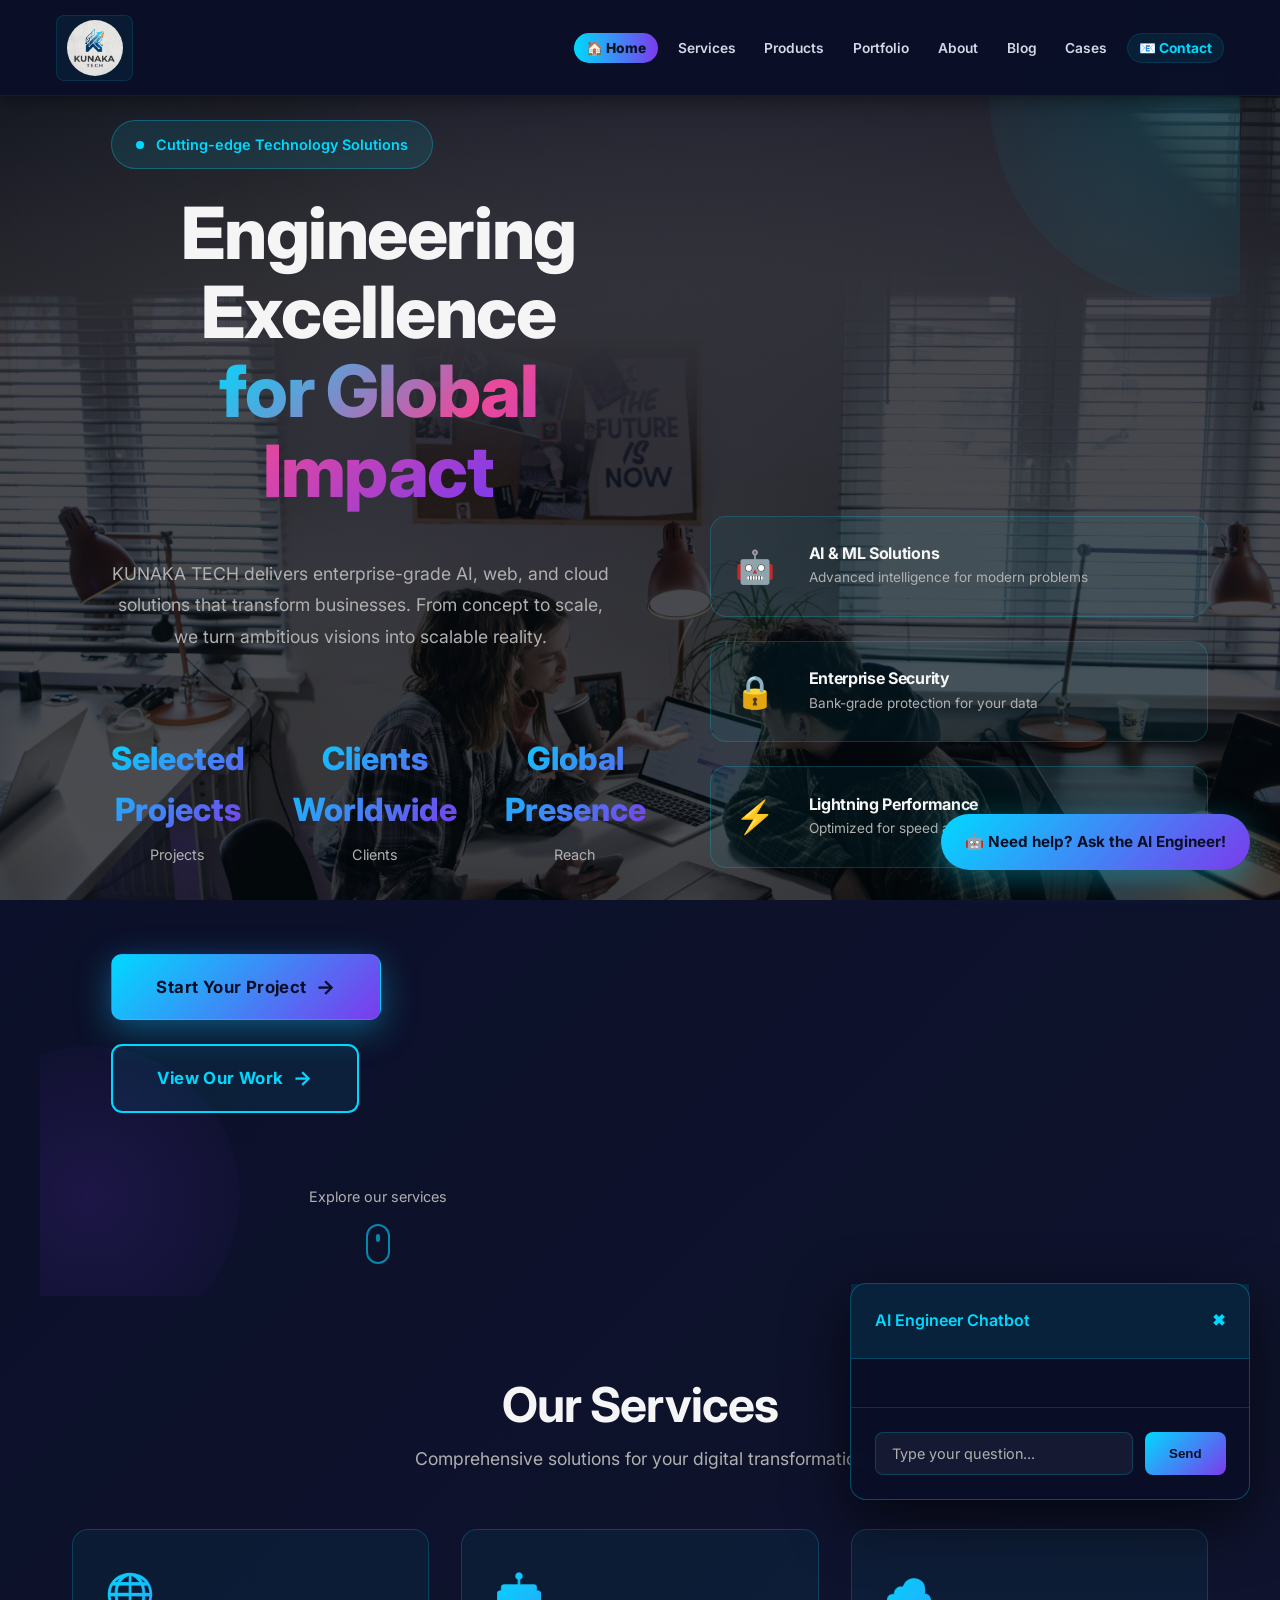
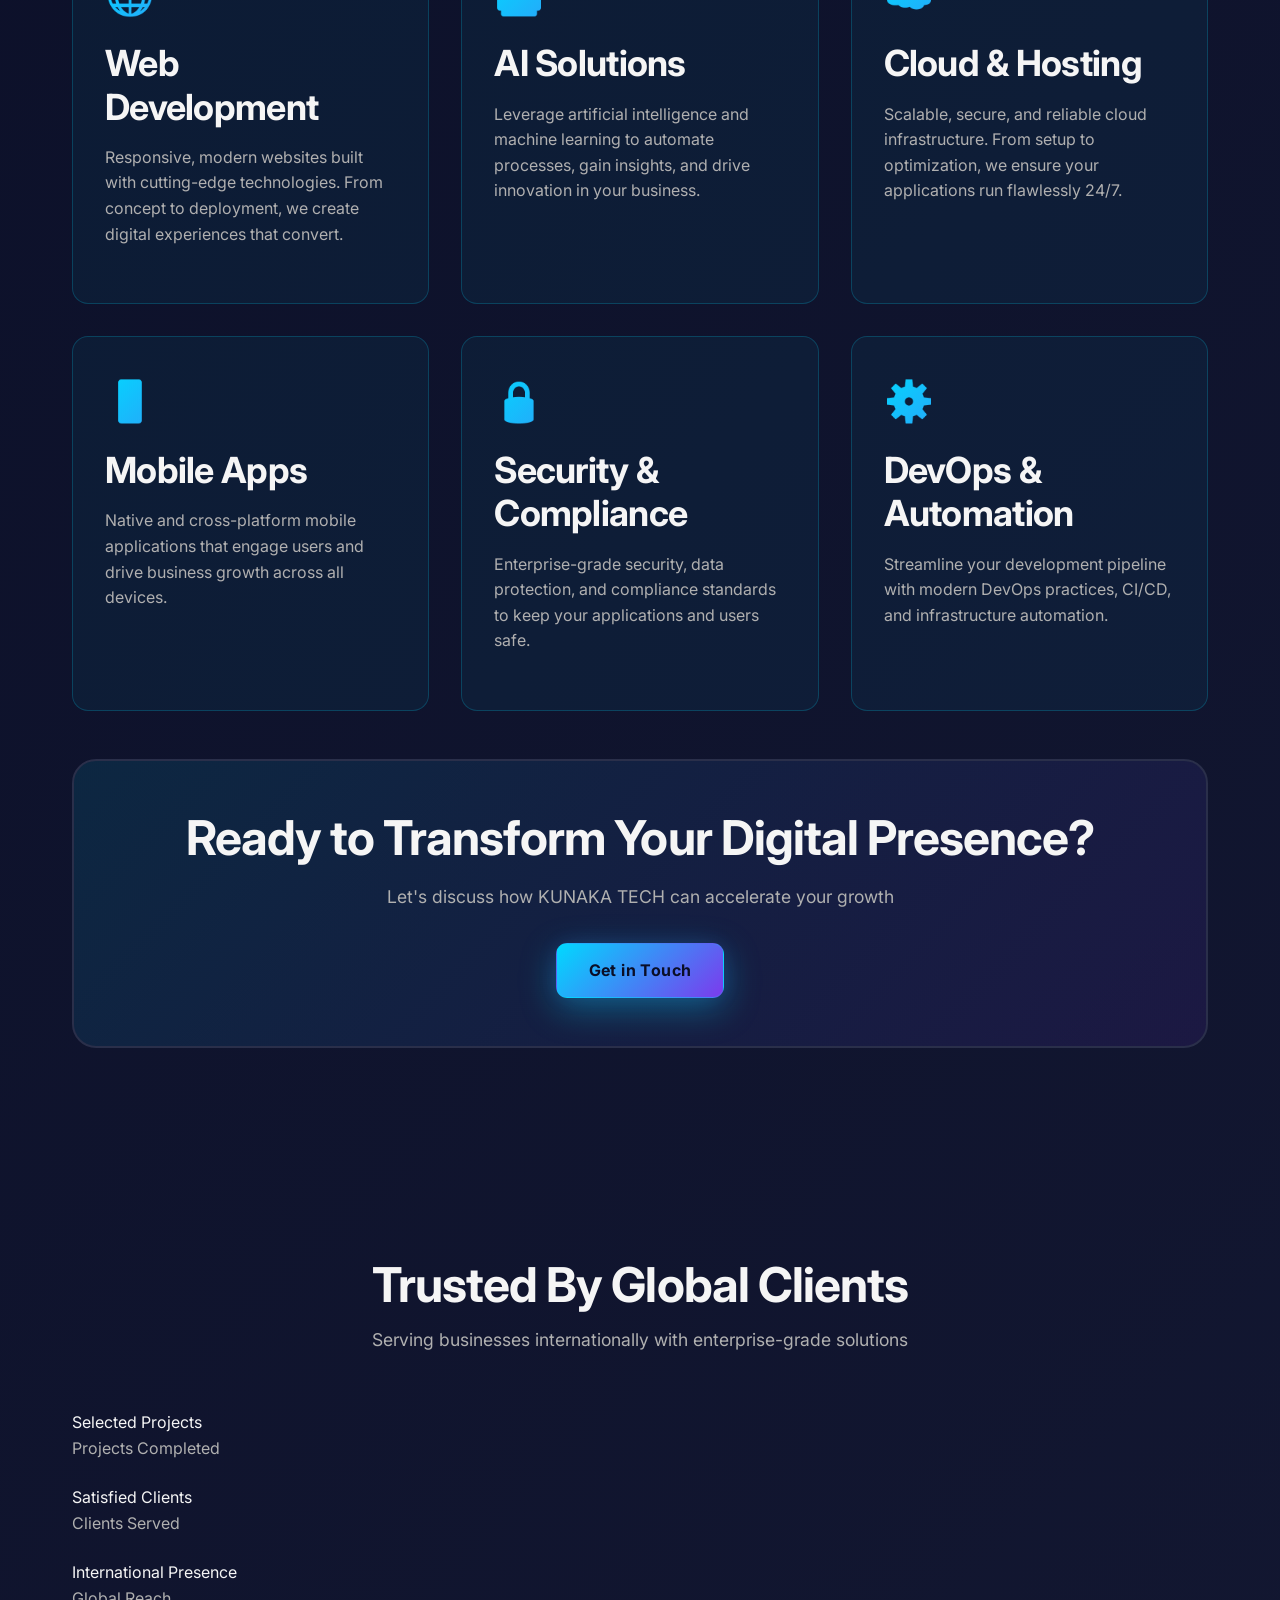
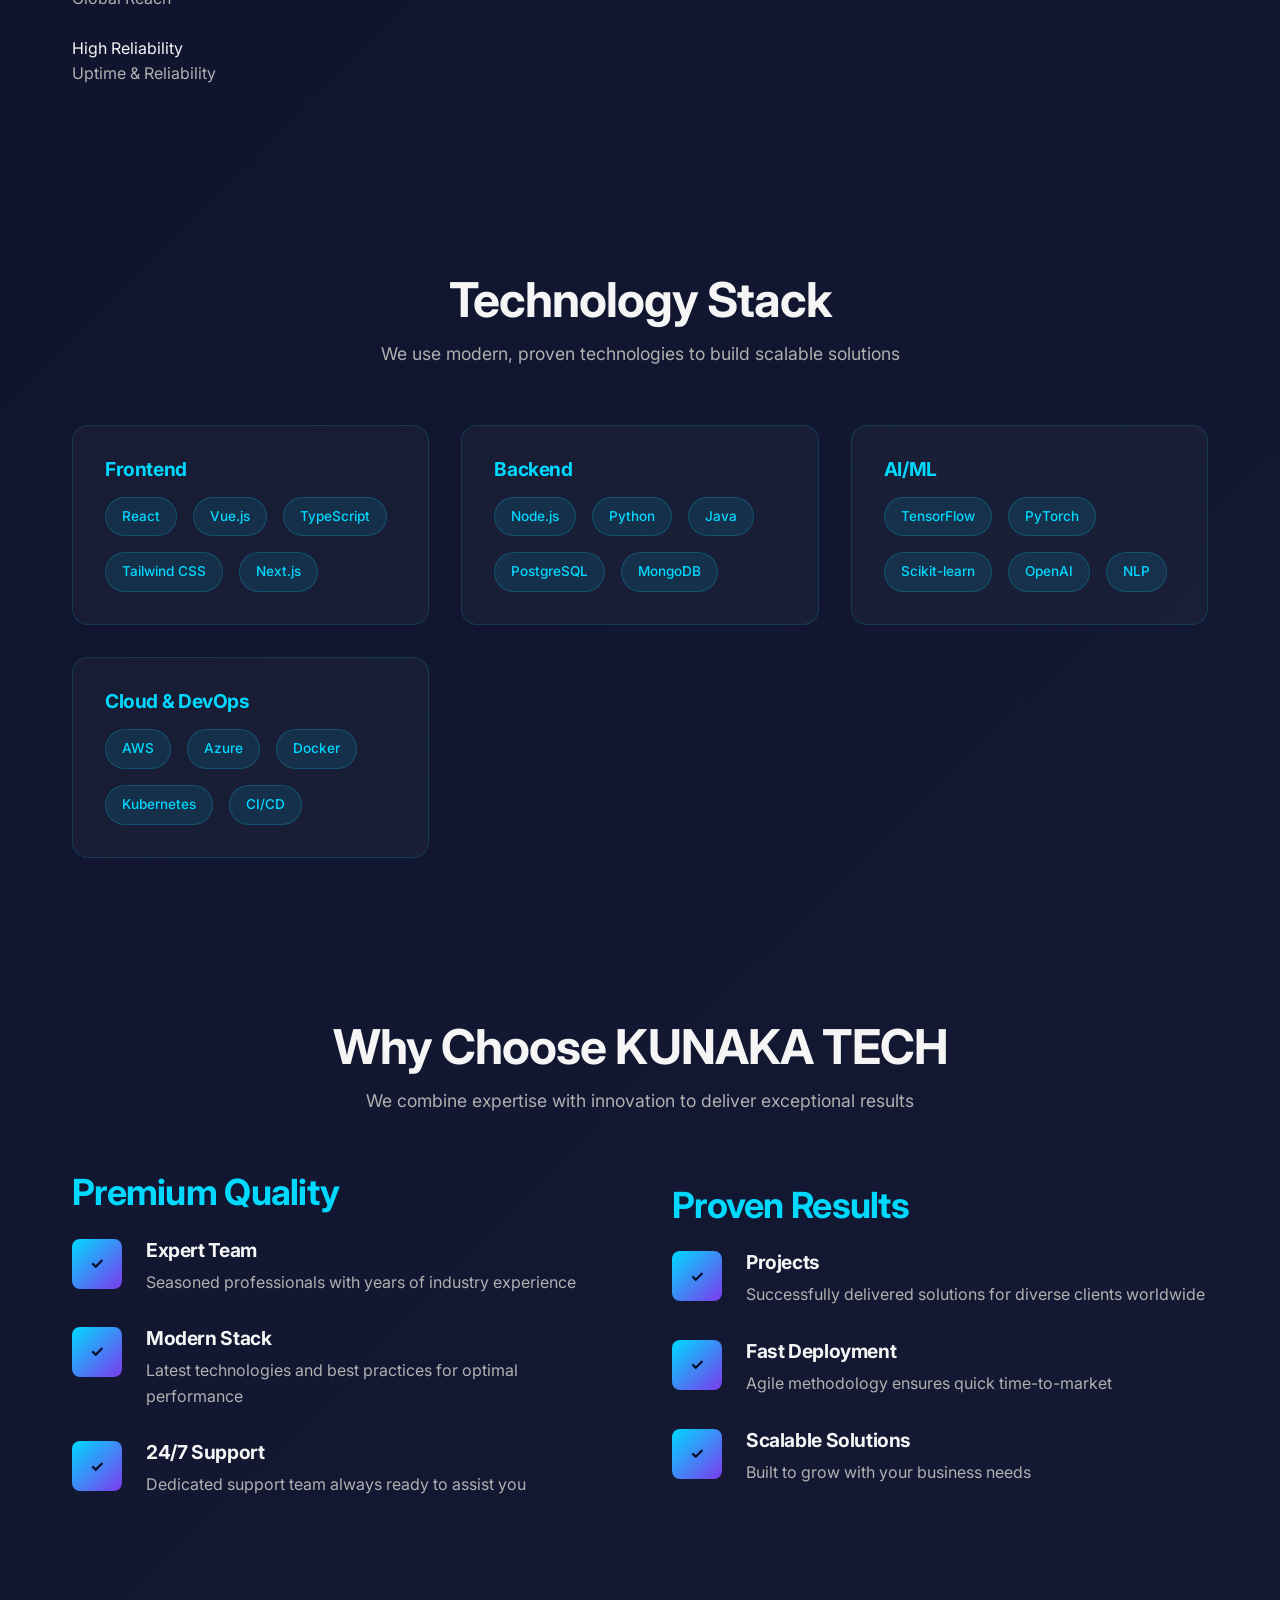
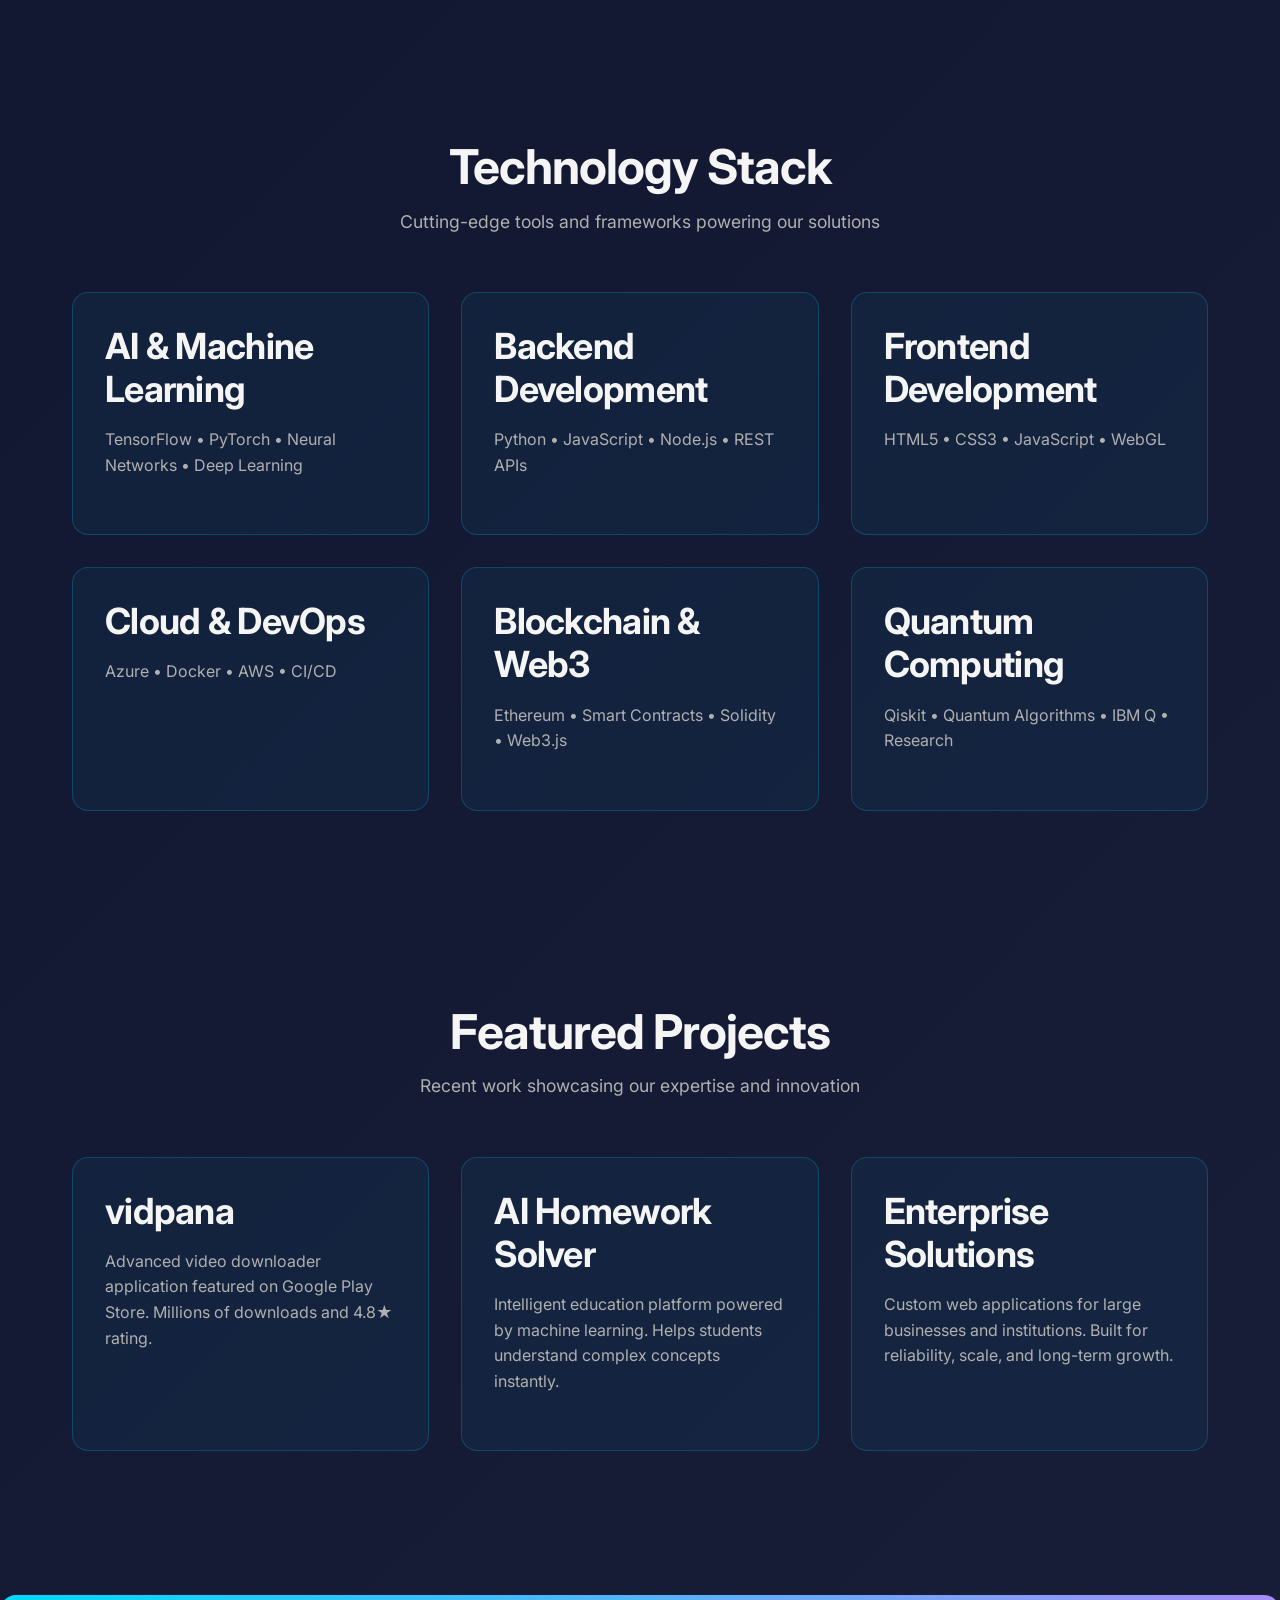
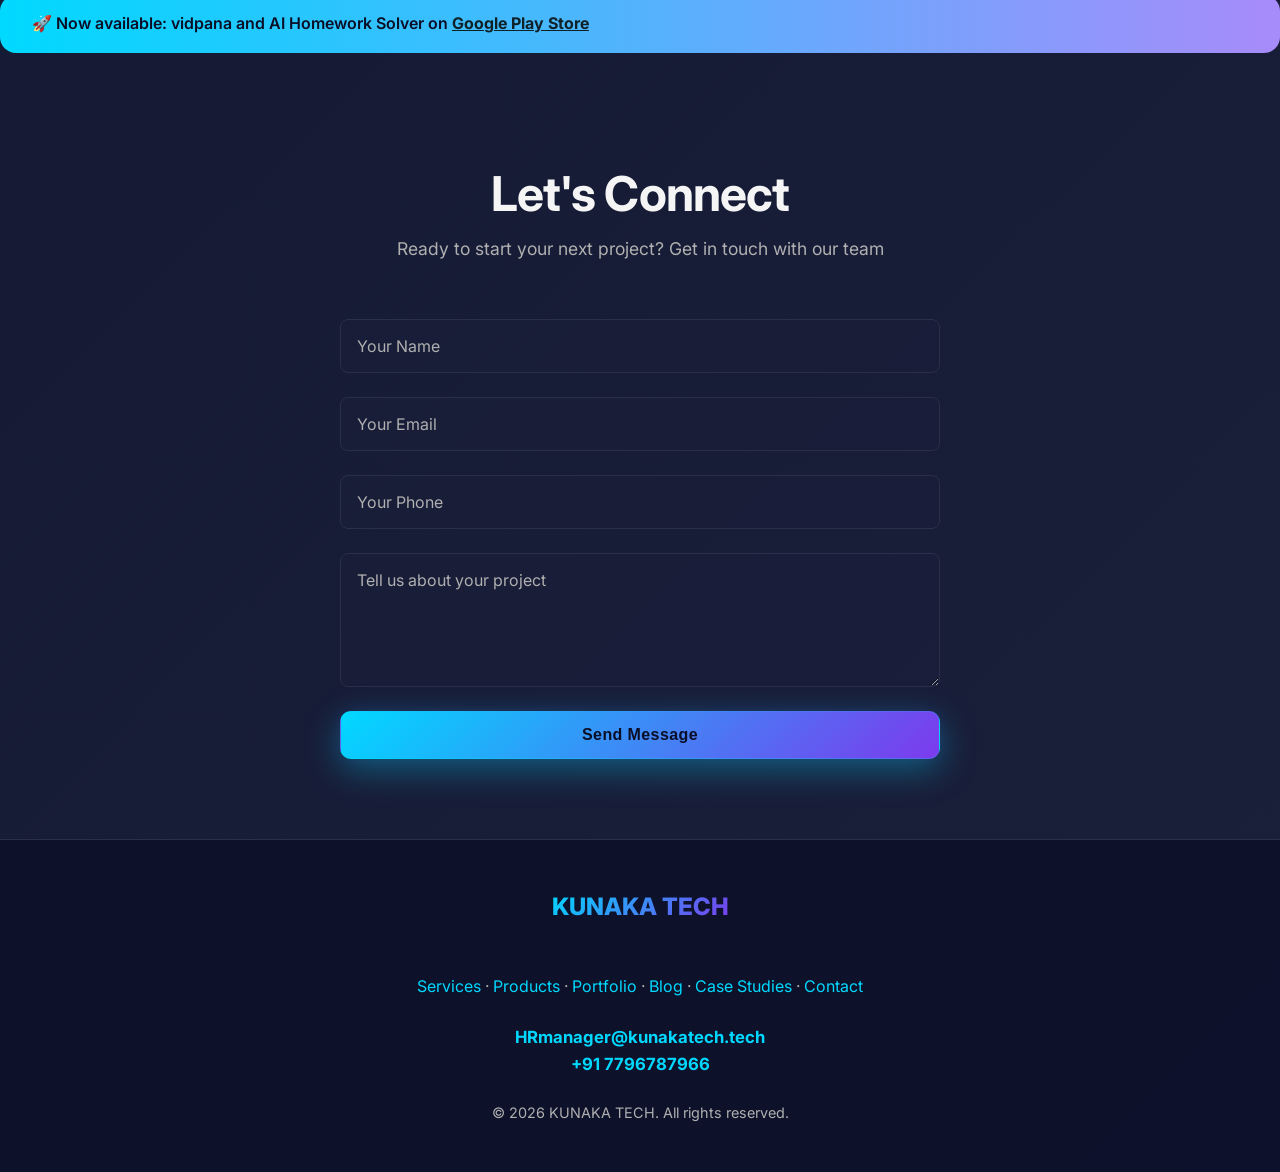
<file: index.html>
<!DOCTYPE html>
<html lang="en">
<head>
  <meta charset="UTF-8">
  <meta name="viewport" content="width=device-width, initial-scale=1.0, maximum-scale=5.0, user-scalable=yes, viewport-fit=cover">
  <meta name="theme-color" content="#0a0e27">
  <meta name="mobile-web-app-capable" content="yes">
  <meta name="apple-mobile-web-app-capable" content="yes">
  <meta name="apple-mobile-web-app-status-bar-style" content="black-translucent">
  <meta name="format-detection" content="telephone=no">
  <title>KUNAKA TECH | Web Development, AI, SEO & Cloud Solutions in Zimbabwe</title>
  <meta name="description" content="KUNAKA TECH builds high-performance websites, AI assistants, SEO-friendly digital products, and cloud solutions for businesses in Zimbabwe and worldwide.">
  <meta name="keywords" content="KUNAKA TECH, web development Zimbabwe, AI solutions, SEO services, cloud solutions, software development, web design, custom websites">
  <meta name="author" content="KUNAKA TECH">
  <meta name="copyright" content="© 2026 KUNAKA TECH. All rights reserved.">
  <meta name="robots" content="index, follow, max-snippet:-1, max-image-preview:large, max-video-preview:-1">
  <link rel="canonical" href="https://kunakatech.tech/" />
  <meta property="og:title" content="KUNAKA TECH | Web Development, AI, SEO & Cloud Solutions">
  <meta property="og:description" content="High-performance websites, AI assistants, SEO-friendly digital products, and cloud solutions for modern businesses.">
  <meta property="og:url" content="https://kunakatech.tech/">
  <meta property="og:type" content="website">
  <meta property="og:site_name" content="KUNAKA TECH">
  <meta property="og:locale" content="en_ZW">
  <meta property="og:image" content="https://kunakatech.tech/kunaka_tech_logo%20(3).png">
  <meta property="og:image:alt" content="KUNAKA TECH logo">
  <meta name="twitter:card" content="summary_large_image">
  <meta name="twitter:title" content="KUNAKA TECH - Web Development & AI Solutions">
  <meta name="twitter:description" content="Professional web development, AI solutions, SEO, and cloud services for growing businesses.">
  <meta name="twitter:image" content="https://kunakatech.tech/kunaka_tech_logo%20(3).png">
  <meta name="language" content="English">
  <meta name="geo.region" content="ZW">
  <meta name="geo.placename" content="Harare, Zimbabwe">
  <link rel="stylesheet" href="tesla-style.css">
  <script src="mobile-menu.js" defer></script>
    <link rel="preconnect" href="https://fonts.googleapis.com">
  <link rel="preconnect" href="https://fonts.gstatic.com" crossorigin>
  <link href="https://fonts.googleapis.com/css2?family=Inter:wght@300;400;500;600;700;800&display=swap" rel="stylesheet">
  <link rel="icon" type="image/png" sizes="32x32" href="favicon.png">
  <link rel="icon" type="image/png" sizes="192x192" href="favicon.png">
  <link rel="shortcut icon" href="favicon.png">
  <link rel="apple-touch-icon" href="apple-touch-icon.png">
  <link rel="manifest" href="site.webmanifest">
  <script type="application/ld+json">
  {
    "@context": "https://schema.org",
    "@type": "Organization",
    "name": "KUNAKA TECH",
    "url": "https://kunakatech.tech/",
    "logo": "https://kunakatech.tech/kunaka_tech_logo%20(3).png",
    "email": "HRmanager@kunakatech.tech",
    "telephone": "+917796787966",
    "sameAs": ["https://x.com/KunakaTech", "https://www.linkedin.com/company/kunaka-tech/", "https://www.facebook.com/profile.php?id=61590330900895"]
  }
  </script>
</head>
<body>
  <nav role="navigation" aria-label="Main navigation">
    <div class="nav-container">
      <div class="nav-brand">
        <a href="index.html" class="logo-link logo-only" title="KUNAKA TECH - Home">
          <img src="kunaka_tech_logo (3).png" alt="KUNAKA TECH logo" class="site-logo" />
          <span class="sr-only">KUNAKA TECH</span>
        </a>
      </div>
      <ul id="primary-menu" class="nav-menu">
        <li><a href="index.html" class="nav-link nav-home active" aria-current="page" title="Home - Start Page">🏠 Home</a></li>
        <li><a href="services.html" class="nav-link" title="Our Services - Web, AI & Cloud Solutions">Services</a></li>
        <li><a href="products.html" class="nav-link" title="Our Products - Featured Apps & Tools">Products</a></li>
        <li><a href="portfolio.html" class="nav-link" title="Portfolio - Recent Projects">Portfolio</a></li>
        <li><a href="about.html" class="nav-link" title="About KUNAKA TECH">About</a></li>
        <li><a href="blog.html" class="nav-link" title="Blog - Articles & Insights">Blog</a></li>
        <li><a href="case-studies.html" class="nav-link" title="Case Studies - Client Success Stories">Cases</a></li>
        <li><a href="contact.html" class="nav-link nav-cta" title="Contact Us - Get Started Today"><span>📧 Contact</span></a></li>
      </ul>
      <button class="menu-toggle" aria-controls="primary-menu" aria-expanded="false" aria-label="Toggle navigation menu">
        <span></span>
        <span></span>
        <span></span>
      </button>
    </div>
  </nav>

  <div id="scroll-progress"></div>
  
  <!-- Mouse Trail Effect -->
  <div class="mouse-trail" id="mouseTrail"></div>
  
  <section class="hero-section" id="home">
    <!-- Background video/photo (hero) -->
    <div class="page-hero">
      <div class="hero-video fullscreen">
        <video autoplay muted loop playsinline preload="auto" poster="assets/services-hero.jpg">
          <source src="assets/home-hero.mp4" type="video/mp4">
        </video>
      </div>
      <canvas id="matrixCanvas" class="background-canvas matrix-layer"></canvas>
      <canvas id="particleCanvas" class="background-canvas particle-layer"></canvas>
      <div class="hero-content">
        <!-- preserve existing hero content by reference -->
      </div>
    </div>
    
    <!-- Animated gradient orbs -->
    <div class="hero-orb hero-orb-1"></div>
    <div class="hero-orb hero-orb-2"></div>
    
    <div class="hero-wrapper">
      <div class="hero-content">
        <div class="hero-badge scroll-reveal">
          <span class="badge-dot"></span>
          <span>Cutting-edge Technology Solutions</span>
        </div>
        
        <h1 class="hero-title scroll-reveal">
          Engineering Excellence<br><span class="gradient-text">for Global Impact</span>
        </h1>
        
        <p class="hero-subtitle scroll-reveal">
          KUNAKA TECH delivers enterprise-grade AI, web, and cloud solutions that transform businesses. From concept to scale, we turn ambitious visions into scalable reality.
        </p>
        
        <div class="hero-stats scroll-reveal">
          <div class="hero-stat">
            <div class="stat-value">Selected Projects</div>
            <div class="stat-label">Projects</div>
          </div>
          <div class="hero-stat">
            <div class="stat-value">Clients Worldwide</div>
            <div class="stat-label">Clients</div>
          </div>
          <div class="hero-stat">
            <div class="stat-value">Global Presence</div>
            <div class="stat-label">Reach</div>
          </div>
        </div>
        
        <div class="hero-buttons scroll-reveal">
          <a href="contact.html" class="btn btn-primary btn-large">
            <span>Start Your Project</span>
            <span class="btn-arrow">→</span>
          </a>
          <a href="portfolio.html" class="btn btn-secondary btn-large">
            <span>View Our Work</span>
            <span class="btn-arrow">→</span>
          </a>
        </div>
        
        <div class="hero-scroll-hint scroll-reveal">
          <span>Explore our services</span>
          <div class="scroll-indicator">
            <div class="scroll-mouse">
              <div class="scroll-wheel"></div>
            </div>
          </div>
        </div>
      </div>
      
      <div class="hero-showcase">
        <div class="showcase-card showcase-1">
          <div class="showcase-icon">🤖</div>
          <div class="showcase-text">
            <h4>AI & ML Solutions</h4>
            <p>Advanced intelligence for modern problems</p>
          </div>
        </div>
        <div class="showcase-card showcase-2">
          <div class="showcase-icon">🔒</div>
          <div class="showcase-text">
            <h4>Enterprise Security</h4>
            <p>Bank-grade protection for your data</p>
          </div>
        </div>
        <div class="showcase-card showcase-3">
          <div class="showcase-icon">⚡</div>
          <div class="showcase-text">
            <h4>Lightning Performance</h4>
            <p>Optimized for speed and reliability</p>
          </div>
        </div>
      </div>
    </div>
  </section>

  <script>
    // Robust playback fallback: ensure looping and retry play if paused/errored
    document.addEventListener('DOMContentLoaded', function(){
      const vid = document.querySelector('.hero-video.fullscreen video');
      if (!vid) return;
      try { vid.loop = true; } catch(e) {}

      vid.addEventListener('ended', function(){
        try { vid.currentTime = 0; vid.play(); } catch(e) {}
      });

      // timeupdate fallback for browsers that don't fire ended reliably
      vid.addEventListener('timeupdate', function(){
        if (vid.duration && (vid.duration - vid.currentTime) < 0.35) {
          try { vid.currentTime = 0; vid.play(); } catch(e) {}
        }
      });

      vid.addEventListener('error', function(){
        try { vid.load(); vid.play().catch(()=>{}); } catch(e) {}
      });

      // Periodic retry in case playback is paused by policy
      setInterval(function(){
        if (vid.paused && !vid.seeking) {
          vid.play().catch(()=>{});
        }
      }, 2000);

      // Initial play attempt
      vid.play().catch(()=>{ vid.muted = true; vid.play().catch(()=>{}); });
    });
  </script>

  <section id="services">
    <div class="section-title">
      <h2>Our Services</h2>
      <p>Comprehensive solutions for your digital transformation</p>
    </div>

    <div class="cards-grid">
      <div class="card scroll-reveal">
        <div class="card-icon">🌐</div>
        <h3>Web Development</h3>
        <p>Responsive, modern websites built with cutting-edge technologies. From concept to deployment, we create digital experiences that convert.</p>
      </div>
      <div class="card scroll-reveal">
        <div class="card-icon">🤖</div>
        <h3>AI Solutions</h3>
        <p>Leverage artificial intelligence and machine learning to automate processes, gain insights, and drive innovation in your business.</p>
      </div>
      <div class="card scroll-reveal">
        <div class="card-icon">☁️</div>
        <h3>Cloud & Hosting</h3>
        <p>Scalable, secure, and reliable cloud infrastructure. From setup to optimization, we ensure your applications run flawlessly 24/7.</p>
      </div>
      <div class="card scroll-reveal">
        <div class="card-icon">📱</div>
        <h3>Mobile Apps</h3>
        <p>Native and cross-platform mobile applications that engage users and drive business growth across all devices.</p>
      </div>
      <div class="card scroll-reveal">
        <div class="card-icon">🔒</div>
        <h3>Security & Compliance</h3>
        <p>Enterprise-grade security, data protection, and compliance standards to keep your applications and users safe.</p>
      </div>
      <div class="card scroll-reveal">
        <div class="card-icon">⚙️</div>
        <h3>DevOps & Automation</h3>
        <p>Streamline your development pipeline with modern DevOps practices, CI/CD, and infrastructure automation.</p>
      </div>
    </div>

    <div class="cta scroll-reveal">
      <h2>Ready to Transform Your Digital Presence?</h2>
      <p>Let's discuss how KUNAKA TECH can accelerate your growth</p>
      <a href="contact.html" class="btn btn-primary">Get in Touch</a>
    </div>
  </section>

  <section id="clients">
    <div class="section-title">
      <h2>Trusted By Global Clients</h2>
      <p>Serving businesses internationally with enterprise-grade solutions</p>
    </div>

    <div class="clients-stats">
      <div class="stat-card scroll-reveal">
        <div class="stat-number">Selected Projects</div>
        <p>Projects Completed</p>
      </div>
      <div class="stat-card scroll-reveal">
        <div class="stat-number">Satisfied Clients</div>
        <p>Clients Served</p>
      </div>
      <div class="stat-card scroll-reveal">
        <div class="stat-number">International Presence</div>
        <p>Global Reach</p>
      </div>
      <div class="stat-card scroll-reveal">
        <div class="stat-number">High Reliability</div>
        <p>Uptime & Reliability</p>
      </div>
    </div>
  </section>

  <section id="technologies">
    <div class="section-title">
      <h2>Technology Stack</h2>
      <p>We use modern, proven technologies to build scalable solutions</p>
    </div>

    <div class="tech-categories">
      <div class="tech-category scroll-reveal">
        <h4>Frontend</h4>
        <div class="tech-tags">
          <span class="tech-tag">React</span>
          <span class="tech-tag">Vue.js</span>
          <span class="tech-tag">TypeScript</span>
          <span class="tech-tag">Tailwind CSS</span>
          <span class="tech-tag">Next.js</span>
        </div>
      </div>

      <div class="tech-category scroll-reveal">
        <h4>Backend</h4>
        <div class="tech-tags">
          <span class="tech-tag">Node.js</span>
          <span class="tech-tag">Python</span>
          <span class="tech-tag">Java</span>
          <span class="tech-tag">PostgreSQL</span>
          <span class="tech-tag">MongoDB</span>
        </div>
      </div>

      <div class="tech-category scroll-reveal">
        <h4>AI/ML</h4>
        <div class="tech-tags">
          <span class="tech-tag">TensorFlow</span>
          <span class="tech-tag">PyTorch</span>
          <span class="tech-tag">Scikit-learn</span>
          <span class="tech-tag">OpenAI</span>
          <span class="tech-tag">NLP</span>
        </div>
      </div>

      <div class="tech-category scroll-reveal">
        <h4>Cloud & DevOps</h4>
        <div class="tech-tags">
          <span class="tech-tag">AWS</span>
          <span class="tech-tag">Azure</span>
          <span class="tech-tag">Docker</span>
          <span class="tech-tag">Kubernetes</span>
          <span class="tech-tag">CI/CD</span>
        </div>
      </div>
    </div>
  </section>

  <section id="features">
    <div class="section-title">
      <h2>Why Choose KUNAKA TECH</h2>
      <p>We combine expertise with innovation to deliver exceptional results</p>
    </div>

    <div class="features scroll-reveal">
      <div class="features-text">
        <h3>Premium Quality</h3>
        <div class="feature-item">
          <div class="feature-icon">✓</div>
          <div class="feature-content">
            <h4>Expert Team</h4>
            <p>Seasoned professionals with years of industry experience</p>
          </div>
        </div>
        <div class="feature-item">
          <div class="feature-icon">✓</div>
          <div class="feature-content">
            <h4>Modern Stack</h4>
            <p>Latest technologies and best practices for optimal performance</p>
          </div>
        </div>
        <div class="feature-item">
          <div class="feature-icon">✓</div>
          <div class="feature-content">
            <h4>24/7 Support</h4>
            <p>Dedicated support team always ready to assist you</p>
          </div>
        </div>
      </div>

      <div class="features-text">
        <h3>Proven Results</h3>
        <div class="feature-item">
          <div class="feature-icon">✓</div>
          <div class="feature-content">
            <h4>Projects</h4>
            <p>Successfully delivered solutions for diverse clients worldwide</p>
          </div>
        </div>
        <div class="feature-item">
          <div class="feature-icon">✓</div>
          <div class="feature-content">
            <h4>Fast Deployment</h4>
            <p>Agile methodology ensures quick time-to-market</p>
          </div>
        </div>
        <div class="feature-item">
          <div class="feature-icon">✓</div>
          <div class="feature-content">
            <h4>Scalable Solutions</h4>
            <p>Built to grow with your business needs</p>
          </div>
        </div>
      </div>
    </div>
  </section>

  <section id="tech-stack">
    <div class="section-title">
      <h2>Technology Stack</h2>
      <p>Cutting-edge tools and frameworks powering our solutions</p>
    </div>

    <div class="cards-grid">
      <div class="card scroll-reveal"><h3>AI & Machine Learning</h3><p>TensorFlow • PyTorch • Neural Networks • Deep Learning</p></div>
      <div class="card scroll-reveal"><h3>Backend Development</h3><p>Python • JavaScript • Node.js • REST APIs</p></div>
      <div class="card scroll-reveal"><h3>Frontend Development</h3><p>HTML5 • CSS3 • JavaScript • WebGL</p></div>
      <div class="card scroll-reveal"><h3>Cloud & DevOps</h3><p>Azure • Docker • AWS • CI/CD</p></div>
      <div class="card scroll-reveal"><h3>Blockchain & Web3</h3><p>Ethereum • Smart Contracts • Solidity • Web3.js</p></div>
      <div class="card scroll-reveal"><h3>Quantum Computing</h3><p>Qiskit • Quantum Algorithms • IBM Q • Research</p></div>
    </div>
  </section>

  <section id="projects">
    <div class="section-title">
      <h2>Featured Projects</h2>
      <p>Recent work showcasing our expertise and innovation</p>
    </div>

    <div class="cards-grid">
      <div class="card scroll-reveal">
        <h3>vidpana</h3>
        <p>Advanced video downloader application featured on Google Play Store. Millions of downloads and 4.8★ rating.</p>
      </div>
      <div class="card scroll-reveal">
        <h3>AI Homework Solver</h3>
        <p>Intelligent education platform powered by machine learning. Helps students understand complex concepts instantly.</p>
      </div>
      <div class="card scroll-reveal">
        <h3>Enterprise Solutions</h3>
        <p>Custom web applications for large businesses and institutions. Built for reliability, scale, and long-term growth.</p>
      </div>
    </div>
  </section>

  <div class="curiosity-callout" style="margin:2rem 0;padding:1rem 2rem;background:linear-gradient(90deg,#00d9ff,#a78bfa);color:#0a0e27;border-radius:1rem;font-weight:600;">
    <span>🚀 Now available: vidpana and AI Homework Solver on <a href="https://play.google.com" target="_blank" rel="noreferrer" style="color:#0f2027;text-decoration:underline;font-weight:700;">Google Play Store</a></span>
  </div>

  <section id="contact">
    <div class="section-title">
      <h2>Let's Connect</h2>
      <p>Ready to start your next project? Get in touch with our team</p>
    </div>

    <form class="contact-form scroll-reveal" action="https://formspree.io/f/xvzyvedp" method="POST">
      <input type="text" name="name" placeholder="Your Name" required>
      <input type="email" name="email" placeholder="Your Email" required>
      <input type="tel" name="phone" placeholder="Your Phone" required>
      <textarea name="message" placeholder="Tell us about your project" rows="5" required></textarea>
      <div id="formStatus" class="form-status sr-only" role="status" aria-live="polite"></div>
      <button type="submit" class="btn btn-primary" style="width: 100%;">Send Message</button>
    </form>
  </section>

  <footer role="contentinfo" class="site-footer">
    <div class="footer-inner">
      <a href="index.html" class="footer-logo">KUNAKA TECH</a>
      <div aria-label="Footer navigation" class="footer-nav">
        <a href="services.html">Services</a> · <a href="products.html">Products</a> · <a href="portfolio.html">Portfolio</a> · <a href="blog.html">Blog</a> · <a href="case-studies.html">Case Studies</a> · <a href="contact.html">Contact</a>
      </div>
      <address class="footer-contact">
        <a href="mailto:HRmanager@kunakatech.tech">HRmanager@kunakatech.tech</a><br>
        <a href="tel:+917796787966">+91 7796787966</a>
      </address>
      <p>&copy; 2026 KUNAKA TECH. All rights reserved.</p>
    </div>
    <script type="application/ld+json">
    {
      "@context": "https://schema.org",
      "@type": "Organization",
      "name": "KUNAKA TECH",
      "url": "https://kunakatech.tech/",
      "email": "HRmanager@kunakatech.tech",
      "telephone": "+917796787966",
      "sameAs": ["https://x.com/KunakaTech", "https://www.linkedin.com/company/kunaka-tech/", "https://www.facebook.com/profile.php?id=61590330900895"]
    }
    </script>
  </footer>

  <!-- AI Chat Bubble -->
  <div class="ai-chat-bubble">
    <span>🤖 Need help? Ask the AI Engineer!</span>
  </div>
  <div id="chatModal" class="chat-modal">
    <div class="chat-header">AI Engineer Chatbot <span id="chatCloseBtn" style="cursor:pointer;">✖</span></div>
    <div id="chatMessages" class="chat-messages"></div>
    <div class="chat-input-row">
      <input type="text" id="chatInput" placeholder="Type your question..." autocomplete="off" />
      <button id="chatSendBtn">Send</button>
    </div>
  </div>

  <!-- Scripts for Animations and Interactions -->
  <!-- neural-networks.js removed -->
  <script src="chat-config.js"></script>
  <script src="tesla-interactions.js"></script>
  <script src="canvas-init.js"></script>

  <!-- Navigation Functionality -->
  <script>
    // Update active nav link based on scroll position
    const updateActiveNav = () => {
      const sections = document.querySelectorAll('section[id]');
      const scrollPosition = window.scrollY + 100;

      const navLinks = document.querySelectorAll('.nav-link');
      sections.forEach(section => {
        const sectionTop = section.offsetTop;
        const sectionHeight = section.clientHeight;

        if (scrollPosition >= sectionTop && scrollPosition < sectionTop + sectionHeight) {
          navLinks.forEach(link => link.classList.remove('active'));
          const activeLink = document.querySelector(`a[href="#${section.id}"]`);
          if (activeLink) activeLink.classList.add('active');
        }
      });
    };

    window.addEventListener('scroll', updateActiveNav);

    // Navbar scroll effect
    const nav = document.querySelector('nav');

    window.addEventListener('scroll', () => {
      if (window.scrollY > 50) {
        nav.classList.add('scrolled');
      } else {
        nav.classList.remove('scrolled');
      }
    });

    // Smooth scroll for anchor links
    document.querySelectorAll('a[href^="#"]').forEach(anchor => {
      anchor.addEventListener('click', function(e) {
        e.preventDefault();
        const target = document.querySelector(this.getAttribute('href'));
        if (target) {
          target.scrollIntoView({ behavior: 'smooth', block: 'start' });
        }
      });
    });
  </script>

  

  <!-- SEO and Professional Design Scripts -->
</body>
</html>
</file>
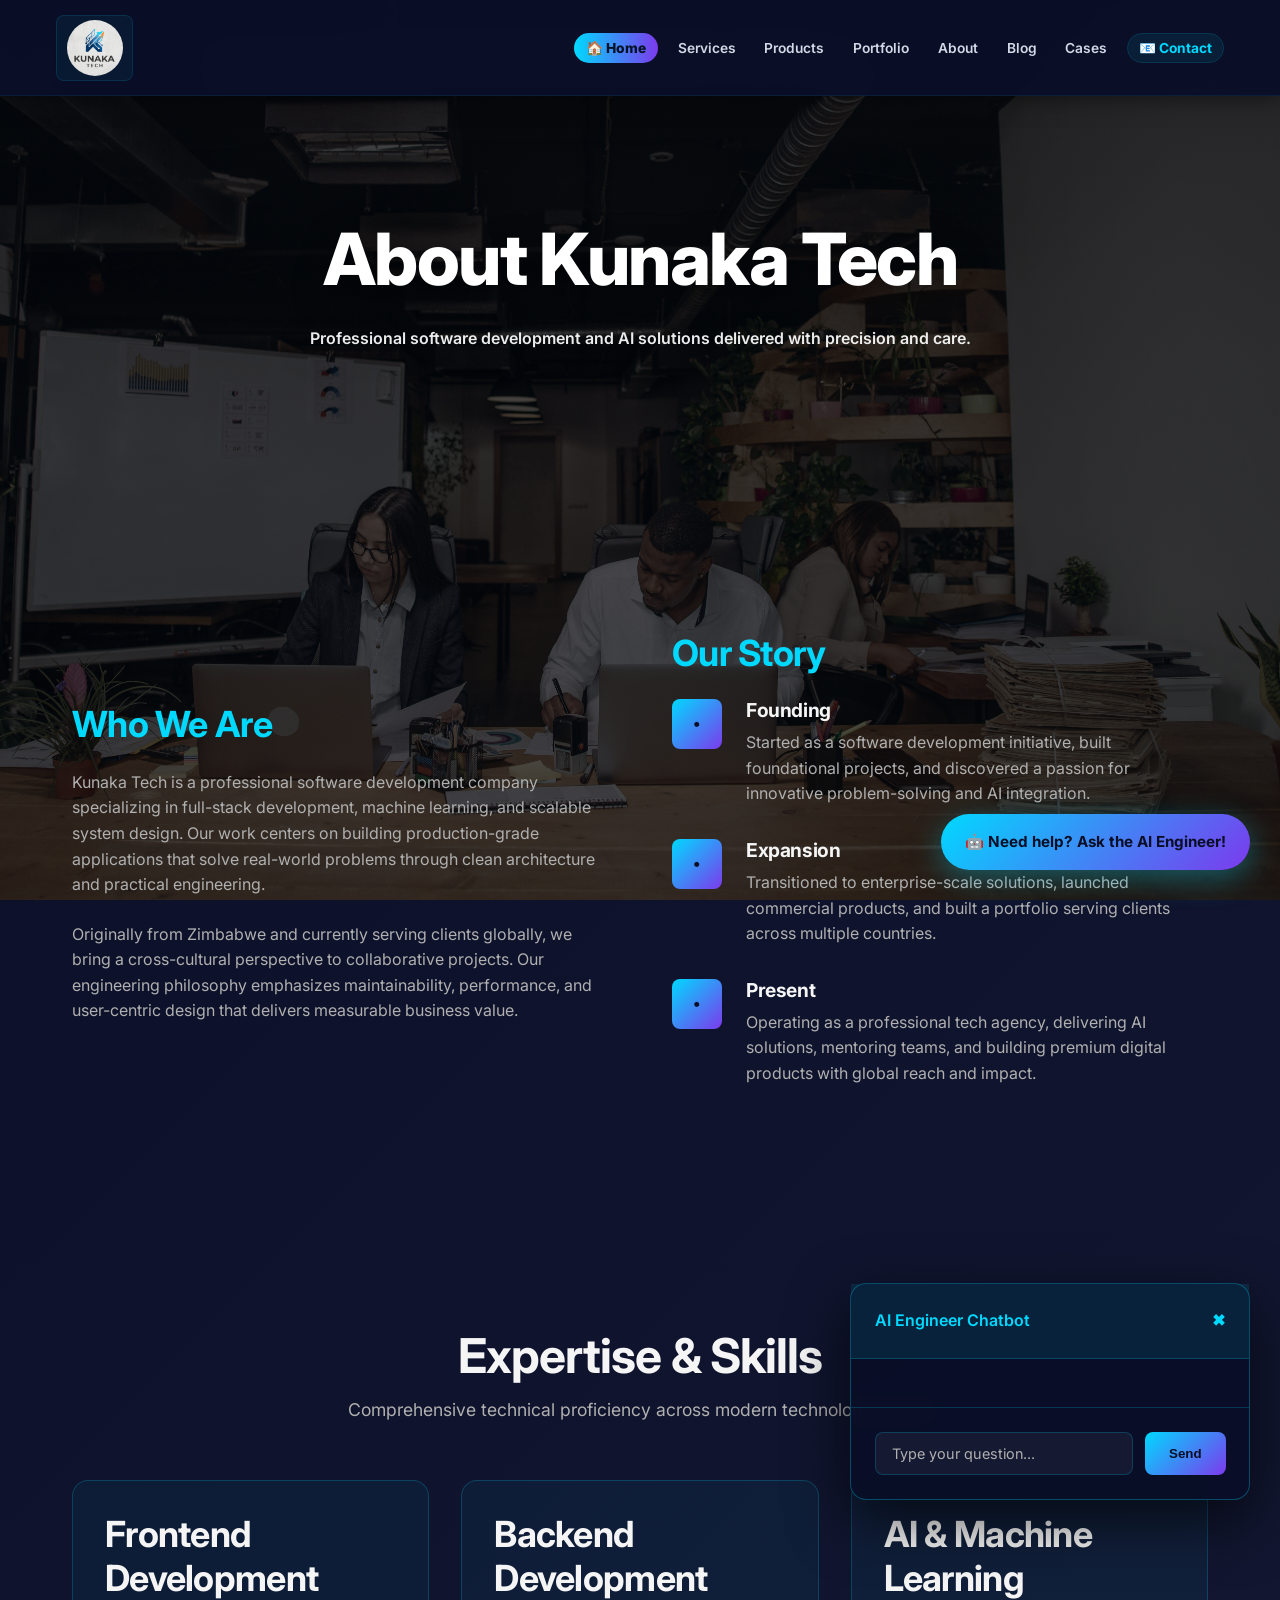
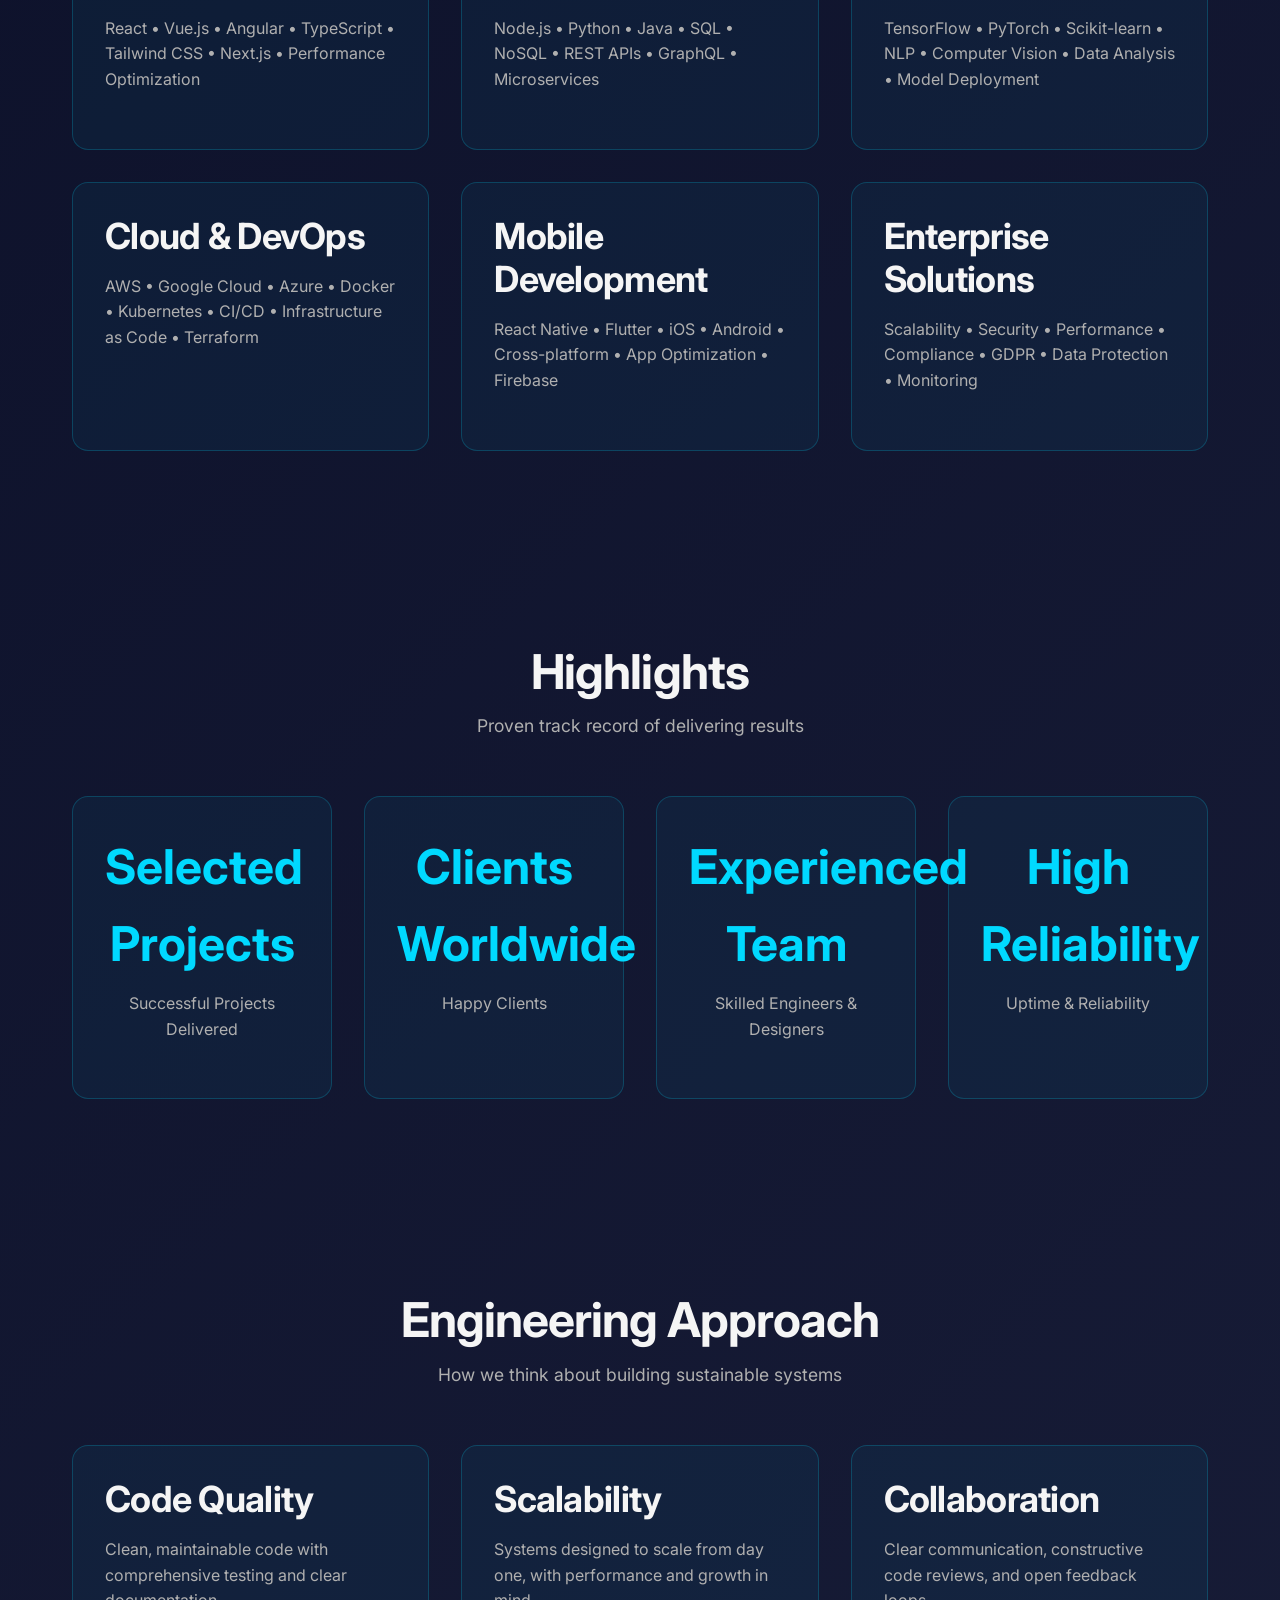
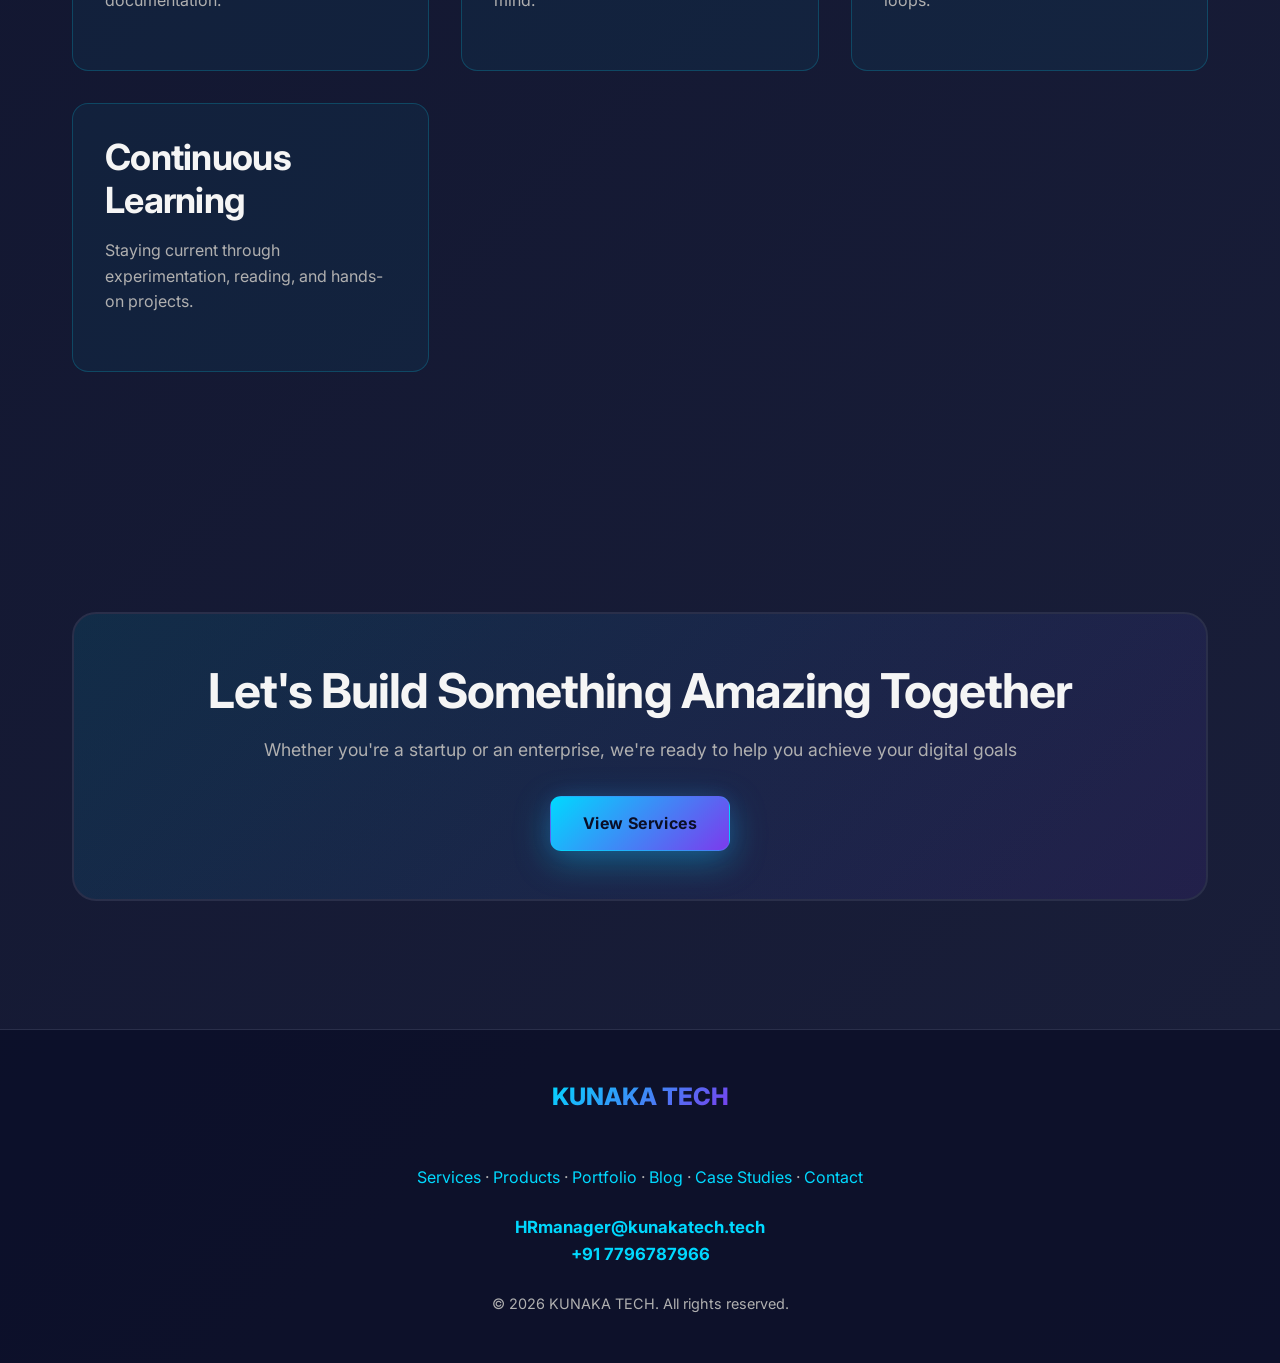
<file: about.html>
<!DOCTYPE html>
<html lang="en">
<head>
  <meta charset="UTF-8">
  <meta name="viewport" content="width=device-width, initial-scale=1.0, maximum-scale=5.0, user-scalable=yes, viewport-fit=cover">
  <meta name="theme-color" content="#0a0e27">
  <meta name="mobile-web-app-capable" content="yes">
  <meta name="apple-mobile-web-app-capable" content="yes">
  <meta name="apple-mobile-web-app-status-bar-style" content="black-translucent">
  <meta name="format-detection" content="telephone=no">
  <title>About - Kunaka Tech | Professional Software Development & AI Solutions</title>
  <meta name="description" content="Kunaka Tech - Professional software development specializing in full-stack development, machine learning, and scalable software architecture. Serving clients globally.">
  <link rel="canonical" href="https://kunakatech.tech/about.html" />
  <meta property="og:title" content="About - Kunaka Tech | Professional Software Development">
  <meta property="og:description" content="Kunaka Tech - Full-Stack Development specializing in software architecture and machine learning solutions.">
  <meta property="og:url" content="https://kunakatech.tech/about.html">
  <meta property="og:type" content="website">
  <meta property="og:image" content="https://kunakatech.tech/kunaka_tech_logo%20(3).png">
  <meta name="twitter:card" content="summary_large_image">
  <meta name="twitter:title" content="About - Kunaka Tech | Professional Software Development">
  <meta name="twitter:description" content="Full-Stack Engineer specializing in scalable solutions and AI/ML applications.">
  <meta name="twitter:image" content="https://kunakatech.tech/kunaka_tech_logo%20(3).png">
  <link rel="stylesheet" href="tesla-style.css">
  <script src="mobile-menu.js" defer></script>
    <link rel="preconnect" href="https://fonts.googleapis.com">
  <link rel="preconnect" href="https://fonts.gstatic.com" crossorigin>
  <link href="https://fonts.googleapis.com/css2?family=Inter:wght@300;400;500;600;700;800&display=swap" rel="stylesheet">
  <link rel="icon" type="image/png" href="favicon.png">
  <link rel="apple-touch-icon" href="apple-touch-icon.png">
  <link rel="manifest" href="site.webmanifest">
  <script type="application/ld+json">
  {
    "@context": "https://schema.org",
    "@type": "Organization",
    "name": "KUNAKA TECH",
    "email": "HRmanager@kunakatech.tech",
    "url": "https://kunakatech.tech/",
    "sameAs": ["https://x.com/KunakaTech", "https://www.linkedin.com/company/kunaka-tech/", "https://www.facebook.com/profile.php?id=61590330900895"]
  }
  </script>
</head>
<body>
  <div id="scroll-progress"></div>
  
  <nav role="navigation" aria-label="Main navigation">
    <div class="nav-container">
      <div class="nav-brand">
        <a href="index.html" class="logo-link logo-only" title="KUNAKA TECH - Home">
          <img src="kunaka_tech_logo (3).png" alt="KUNAKA TECH logo" class="site-logo" />
          <span class="sr-only">KUNAKA TECH</span>
        </a>
      </div>
      <ul id="primary-menu" class="nav-menu">
        <li><a href="index.html" class="nav-link nav-home" title="Home - Start Page">🏠 Home</a></li>
        <li><a href="services.html" class="nav-link" title="Our Services - Web, AI & Cloud Solutions">Services</a></li>
        <li><a href="products.html" class="nav-link" title="Our Products - Featured Apps & Tools">Products</a></li>
        <li><a href="portfolio.html" class="nav-link" title="Portfolio - Recent Projects">Portfolio</a></li>
        <li><a href="about.html" class="nav-link active" aria-current="page" title="About KUNAKA TECH">About</a></li>
        <li><a href="blog.html" class="nav-link" title="Blog - Articles & Insights">Blog</a></li>
        <li><a href="case-studies.html" class="nav-link" title="Case Studies - Client Success Stories">Cases</a></li>
        <li><a href="contact.html" class="nav-link nav-cta" title="Contact Us - Get Started Today"><span>📧 Contact</span></a></li>
      </ul>
      <button class="menu-toggle" aria-controls="primary-menu" aria-expanded="false" aria-label="Toggle navigation menu">
        <span></span>
        <span></span>
        <span></span>
      </button>
    </div>
  </nav>

  <section class="page-hero hero" id="about-hero">
    <div class="hero-video fullscreen">
      <video autoplay muted loop playsinline preload="auto" poster="assets/about-hero.jpg">
        <source src="assets/service.mp4" type="video/mp4">
        Your browser does not support the video tag.
      </video>
    </div>
    <div class="hero-content">
      <h1>About Kunaka Tech</h1>
      <p>Professional software development and AI solutions delivered with precision and care.</p>
    </div>
  </section>

  <section>
    <div class="features scroll-reveal">
      <div class="features-text">
        <h3>Who We Are</h3>
        <p>Kunaka Tech is a professional software development company specializing in full-stack development, machine learning, and scalable system design. Our work centers on building production-grade applications that solve real-world problems through clean architecture and practical engineering.</p>
        <p>Originally from Zimbabwe and currently serving clients globally, we bring a cross-cultural perspective to collaborative projects. Our engineering philosophy emphasizes maintainability, performance, and user-centric design that delivers measurable business value.</p>
      </div>
      <div class="features-text">
        <h3>Our Story</h3>
        <div class="feature-item">
          <div class="feature-icon">•</div>
          <div class="feature-content">
            <h4>Founding</h4>
            <p>Started as a software development initiative, built foundational projects, and discovered a passion for innovative problem-solving and AI integration.</p>
          </div>
        </div>
        <div class="feature-item">
          <div class="feature-icon">•</div>
          <div class="feature-content">
            <h4>Expansion</h4>
            <p>Transitioned to enterprise-scale solutions, launched commercial products, and built a portfolio serving clients across multiple countries.</p>
          </div>
        </div>
        <div class="feature-item">
          <div class="feature-icon">•</div>
          <div class="feature-content">
            <h4>Present</h4>
            <p>Operating as a professional tech agency, delivering AI solutions, mentoring teams, and building premium digital products with global reach and impact.</p>
          </div>
        </div>
      </div>
    </div>
  </section>

  <section>
    <div class="section-title">
      <h2>Expertise & Skills</h2>
      <p>Comprehensive technical proficiency across modern technology stacks</p>
    </div>

    <div class="cards-grid">
      <div class="card scroll-reveal">
        <h3>Frontend Development</h3>
        <p>React • Vue.js • Angular • TypeScript • Tailwind CSS • Next.js • Performance Optimization</p>
      </div>
      <div class="card scroll-reveal">
        <h3>Backend Development</h3>
        <p>Node.js • Python • Java • SQL • NoSQL • REST APIs • GraphQL • Microservices</p>
      </div>
      <div class="card scroll-reveal">
        <h3>AI & Machine Learning</h3>
        <p>TensorFlow • PyTorch • Scikit-learn • NLP • Computer Vision • Data Analysis • Model Deployment</p>
      </div>
      <div class="card scroll-reveal">
        <h3>Cloud & DevOps</h3>
        <p>AWS • Google Cloud • Azure • Docker • Kubernetes • CI/CD • Infrastructure as Code • Terraform</p>
      </div>
      <div class="card scroll-reveal">
        <h3>Mobile Development</h3>
        <p>React Native • Flutter • iOS • Android • Cross-platform • App Optimization • Firebase</p>
      </div>
      <div class="card scroll-reveal">
        <h3>Enterprise Solutions</h3>
        <p>Scalability • Security • Performance • Compliance • GDPR • Data Protection • Monitoring</p>
      </div>
    </div>
  </section>

  <section>
    <div class="section-title">
      <h2>Highlights</h2>
      <p>Proven track record of delivering results</p>
    </div>

    <div class="cards-grid" style="grid-template-columns: repeat(auto-fit, minmax(250px, 1fr));">
      <div class="card scroll-reveal" style="text-align: center;"><div style="font-size: 3rem; font-weight: 700; color: #00d9ff; margin-bottom: 0.5rem;">Selected Projects</div><p>Successful Projects Delivered</p></div>
      <div class="card scroll-reveal" style="text-align: center;"><div style="font-size: 3rem; font-weight: 700; color: #00d9ff; margin-bottom: 0.5rem;">Clients Worldwide</div><p>Happy Clients</p></div>
      <div class="card scroll-reveal" style="text-align: center;"><div style="font-size: 3rem; font-weight: 700; color: #00d9ff; margin-bottom: 0.5rem;">Experienced Team</div><p>Skilled Engineers & Designers</p></div>
      <div class="card scroll-reveal" style="text-align: center;"><div style="font-size: 3rem; font-weight: 700; color: #00d9ff; margin-bottom: 0.5rem;">High Reliability</div><p>Uptime & Reliability</p></div>
    </div>
  </section>

  <section>
    <div class="section-title">
      <h2>Engineering Approach</h2>
      <p>How we think about building sustainable systems</p>
    </div>

    <div class="cards-grid">
      <div class="card scroll-reveal"><h3>Code Quality</h3><p>Clean, maintainable code with comprehensive testing and clear documentation.</p></div>
      <div class="card scroll-reveal"><h3>Scalability</h3><p>Systems designed to scale from day one, with performance and growth in mind.</p></div>
      <div class="card scroll-reveal"><h3>Collaboration</h3><p>Clear communication, constructive code reviews, and open feedback loops.</p></div>
      <div class="card scroll-reveal"><h3>Continuous Learning</h3><p>Staying current through experimentation, reading, and hands-on projects.</p></div>
    </div>
  </section>

  <section id="contact">
    <div class="cta scroll-reveal">
      <h2>Let's Build Something Amazing Together</h2>
      <p>Whether you're a startup or an enterprise, we're ready to help you achieve your digital goals</p>
      <a href="services.html" class="btn btn-primary">View Services</a>
    </div>
  </section>

  <footer role="contentinfo" class="site-footer">
    <div class="footer-inner">
      <a href="index.html" class="footer-logo">KUNAKA TECH</a>
      <div aria-label="Footer navigation" class="footer-nav">
        <a href="services.html">Services</a> · <a href="products.html">Products</a> · <a href="portfolio.html">Portfolio</a> · <a href="blog.html">Blog</a> · <a href="case-studies.html">Case Studies</a> · <a href="contact.html">Contact</a>
      </div>
      <address class="footer-contact">
        <a href="mailto:HRmanager@kunakatech.tech">HRmanager@kunakatech.tech</a><br>
        <a href="tel:+917796787966">+91 7796787966</a>
      </address>
      <p>&copy; 2026 KUNAKA TECH. All rights reserved.</p>
    </div>
    <script type="application/ld+json">
    {
      "@context": "https://schema.org",
      "@type": "Organization",
      "name": "KUNAKA TECH",
      "url": "https://kunakatech.tech/",
      "email": "HRmanager@kunakatech.tech",
      "telephone": "+917796787966"
    }
    </script>
  </footer>

  <!-- Mouse Trail -->
  <div class="mouse-trail" id="mouseTrail"></div>

  <!-- AI Chat Bubble -->
  <div class="ai-chat-bubble" onclick="openChatModal()">
    <span>🤖 Need help? Ask the AI Engineer!</span>
  </div>
  <div id="chatModal" class="chat-modal">
    <div class="chat-header">AI Engineer Chatbot <span onclick="closeChatModal()" style="cursor:pointer;">✖</span></div>
    <div id="chatMessages" class="chat-messages"></div>
    <div class="chat-input-row">
      <input type="text" id="chatInput" placeholder="Type your question..." autocomplete="off" />
      <button onclick="sendChatMessage()">Send</button>
    </div>
  </div>

  <!-- Scripts for Animations and Interactions -->
  <!-- neural-networks.js removed -->
  <script>
    // Ensure hero video loops and retries playback if needed
    document.addEventListener('DOMContentLoaded', function(){
      const vid = document.querySelector('#about-hero .hero-video.fullscreen video');
      if (!vid) return;
      try { vid.loop = true; } catch(e) {}
      vid.addEventListener('ended', function(){ try { vid.currentTime = 0; vid.play(); } catch(e) {} });
      vid.addEventListener('timeupdate', function(){ if (vid.duration && (vid.duration - vid.currentTime) < 0.35) { try { vid.currentTime = 0; vid.play(); } catch(e) {} } });
      vid.addEventListener('error', function(){ try { vid.load(); vid.play().catch(()=>{}); } catch(e) {} });
      setInterval(function(){ if (vid.paused && !vid.seeking) { vid.play().catch(()=>{}); } }, 2000);
      vid.play().catch(()=>{ vid.muted = true; vid.play().catch(()=>{}); });
    });
  </script>
  <script src="chat-config.js"></script>
  <script src="tesla-interactions.js"></script>

  

  <!-- SEO and Professional Design Scripts -->
</html>
</file>
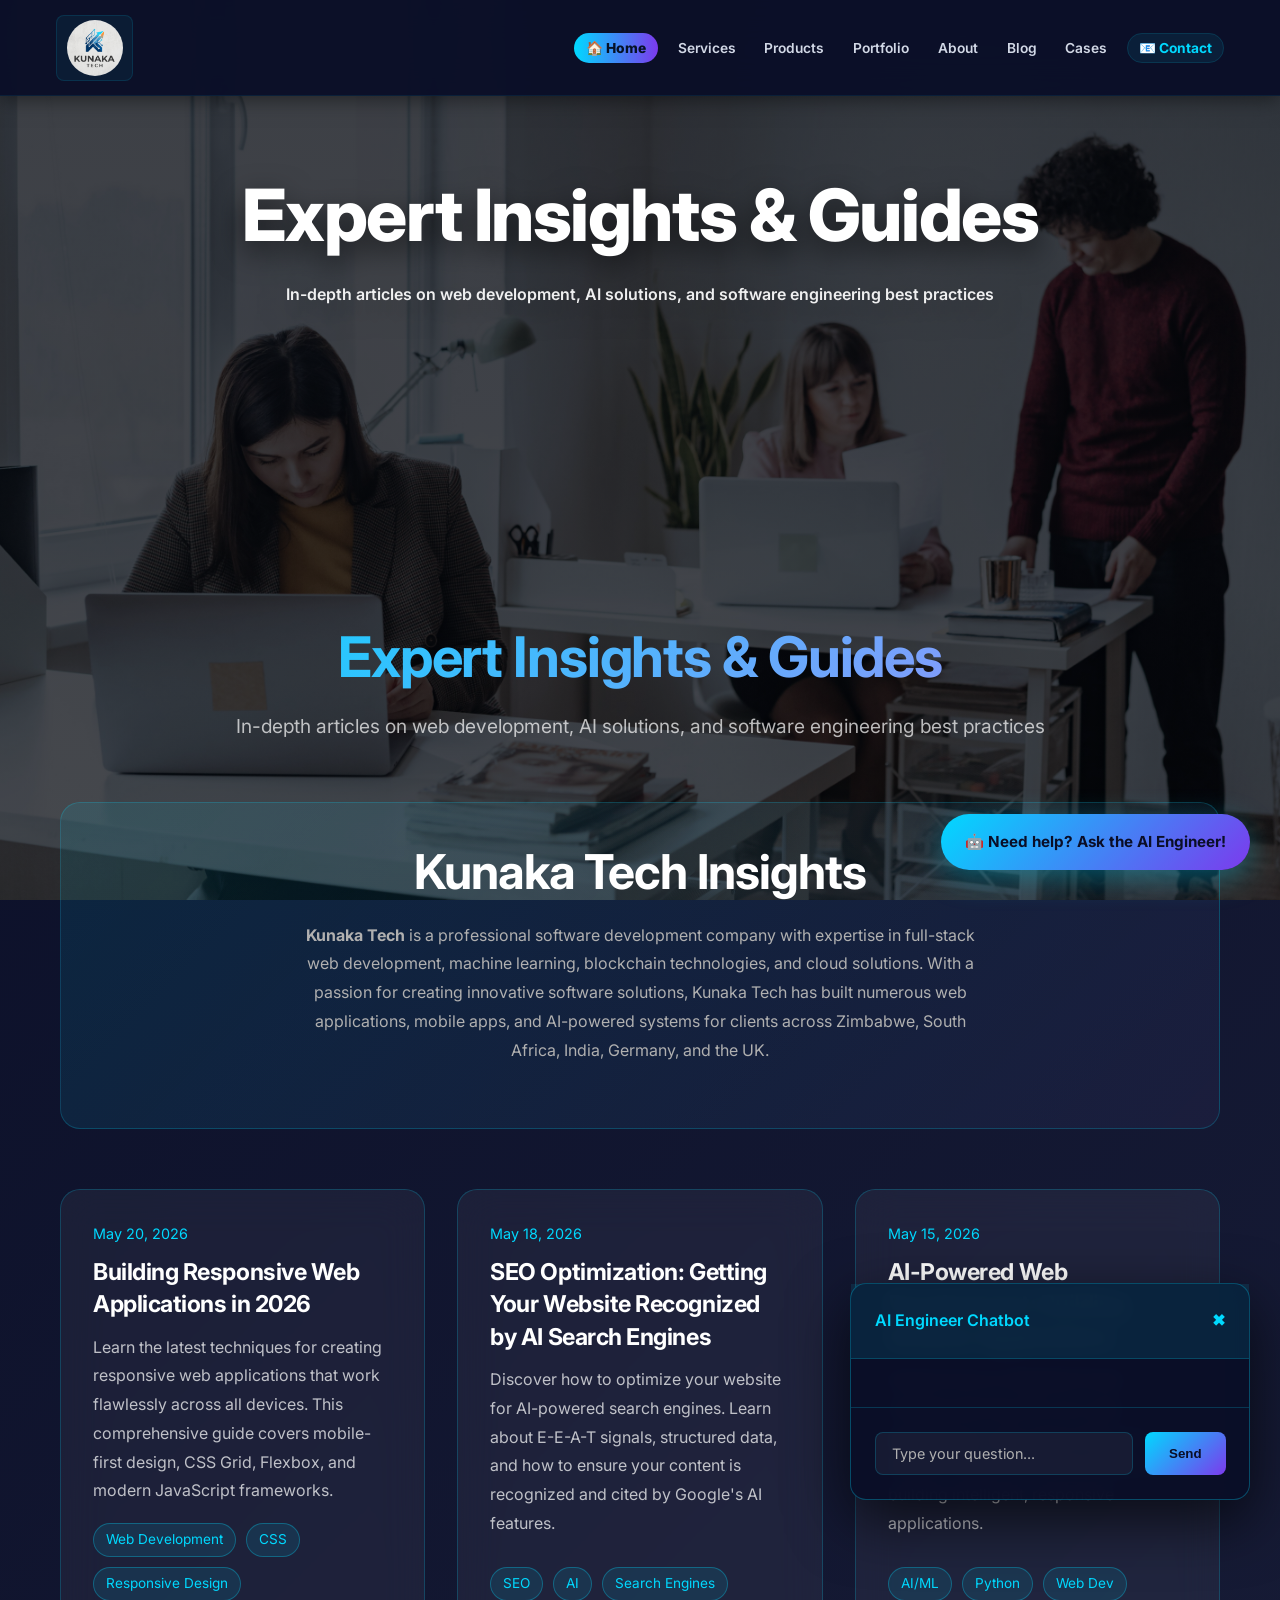
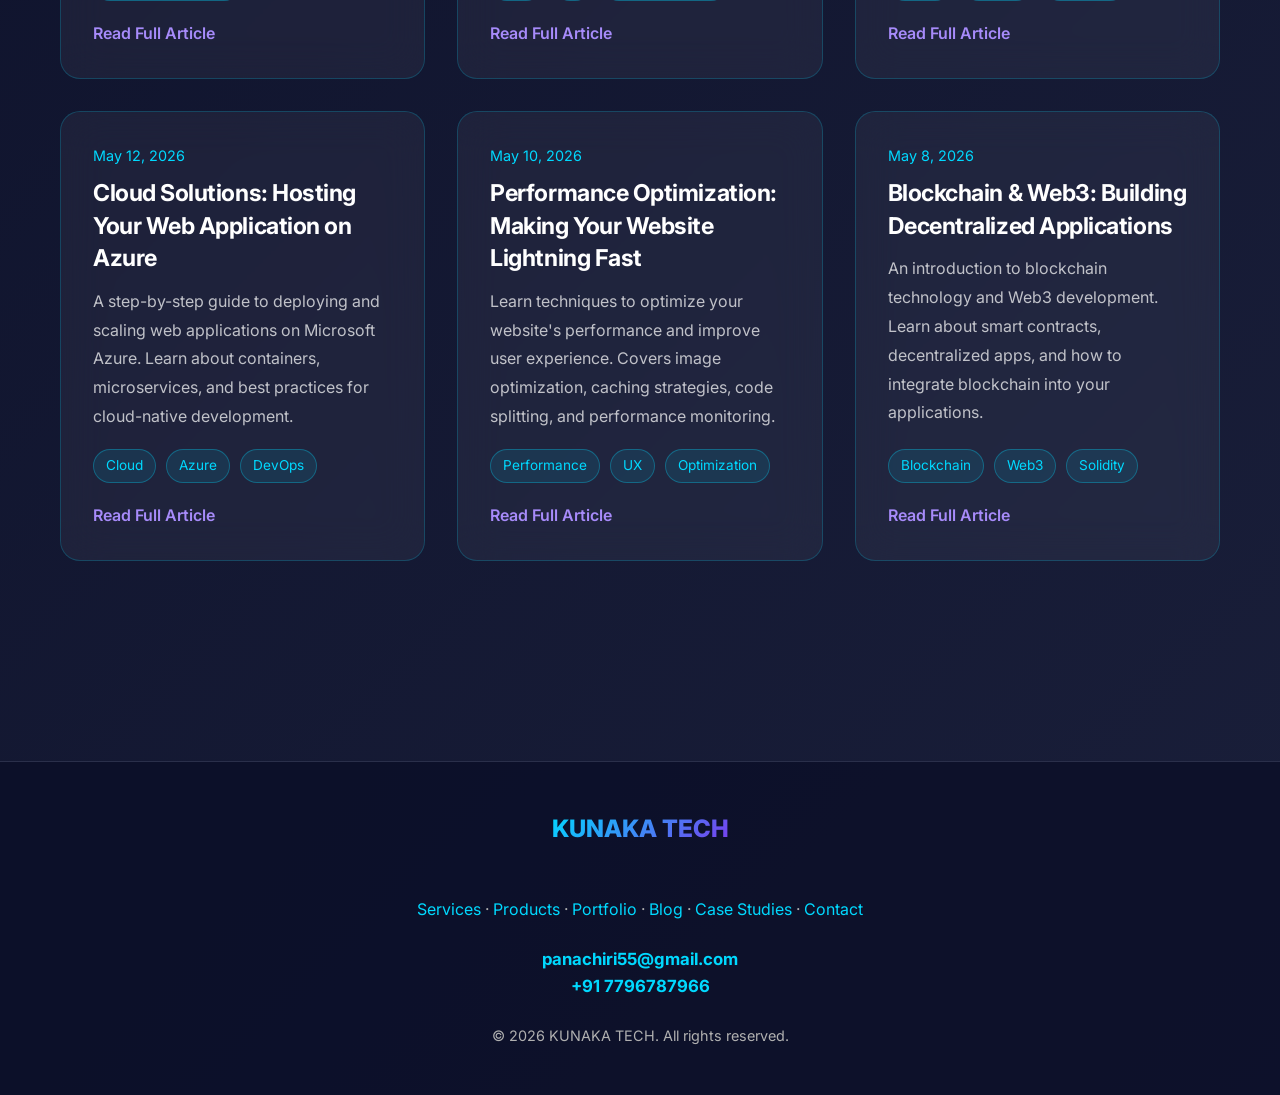
<file: blog.html>
<!DOCTYPE html>
<html lang="en">
<head>
  <meta charset="UTF-8">
  <meta name="viewport" content="width=device-width, initial-scale=1.0, maximum-scale=5.0, user-scalable=yes, viewport-fit=cover">
  <meta name="theme-color" content="#0a0e27">
  <meta name="description" content="Expert insights on web development, AI solutions, and software engineering from Kunaka Tech. In-depth guides, tutorials, and case studies.">
  <meta name="author" content="KUNAKA TECH">
  <meta name="robots" content="index, follow">
  <title>Blog & Resources | KUNAKA TECH - Web Development & AI Solutions</title>
  <link rel="canonical" href="https://kunakatech.tech/blog.html" />
  <link rel="stylesheet" href="tesla-style.css">
  <script src="mobile-menu.js" defer></script>
    <link rel="preconnect" href="https://fonts.googleapis.com">
  <link rel="preconnect" href="https://fonts.gstatic.com" crossorigin>
  <link href="https://fonts.googleapis.com/css2?family=Inter:wght@300;400;500;600;700;800&display=swap" rel="stylesheet">
  <link rel="icon" type="image/png" href="favicon.png">
  <link rel="apple-touch-icon" href="apple-touch-icon.png">
  <link rel="manifest" href="site.webmanifest">
  <style>
    .blog-container { max-width: 1200px; margin: 0 auto; padding: 120px 20px; }
    .blog-header { text-align: center; margin-bottom: 60px; }
    .blog-header h1 { font-size: 3.5rem; background: linear-gradient(135deg, #00d9ff 0%, #a78bfa 100%); background-clip: text; -webkit-background-clip: text; -webkit-text-fill-color: transparent; margin-bottom: 20px; }
    .blog-posts { display: grid; grid-template-columns: repeat(auto-fit, minmax(320px, 1fr)); gap: 32px; margin-bottom: 80px; }
    .blog-card { background: rgba(255, 255, 255, 0.05); backdrop-filter: blur(20px); border: 1px solid rgba(0, 217, 255, 0.2); border-radius: 20px; padding: 32px; display: flex; flex-direction: column; }
    .blog-card-date { color: #00d9ff; font-size: 0.9rem; margin-bottom: 10px; }
    .blog-card h3 { font-size: 1.45rem; color: white; margin-bottom: 12px; line-height: 1.4; }
    .blog-card p { color: rgba(255, 255, 255, 0.72); line-height: 1.8; flex-grow: 1; margin-bottom: 18px; }
    .blog-card-tags { display: flex; gap: 10px; flex-wrap: wrap; margin-bottom: 20px; }
    .blog-tag { background: rgba(0, 217, 255, 0.1); border: 1px solid rgba(0, 217, 255, 0.3); color: #00d9ff; padding: 5px 12px; border-radius: 20px; font-size: 0.85rem; }
    .blog-card-read { color: #a78bfa; text-decoration: none; font-weight: 600; display: inline-flex; align-items: center; gap: 10px; }
    .author-info-section { background: linear-gradient(135deg, rgba(0, 217, 255, 0.1), rgba(167, 139, 250, 0.05)); border: 1px solid rgba(0, 217, 255, 0.2); border-radius: 20px; padding: 40px; margin-bottom: 60px; text-align: center; }
    .author-info-section h2 { color: white; margin-bottom: 20px; }
    .author-bio { color: rgba(255, 255, 255, 0.8); line-height: 1.8; max-width: 700px; margin: 0 auto; }
  </style>
  <script type="application/ld+json">
  {
    "@context": "https://schema.org",
    "@type": "Blog",
    "name": "KUNAKA TECH Blog",
    "description": "Expert insights on web development, AI, and software engineering",
    "url": "https://kunakatech.tech/blog.html",
    "author": {"@type": "Organization", "name": "Kunaka Tech", "url": "/about.html"}
  }
  </script>
</head>
<body>
  <div id="scroll-progress"></div>
  
  <nav role="navigation" aria-label="Main navigation">
    <div class="nav-container">
      <div class="nav-brand">
        <a href="index.html" class="logo-link logo-only" title="KUNAKA TECH - Home">
          <img src="kunaka_tech_logo (3).png" alt="KUNAKA TECH logo" class="site-logo" />
          <span class="sr-only">KUNAKA TECH</span>
        </a>
      </div>
      <ul id="primary-menu" class="nav-menu">
        <li><a href="index.html" class="nav-link nav-home" title="Home - Start Page">🏠 Home</a></li>
        <li><a href="services.html" class="nav-link" title="Our Services - Web, AI & Cloud Solutions">Services</a></li>
        <li><a href="products.html" class="nav-link" title="Our Products - Featured Apps & Tools">Products</a></li>
        <li><a href="portfolio.html" class="nav-link" title="Portfolio - Recent Projects">Portfolio</a></li>
        <li><a href="about.html" class="nav-link" title="About KUNAKA TECH">About</a></li>
        <li><a href="blog.html" class="nav-link active" aria-current="page" title="Blog - Articles & Insights">Blog</a></li>
        <li><a href="case-studies.html" class="nav-link" title="Case Studies - Client Success Stories">Cases</a></li>
        <li><a href="contact.html" class="nav-link nav-cta" title="Contact Us - Get Started Today"><span>📧 Contact</span></a></li>
      </ul>
      <button class="menu-toggle" aria-controls="primary-menu" aria-expanded="false" aria-label="Toggle navigation menu">
        <span></span>
        <span></span>
        <span></span>
      </button>
    </div>
  </nav>

  <div class="page-hero">
    <div class="hero-video fullscreen">
      <video autoplay muted loop playsinline preload="auto" poster="assets/blog-hero.jpg">
        <source src="assets/service.mp4" type="video/mp4">
        Your browser does not support the video tag.
      </video>
    </div>
    <div class="hero-content">
      <h1>Expert Insights & Guides</h1>
      <p>In-depth articles on web development, AI solutions, and software engineering best practices</p>
    </div>
  </div>

  <main class="blog-container">
    <div class="blog-header">
      <h1>Expert Insights & Guides</h1>
      <p style="font-size: 1.2rem; color: rgba(255, 255, 255, 0.7); margin-top: 20px;">In-depth articles on web development, AI solutions, and software engineering best practices</p>
    </div>

    <div class="author-info-section">
      <h2>Kunaka Tech Insights</h2>
      <div class="author-bio">
        <p><strong>Kunaka Tech</strong> is a professional software development company with expertise in full-stack web development, machine learning, blockchain technologies, and cloud solutions. With a passion for creating innovative software solutions, Kunaka Tech has built numerous web applications, mobile apps, and AI-powered systems for clients across Zimbabwe, South Africa, India, Germany, and the UK.</p>
      </div>
    </div>

    <div class="blog-posts">
      <article class="blog-card" itemscope itemtype="https://schema.org/BlogPosting"><meta itemprop="author" content="Kunaka Tech"><meta itemprop="datePublished" content="2026-05-20"><div class="blog-card-date">May 20, 2026</div><h3 itemprop="headline">Building Responsive Web Applications in 2026</h3><p itemprop="description">Learn the latest techniques for creating responsive web applications that work flawlessly across all devices. This comprehensive guide covers mobile-first design, CSS Grid, Flexbox, and modern JavaScript frameworks.</p><div class="blog-card-tags"><span class="blog-tag">Web Development</span><span class="blog-tag">CSS</span><span class="blog-tag">Responsive Design</span></div><a href="#" class="blog-card-read" itemprop="url">Read Full Article</a></article>
      <article class="blog-card" itemscope itemtype="https://schema.org/BlogPosting"><meta itemprop="author" content="Kunaka Tech"><meta itemprop="datePublished" content="2026-05-18"><div class="blog-card-date">May 18, 2026</div><h3 itemprop="headline">SEO Optimization: Getting Your Website Recognized by AI Search Engines</h3><p itemprop="description">Discover how to optimize your website for AI-powered search engines. Learn about E-E-A-T signals, structured data, and how to ensure your content is recognized and cited by Google's AI features.</p><div class="blog-card-tags"><span class="blog-tag">SEO</span><span class="blog-tag">AI</span><span class="blog-tag">Search Engines</span></div><a href="#" class="blog-card-read" itemprop="url">Read Full Article</a></article>
      <article class="blog-card" itemscope itemtype="https://schema.org/BlogPosting"><meta itemprop="author" content="Kunaka Tech"><meta itemprop="datePublished" content="2026-05-15"><div class="blog-card-date">May 15, 2026</div><h3 itemprop="headline">AI-Powered Web Development: Building Smarter Applications</h3><p itemprop="description">Explore how to integrate AI and machine learning into your web applications. Learn about APIs, pre-trained models, and best practices for building intelligent, responsive applications.</p><div class="blog-card-tags"><span class="blog-tag">AI/ML</span><span class="blog-tag">Python</span><span class="blog-tag">Web Dev</span></div><a href="#" class="blog-card-read" itemprop="url">Read Full Article</a></article>
      <article class="blog-card" itemscope itemtype="https://schema.org/BlogPosting"><meta itemprop="author" content="Kunaka Tech"><meta itemprop="datePublished" content="2026-05-12"><div class="blog-card-date">May 12, 2026</div><h3 itemprop="headline">Cloud Solutions: Hosting Your Web Application on Azure</h3><p itemprop="description">A step-by-step guide to deploying and scaling web applications on Microsoft Azure. Learn about containers, microservices, and best practices for cloud-native development.</p><div class="blog-card-tags"><span class="blog-tag">Cloud</span><span class="blog-tag">Azure</span><span class="blog-tag">DevOps</span></div><a href="#" class="blog-card-read" itemprop="url">Read Full Article</a></article>
      <article class="blog-card" itemscope itemtype="https://schema.org/BlogPosting"><meta itemprop="author" content="Kunaka Tech"><meta itemprop="datePublished" content="2026-05-10"><div class="blog-card-date">May 10, 2026</div><h3 itemprop="headline">Performance Optimization: Making Your Website Lightning Fast</h3><p itemprop="description">Learn techniques to optimize your website's performance and improve user experience. Covers image optimization, caching strategies, code splitting, and performance monitoring.</p><div class="blog-card-tags"><span class="blog-tag">Performance</span><span class="blog-tag">UX</span><span class="blog-tag">Optimization</span></div><a href="#" class="blog-card-read" itemprop="url">Read Full Article</a></article>
      <article class="blog-card" itemscope itemtype="https://schema.org/BlogPosting"><meta itemprop="author" content="Kunaka Tech"><meta itemprop="datePublished" content="2026-05-08"><div class="blog-card-date">May 8, 2026</div><h3 itemprop="headline">Blockchain & Web3: Building Decentralized Applications</h3><p itemprop="description">An introduction to blockchain technology and Web3 development. Learn about smart contracts, decentralized apps, and how to integrate blockchain into your applications.</p><div class="blog-card-tags"><span class="blog-tag">Blockchain</span><span class="blog-tag">Web3</span><span class="blog-tag">Solidity</span></div><a href="#" class="blog-card-read" itemprop="url">Read Full Article</a></article>
    </div>
  </main>

  <footer role="contentinfo" class="site-footer">
    <div class="footer-inner">
      <a href="index.html" class="footer-logo">KUNAKA TECH</a>
      <div aria-label="Footer navigation" class="footer-nav">
        <a href="services.html">Services</a> · <a href="products.html">Products</a> · <a href="portfolio.html">Portfolio</a> · <a href="blog.html">Blog</a> · <a href="case-studies.html">Case Studies</a> · <a href="contact.html">Contact</a>
      </div>
      <address class="footer-contact">
        <a href="mailto:panachiri55@gmail.com">panachiri55@gmail.com</a><br>
        <a href="tel:+917796787966">+91 7796787966</a>
      </address>
      <p>&copy; 2026 KUNAKA TECH. All rights reserved.</p>
    </div>
    <script type="application/ld+json">
    {"@context":"https://schema.org","@type":"Organization","name":"KUNAKA TECH","url":"https://kunakatech.tech/","logo":"https://kunakatech.tech/kunaka_tech_logo%20(3).png","email":"HRmanager@kunakatech.tech","telephone":"+917796787966"}
    </script>
  </footer>

  <!-- Mouse Trail -->
  <div class="mouse-trail" id="mouseTrail"></div>

  <!-- AI Chat Bubble -->
  <div class="ai-chat-bubble" onclick="openChatModal()">
    <span>🤖 Need help? Ask the AI Engineer!</span>
  </div>
  <div id="chatModal" class="chat-modal">
    <div class="chat-header">AI Engineer Chatbot <span onclick="closeChatModal()" style="cursor:pointer;">✖</span></div>
    <div id="chatMessages" class="chat-messages"></div>
    <div class="chat-input-row">
      <input type="text" id="chatInput" placeholder="Type your question..." autocomplete="off" />
      <button onclick="sendChatMessage()">Send</button>
    </div>
  </div>

  <!-- Scripts for Animations and Interactions -->
  <!-- neural-networks.js removed -->
  <script>
    // Ensure hero video loops and retries playback if needed
    document.addEventListener('DOMContentLoaded', function(){
      const vid = document.querySelector('.page-hero .hero-video.fullscreen video');
      if (!vid) return;
      try { vid.loop = true; } catch(e) {}
      vid.addEventListener('ended', function(){ try { vid.currentTime = 0; vid.play(); } catch(e) {} });
      vid.addEventListener('timeupdate', function(){ if (vid.duration && (vid.duration - vid.currentTime) < 0.35) { try { vid.currentTime = 0; vid.play(); } catch(e) {} } });
      vid.addEventListener('error', function(){ try { vid.load(); vid.play().catch(()=>{}); } catch(e) {} });
      setInterval(function(){ if (vid.paused && !vid.seeking) { vid.play().catch(()=>{}); } }, 2000);
      vid.play().catch(()=>{ vid.muted = true; vid.play().catch(()=>{}); });
    });
  </script>
  <script src="chat-config.js"></script>
  <script src="tesla-interactions.js"></script>

  

  <!-- SEO and Professional Design Scripts -->
</body>
</html>
</file>
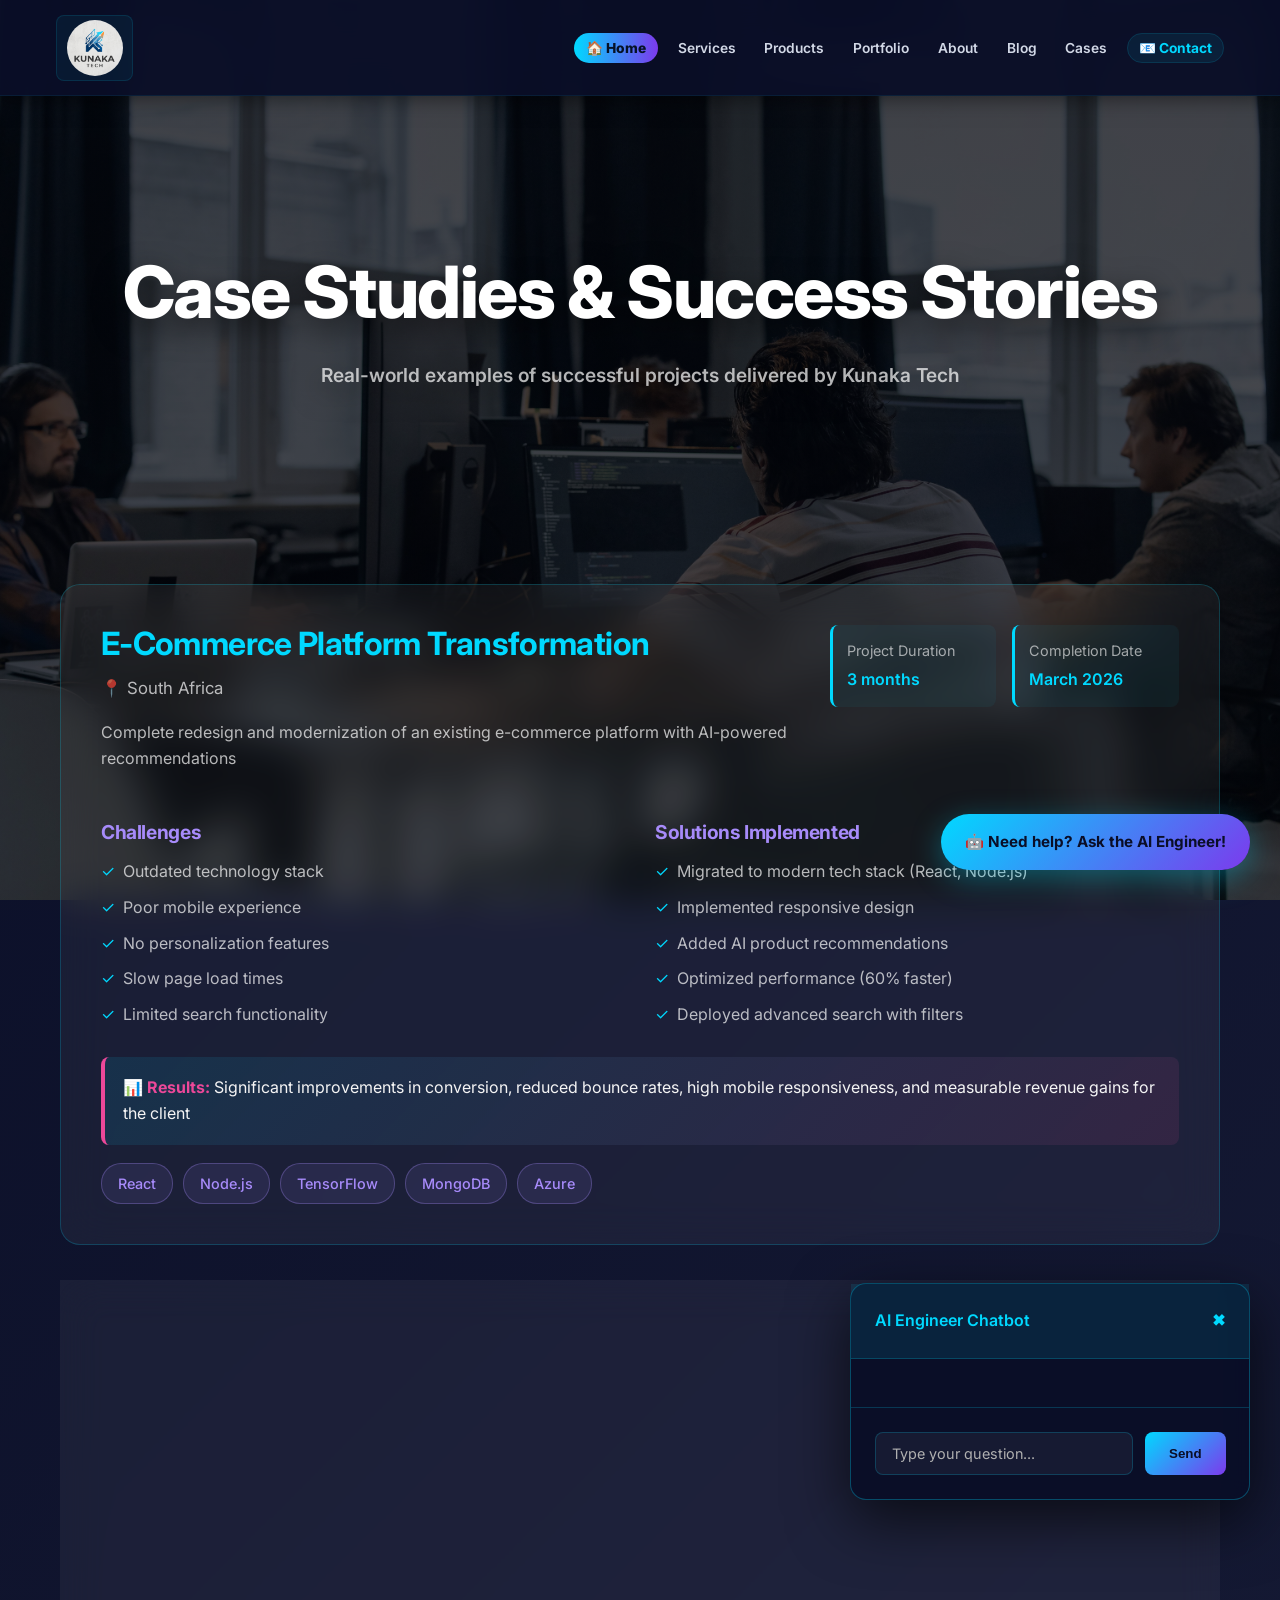
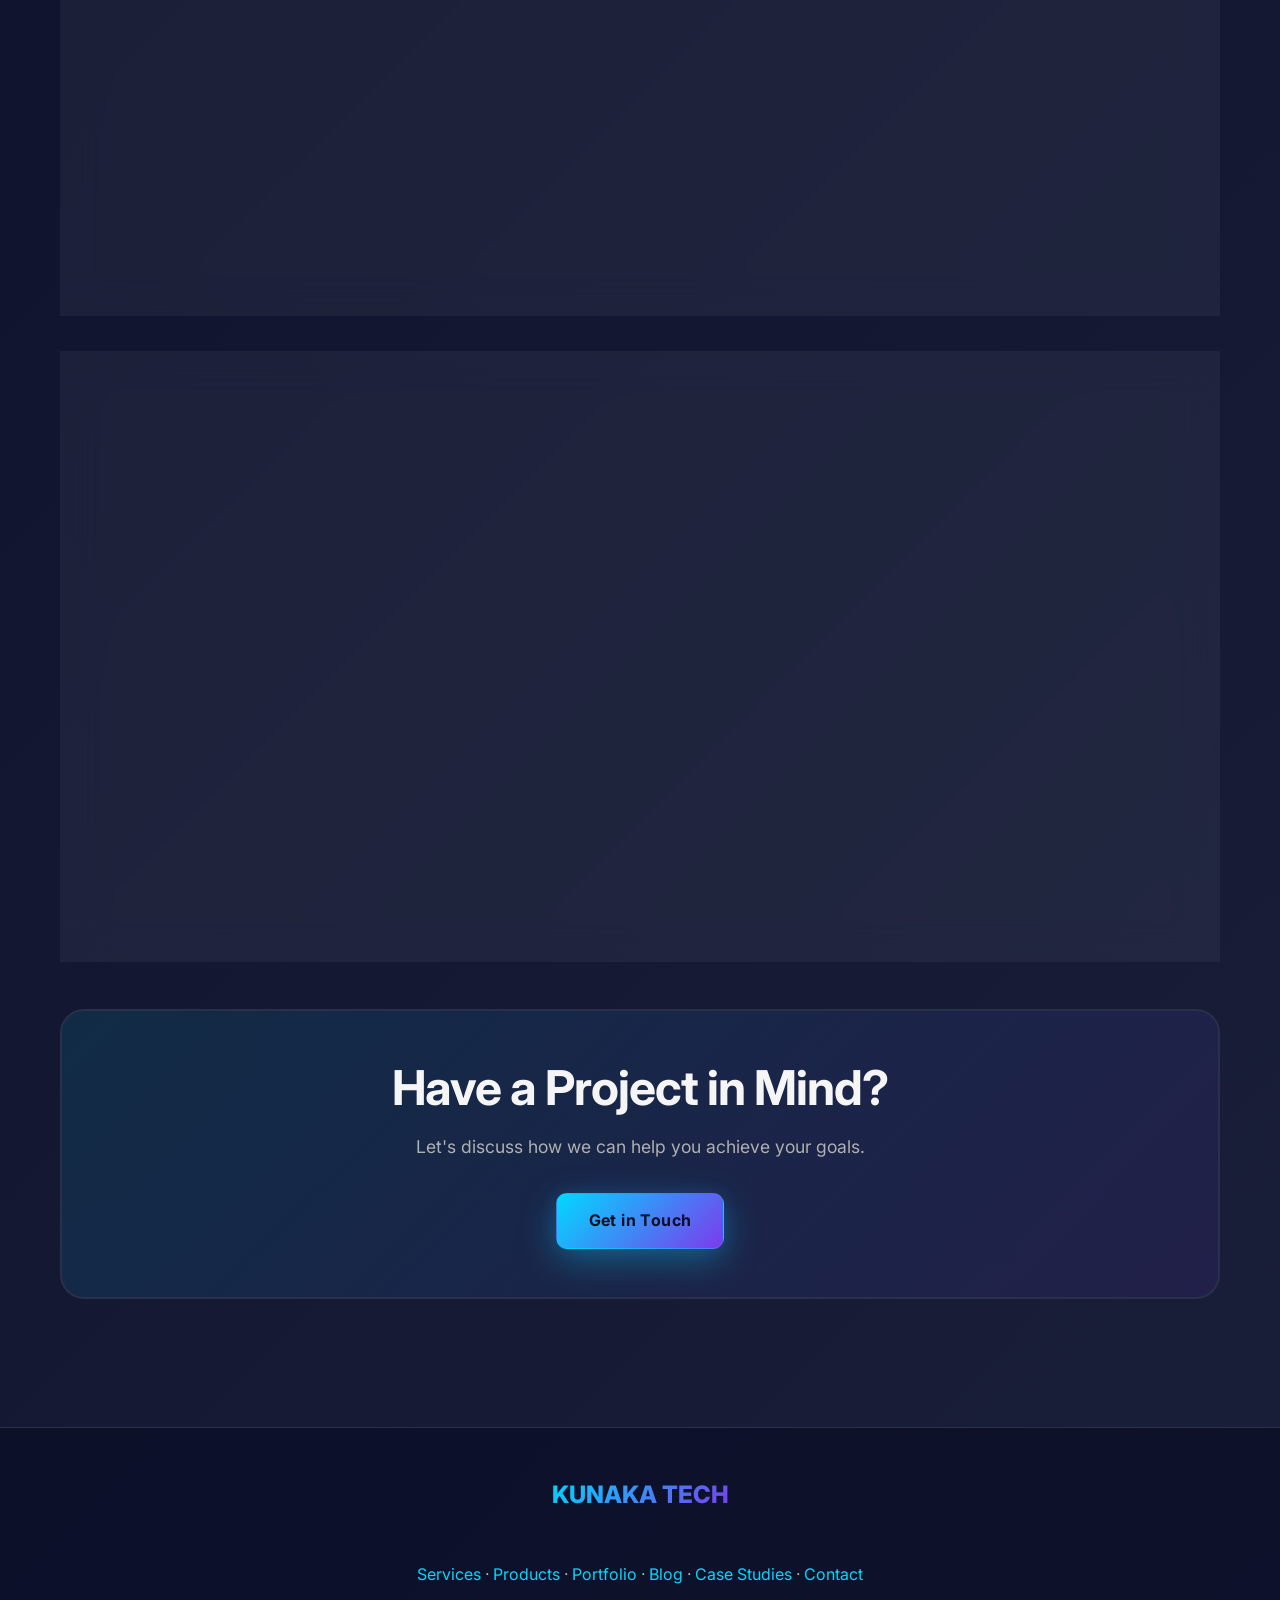
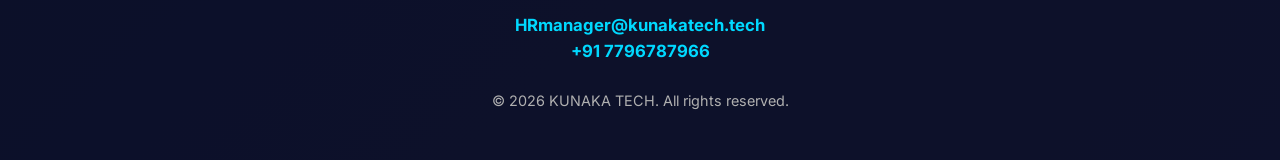
<file: case-studies.html>
<!DOCTYPE html>
<html lang="en">
<head>
  <meta charset="UTF-8">
  <meta name="viewport" content="width=device-width, initial-scale=1.0, maximum-scale=5.0, user-scalable=yes, viewport-fit=cover">
  <meta name="theme-color" content="#0a0e27">
  <meta name="description" content="Real-world case studies showcasing successful web development projects by Kunaka Tech. See proven results and client success stories.">
  <meta name="author" content="KUNAKA TECH">
  <meta name="robots" content="index, follow">
  <title>Case Studies | KUNAKA TECH - Web Development & AI Solutions</title>
  <link rel="canonical" href="https://kunakatech.tech/case-studies.html" />
  <link rel="stylesheet" href="tesla-style.css">
  <script src="mobile-menu.js" defer></script>
    <link rel="preconnect" href="https://fonts.googleapis.com">
  <link rel="preconnect" href="https://fonts.gstatic.com" crossorigin>
  <link href="https://fonts.googleapis.com/css2?family=Inter:wght@300;400;500;600;700;800&display=swap" rel="stylesheet">
  <link rel="icon" type="image/png" href="favicon.png"> 
  <link rel="apple-touch-icon" href="apple-touch-icon.png"> 
  <link rel="manifest" href="site.webmanifest">
  <style>
    .case-studies-container { max-width: 1200px; margin: 0 auto; padding: 80px 20px; }
    .case-studies-header { text-align: center; margin-bottom: 60px; }
    .case-studies-header h1 { font-size: 3.5rem; background: linear-gradient(135deg, #00d9ff 0%, #a78bfa 100%); -webkit-background-clip: text; -webkit-text-fill-color: transparent; margin-bottom: 20px; }
    .case-study { background: rgba(255, 255, 255, 0.05); backdrop-filter: blur(20px); border: 1px solid rgba(0, 217, 255, 0.2); border-radius: 20px; padding: 40px; margin-bottom: 36px; }
    .case-study-header { display: grid; grid-template-columns: 2fr 1fr; gap: 30px; margin-bottom: 30px; align-items: start; }
    .case-study h3 { font-size: 2rem; color: #00d9ff; margin-bottom: 12px; }
    .case-study-client { color: rgba(255, 255, 255, 0.7); font-size: 1.05rem; margin-bottom: 18px; }
    .case-study-meta { display: grid; grid-template-columns: 1fr 1fr; gap: 16px; }
    .meta-item { background: rgba(0, 217, 255, 0.05); border-left: 3px solid #00d9ff; padding: 14px; border-radius: 8px; }
    .meta-label { color: rgba(255, 255, 255, 0.6); font-size: 0.9rem; margin-bottom: 5px; }
    .meta-value { color: #00d9ff; font-weight: 600; }
    .case-study-content { display: grid; grid-template-columns: 1fr 1fr; gap: 30px; margin-top: 20px; }
    .case-study-section h4 { color: #a78bfa; font-size: 1.2rem; margin-bottom: 15px; }
    .case-study-section ul { list-style: none; padding: 0; }
    .case-study-section li { color: rgba(255, 255, 255, 0.7); margin-bottom: 10px; padding-left: 22px; position: relative; }
    .case-study-section li:before { content: '✓'; position: absolute; left: 0; color: #00d9ff; }
    .results-highlight { background: linear-gradient(135deg, rgba(0, 217, 255, 0.1), rgba(236, 72, 153, 0.1)); border-left: 4px solid #ec4899; padding: 18px; border-radius: 8px; margin-top: 20px; }
    .results-highlight strong { color: #ec4899; }
    .technologies { display: flex; flex-wrap: wrap; gap: 10px; margin-top: 18px; }
    .tech-tag { background: rgba(167, 139, 250, 0.1); border: 1px solid rgba(167, 139, 250, 0.3); color: #a78bfa; padding: 8px 16px; border-radius: 20px; font-size: 0.9rem; }
    @media (max-width: 768px) { .case-study-header, .case-study-content { grid-template-columns: 1fr; } .case-studies-header h1 { font-size: 2.5rem; } .case-study { padding: 28px; } }
  </style>
</head>
<body>
  <div id="scroll-progress"></div>
  
  <nav role="navigation" aria-label="Main navigation">
    <div class="nav-container">
      <div class="nav-brand">
        <a href="index.html" class="logo-link logo-only" title="KUNAKA TECH - Home">
          <img src="kunaka_tech_logo (3).png" alt="KUNAKA TECH logo" class="site-logo" />
          <span class="sr-only">KUNAKA TECH</span>
        </a>
      </div>
      <ul id="primary-menu" class="nav-menu">
        <li><a href="index.html" class="nav-link nav-home" title="Home - Start Page">🏠 Home</a></li>
        <li><a href="services.html" class="nav-link" title="Our Services - Web, AI & Cloud Solutions">Services</a></li>
        <li><a href="products.html" class="nav-link" title="Our Products - Featured Apps & Tools">Products</a></li>
        <li><a href="portfolio.html" class="nav-link" title="Portfolio - Recent Projects">Portfolio</a></li>
        <li><a href="about.html" class="nav-link" title="About KUNAKA TECH">About</a></li>
        <li><a href="blog.html" class="nav-link" title="Blog - Articles & Insights">Blog</a></li>
        <li><a href="case-studies.html" class="nav-link active" aria-current="page" title="Case Studies - Client Success Stories">Cases</a></li>
        <li><a href="contact.html" class="nav-link nav-cta" title="Contact Us - Get Started Today"><span>📧 Contact</span></a></li>
      </ul>
      <button class="menu-toggle" aria-controls="primary-menu" aria-expanded="false" aria-label="Toggle navigation menu">
        <span></span>
        <span></span>
        <span></span>
      </button>
    </div>
  </nav>

  <main class="case-studies-container">
    <div class="page-hero">
      <div class="hero-video fullscreen">
        <video autoplay muted loop playsinline preload="auto" poster="assets/case-studies-hero.jpg">
          <source src="assets/service.mp4" type="video/mp4">
          Your browser does not support the video tag.
        </video>
      </div>
      <div class="hero-content">
        <h1>Case Studies & Success Stories</h1>
        <p style="font-size: 1.2rem; color: rgba(255, 255, 255, 0.7); margin-top: 20px;">Real-world examples of successful projects delivered by Kunaka Tech</p>
      </div>
    </div>

    <article class="case-study" itemscope itemtype="https://schema.org/CreativeWork">
      <div class="case-study-header"><div><h3 itemprop="name">E-Commerce Platform Transformation</h3><p class="case-study-client">📍 South Africa</p><p style="color: rgba(255, 255, 255, 0.7); margin-bottom: 20px;">Complete redesign and modernization of an existing e-commerce platform with AI-powered recommendations</p></div><div class="case-study-meta"><div class="meta-item"><div class="meta-label">Project Duration</div><div class="meta-value">3 months</div></div><div class="meta-item"><div class="meta-label">Completion Date</div><div class="meta-value">March 2026</div></div></div></div>
      <div class="case-study-content"><div class="case-study-section"><h4>Challenges</h4><ul><li>Outdated technology stack</li><li>Poor mobile experience</li><li>No personalization features</li><li>Slow page load times</li><li>Limited search functionality</li></ul></div><div class="case-study-section"><h4>Solutions Implemented</h4><ul><li>Migrated to modern tech stack (React, Node.js)</li><li>Implemented responsive design</li><li>Added AI product recommendations</li><li>Optimized performance (60% faster)</li><li>Deployed advanced search with filters</li></ul></div></div>
      <div class="results-highlight"><strong>📊 Results:</strong> Significant improvements in conversion, reduced bounce rates, high mobile responsiveness, and measurable revenue gains for the client</div>
      <div class="technologies"><span class="tech-tag">React</span><span class="tech-tag">Node.js</span><span class="tech-tag">TensorFlow</span><span class="tech-tag">MongoDB</span><span class="tech-tag">Azure</span></div>
    </article>

    <article class="case-study" itemscope itemtype="https://schema.org/CreativeWork">
      <div class="case-study-header"><div><h3 itemprop="name">Corporate Website & Branding</h3><p class="case-study-client">📍 Germany</p><p style="color: rgba(255, 255, 255, 0.7); margin-bottom: 20px;">Complete brand refresh with modern website redesign and SEO optimization</p></div><div class="case-study-meta"><div class="meta-item"><div class="meta-label">Project Duration</div><div class="meta-value">2 months</div></div><div class="meta-item"><div class="meta-label">Completion Date</div><div class="meta-value">April 2026</div></div></div></div>
      <div class="case-study-content"><div class="case-study-section"><h4>Challenges</h4><ul><li>Outdated branding</li><li>Poor search rankings</li><li>Limited online presence</li><li>Difficult navigation</li><li>No lead generation system</li></ul></div><div class="case-study-section"><h4>Solutions Implemented</h4><ul><li>Modern brand identity design</li><li>SEO-optimized website</li><li>Intuitive navigation structure</li><li>Lead capture forms</li><li>Blog for content marketing</li></ul></div></div>
      <div class="results-highlight"><strong>📊 Results:</strong> Strong improvements in search visibility, substantial organic traffic growth, steady qualified lead generation, and faster page speeds</div>
      <div class="technologies"><span class="tech-tag">HTML5</span><span class="tech-tag">CSS3</span><span class="tech-tag">JavaScript</span><span class="tech-tag">WordPress</span><span class="tech-tag">SEO</span></div>
    </article>

    <article class="case-study" itemscope itemtype="https://schema.org/CreativeWork">
      <div class="case-study-header"><div><h3 itemprop="name">Mobile App Development</h3><p class="case-study-client">📍 Zimbabwe</p><p style="color: rgba(255, 255, 255, 0.7); margin-bottom: 20px;">Custom mobile app for logistics and supply chain management</p></div><div class="case-study-meta"><div class="meta-item"><div class="meta-label">Project Duration</div><div class="meta-value">4 months</div></div><div class="meta-item"><div class="meta-label">Completion Date</div><div class="meta-value">May 2026</div></div></div></div>
      <div class="case-study-content"><div class="case-study-section"><h4>Challenges</h4><ul><li>Complex business logic</li><li>Real-time tracking needs</li><li>Multi-platform support</li><li>Offline functionality required</li><li>Integration with existing systems</li></ul></div><div class="case-study-section"><h4>Solutions Implemented</h4><ul><li>React Native cross-platform app</li><li>Real-time GPS tracking</li><li>Offline-first architecture</li><li>Backend API integration</li><li>User authentication & security</li></ul></div></div>
      <div class="results-highlight"><strong>📊 Results:</strong> Widespread user adoption, excellent ratings, reliable on-time delivery, and meaningful operational savings for the organization</div>
      <div class="technologies"><span class="tech-tag">React Native</span><span class="tech-tag">Node.js</span><span class="tech-tag">Firebase</span><span class="tech-tag">PostgreSQL</span><span class="tech-tag">AWS</span></div>
    </article>

    <section class="cta scroll-reveal"><h2>Have a Project in Mind?</h2><p>Let's discuss how we can help you achieve your goals.</p><a href="contact.html" class="btn btn-primary">Get in Touch</a></section>
  </main>

  <footer role="contentinfo" class="site-footer">
    <div class="footer-inner">
      <a href="index.html" class="footer-logo">KUNAKA TECH</a>
      <div aria-label="Footer navigation" class="footer-nav"><a href="services.html">Services</a> · <a href="products.html">Products</a> · <a href="portfolio.html">Portfolio</a> · <a href="blog.html">Blog</a> · <a href="case-studies.html">Case Studies</a> · <a href="contact.html">Contact</a></div>
      <address class="footer-contact"><a href="mailto:HRmanager@kunakatech.tech">HRmanager@kunakatech.tech</a><br><a href="tel:+917796787966">+91 7796787966</a></address>
      <p>&copy; 2026 KUNAKA TECH. All rights reserved.</p>
    </div>
    <script type="application/ld+json">{"@context":"https://schema.org","@type":"Organization","name":"KUNAKA TECH","url":"https://kunakatech.tech/","logo":"https://kunakatech.tech/kunaka_tech_logo%20(3).png","email":"HRmanager@kunakatech.tech","telephone":"+917796787966"}</script>
  </footer>

  <!-- Mouse Trail -->
  <div class="mouse-trail" id="mouseTrail"></div>

  <!-- AI Chat Bubble -->
  <div class="ai-chat-bubble" onclick="openChatModal()">
    <span>🤖 Need help? Ask the AI Engineer!</span>
  </div>
  <div id="chatModal" class="chat-modal">
    <div class="chat-header">AI Engineer Chatbot <span onclick="closeChatModal()" style="cursor:pointer;">✖</span></div>
    <div id="chatMessages" class="chat-messages"></div>
    <div class="chat-input-row">
      <input type="text" id="chatInput" placeholder="Type your question..." autocomplete="off" />
      <button onclick="sendChatMessage()">Send</button>
    </div>
  </div>

  <!-- Scripts for Animations and Interactions -->
  <!-- neural-networks.js removed -->
  <script>
    // Ensure hero video loops and retries playback if needed
    document.addEventListener('DOMContentLoaded', function(){
      const vid = document.querySelector('.page-hero .hero-video.fullscreen video');
      if (!vid) return;
      try { vid.loop = true; } catch(e) {}
      vid.addEventListener('ended', function(){ try { vid.currentTime = 0; vid.play(); } catch(e) {} });
      vid.addEventListener('timeupdate', function(){ if (vid.duration && (vid.duration - vid.currentTime) < 0.35) { try { vid.currentTime = 0; vid.play(); } catch(e) {} } });
      vid.addEventListener('error', function(){ try { vid.load(); vid.play().catch(()=>{}); } catch(e) {} });
      setInterval(function(){ if (vid.paused && !vid.seeking) { vid.play().catch(()=>{}); } }, 2000);
      vid.play().catch(()=>{ vid.muted = true; vid.play().catch(()=>{}); });
    });
  </script>
  <script src="chat-config.js"></script>
  <script src="tesla-interactions.js"></script>

  

  <!-- SEO and Professional Design Scripts -->
</body>
</html>
</file>
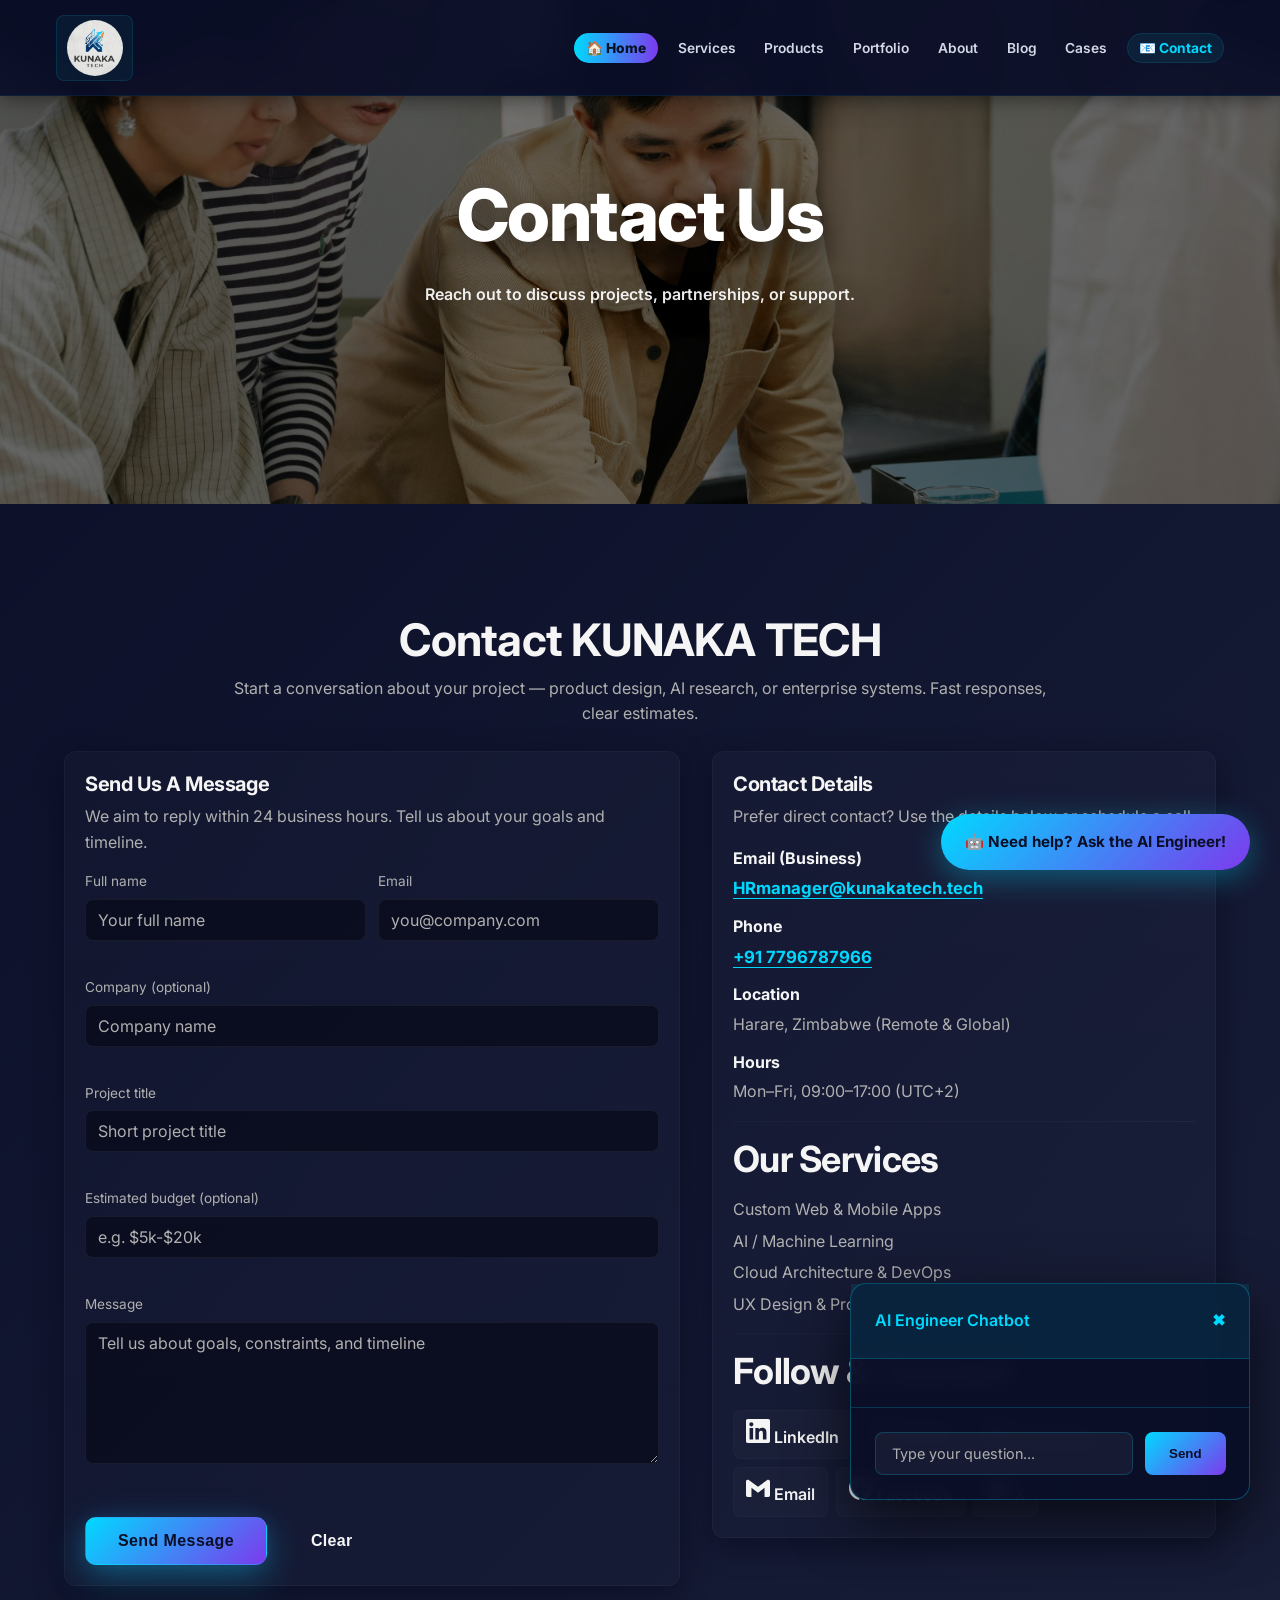
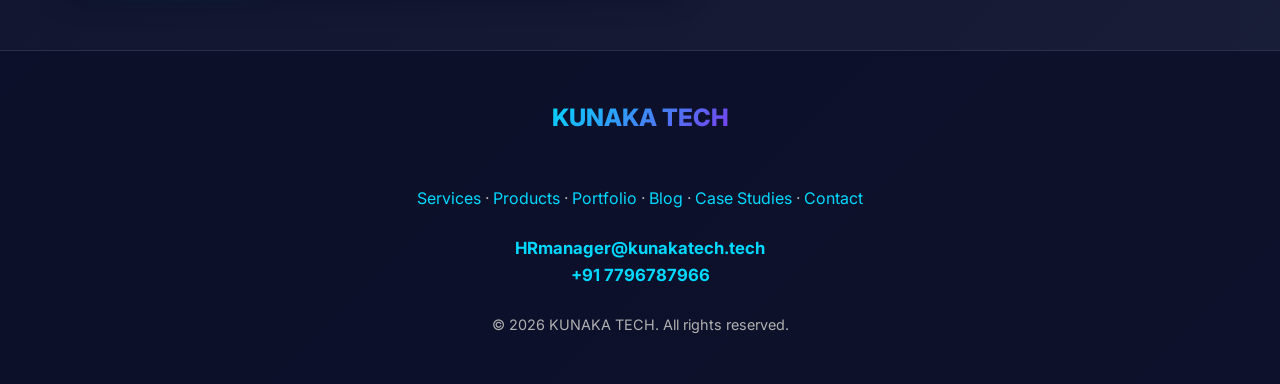
<file: contact.html>
<!DOCTYPE html>
<html lang="en">
<head>
  <meta charset="UTF-8">
  <meta name="viewport" content="width=device-width, initial-scale=1.0, maximum-scale=5.0, user-scalable=yes, viewport-fit=cover">
  <meta name="theme-color" content="#0a0e27">
  <meta name="description" content="Get in touch with KUNAKA TECH for custom software development, AI solutions, mobile apps, and business inquiries.">
  <link rel="canonical" href="https://kunakatech.tech/contact.html" />
  <meta property="og:title" content="Contact Us - KUNAKA TECH">
  <meta property="og:description" content="Contact KUNAKA TECH for professional software development and technology solutions.">
  <meta property="og:url" content="https://kunakatech.tech/contact.html">
  <meta property="og:type" content="website">
  <meta property="og:image" content="https://kunakatech.tech/kunaka_tech_logo%20(3).png">
  <meta name="twitter:card" content="summary_large_image">
  <meta name="twitter:title" content="Contact Us - KUNAKA TECH">
  <meta name="twitter:description" content="Connect with KUNAKA TECH for professional technology solutions and business partnerships.">
  <meta name="twitter:image" content="https://kunakatech.tech/kunaka_tech_logo%20(3).png">
  <link rel="stylesheet" href="tesla-style.css">
  <script src="mobile-menu.js" defer></script>
    <link rel="preconnect" href="https://fonts.googleapis.com">
  <link rel="preconnect" href="https://fonts.gstatic.com" crossorigin>
  <link href="https://fonts.googleapis.com/css2?family=Inter:wght@300;400;500;600;700;800&display=swap" rel="stylesheet">
  <link rel="icon" type="image/png" href="favicon.png">
  <link rel="apple-touch-icon" href="apple-touch-icon.png">
  <link rel="manifest" href="site.webmanifest">
  <title>Contact - KUNAKA TECH</title>
</head>
<body>
  <div id="scroll-progress"></div>
  
  <nav role="navigation" aria-label="Main navigation">
    <div class="nav-container">
      <div class="nav-brand">
        <a href="index.html" class="logo-link logo-only" title="KUNAKA TECH - Home">
          <img src="kunaka_tech_logo (3).png" alt="KUNAKA TECH logo" class="site-logo" />
          <span class="sr-only">KUNAKA TECH</span>
        </a>
      </div>
      <ul id="primary-menu" class="nav-menu">
        <li><a href="index.html" class="nav-link nav-home" title="Home - Start Page">🏠 Home</a></li>
        <li><a href="services.html" class="nav-link" title="Our Services - Web, AI & Cloud Solutions">Services</a></li>
        <li><a href="products.html" class="nav-link" title="Our Products - Featured Apps & Tools">Products</a></li>
        <li><a href="portfolio.html" class="nav-link" title="Portfolio - Recent Projects">Portfolio</a></li>
        <li><a href="about.html" class="nav-link" title="About KUNAKA TECH">About</a></li>
        <li><a href="blog.html" class="nav-link" title="Blog - Articles & Insights">Blog</a></li>
        <li><a href="case-studies.html" class="nav-link" title="Case Studies - Client Success Stories">Cases</a></li>
        <li><a href="contact.html" class="nav-link nav-cta active" aria-current="page" title="Contact Us - Get Started Today"><span>📧 Contact</span></a></li>
      </ul>
      <button class="menu-toggle" aria-controls="primary-menu" aria-expanded="false" aria-label="Toggle navigation menu">
        <span></span>
        <span></span>
        <span></span>
      </button>
    </div>
  </nav>

  <div class="page-hero">
    <div class="hero-photo" style="background-image:url('assets/contact-hero.jpg')"></div>
    <div class="hero-content">
      <h1>Contact Us</h1>
      <p>Reach out to discuss projects, partnerships, or support.</p>
    </div>
  </div>

  <section class="contact-section">
    <div class="container">
      <header class="contact-hero">
        <h1>Contact KUNAKA TECH</h1>
        <p class="lead">Start a conversation about your project — product design, AI research, or enterprise systems. Fast responses, clear estimates.</p>
      </header>

      <div class="contact-content grid-cols-2">
        <div class="contact-card contact-form-card">
          <h2 class="card-title">Send Us A Message</h2>
          <p class="muted">We aim to reply within 24 business hours. Tell us about your goals and timeline.</p>
          <form class="contact-form" id="contactForm" action="https://formspree.io/f/xvzyvedp" method="POST">
            <input type="text" name="hp" id="hp" class="honeypot" tabindex="-1" autocomplete="off" aria-hidden="true">
            <div class="form-row">
              <div class="form-group"><label for="name">Full name</label><input type="text" id="name" name="name" required placeholder="Your full name"></div>
              <div class="form-group"><label for="email">Email</label><input type="email" id="email" name="email" required placeholder="you@company.com"></div>
            </div>
            <div class="form-group"><label for="company">Company (optional)</label><input type="text" id="company" name="company" placeholder="Company name"></div>
            <div class="form-group"><label for="subject">Project title</label><input type="text" id="subject" name="subject" required placeholder="Short project title"></div>
            <div class="form-group"><label for="budget">Estimated budget (optional)</label><input type="text" id="budget" name="budget" placeholder="e.g. $5k-$20k"></div>
            <div class="form-group"><label for="message">Message</label><textarea id="message" name="message" rows="6" required placeholder="Tell us about goals, constraints, and timeline"></textarea></div>
            <div class="form-actions">
              <button type="submit" class="btn btn-primary">Send Message</button>
              <button type="reset" class="btn btn-ghost">Clear</button>
            </div>
            <div id="formStatus" class="form-status sr-only" role="status" aria-live="polite"></div>
          </form>
        </div>

        <aside class="contact-card contact-info-card">
          <h2 class="card-title">Contact Details</h2>
          <p class="muted">Prefer direct contact? Use the details below or schedule a call.</p>
          <dl class="contact-methods">
            <dt>Email (Business)</dt>
            <dd><a href="mailto:HRmanager@kunakatech.tech">HRmanager@kunakatech.tech</a></dd>
            <dt>Phone</dt>
            <dd><a href="tel:+917796787966">+91 7796787966</a></dd>
            <dt>Location</dt>
            <dd>Harare, Zimbabwe (Remote & Global)</dd>
            <dt>Hours</dt>
            <dd>Mon–Fri, 09:00–17:00 (UTC+2)</dd>
          </dl>

          <div class="divider"></div>
          <h3 class="card-sub">Our Services</h3>
          <ul class="services-list">
            <li>Custom Web & Mobile Apps</li>
            <li>AI / Machine Learning</li>
            <li>Cloud Architecture & DevOps</li>
            <li>UX Design & Product Strategy</li>
          </ul>

          <div class="divider"></div>
          <h3 class="card-sub">Follow & Connect</h3>
          <div class="social-links">
            <a href="https://www.linkedin.com/company/kunaka-tech/" class="social-link linkedin" target="_blank" rel="noreferrer">
              <svg width="24" height="24" viewBox="0 0 24 24" fill="currentColor" aria-hidden="true"><path d="M20.447 20.452h-3.554v-5.569c0-1.328-.027-3.037-1.852-3.037-1.853 0-2.136 1.445-2.136 2.939v5.667H9.351V9h3.414v1.561h.046c.477-.9 1.637-1.85 3.37-1.85 3.601 0 4.267 2.37 4.267 5.455v6.286zM5.337 7.433c-1.144 0-2.063-.926-2.063-2.065 0-1.138.92-2.063 2.063-2.063 1.14 0 2.064.925 2.064 2.063 0 1.139-.925 2.065-2.064 2.065zm1.782 13.019H3.555V9h3.564v11.452zM22.225 0H1.771C.792 0 0 .774 0 1.729v20.542C0 23.227.792 24 1.771 24h20.451C23.2 24 24 23.227 24 22.271V1.729C24 .774 23.2 0 22.222 0h.003z"/></svg>
              <span>LinkedIn</span>
            </a>
            <a href="https://github.com/pkunakachiri2001" class="social-link github" target="_blank" rel="noreferrer">
              <span class="icon" aria-hidden="true">🐱</span>
              <span>GitHub</span>
            </a>
            <a href="https://wa.me/+917796787966?text=Hello%20KUNAKA%20TECH,%20I%20am%20interested%20in%20your%20services" class="social-link whatsapp" target="_blank" rel="noreferrer">
              <svg width="24" height="24" viewBox="0 0 24 24" fill="currentColor" aria-hidden="true"><path d="M17.472 14.382c-.297-.149-1.758-.867-2.03-.967-.273-.099-.471-.148-.67.15-.197.297-.767.966-.94 1.164-.173.199-.347.223-.644.075-.297-.15-1.255-.463-2.39-1.475-.883-.788-1.48-1.761-1.653-2.059-.173-.297-.018-.458.13-.606.134-.133.298-.347.446-.52.149-.174.198-.298.298-.497.099-.198.05-.371-.025-.52-.075-.149-.669-1.612-.916-2.207-.242-.579-.487-.5-.669-.51-.173-.008-.371-.01-.57-.01-.198 0-.52.074-.792.372-.272.297-1.04 1.016-1.04 2.479 0 1.462 1.065 2.875 1.213 3.074.149.198 2.096 3.2 5.077 4.487.709.306 1.262.489 1.694.625.712.227 1.36.195 1.871.118.571-.085 1.758-.719 2.006-1.413.248-.694.248-1.289.173-1.413-.074-.124-.272-.198-.57-.347m-5.421 7.403h-.004a9.87 9.87 0 01-5.031-1.378l-.361-.214-3.741.982.998-3.648-.235-.374a9.86 9.86 0 01-1.51-5.26c.001-5.45 4.436-9.884 9.888-9.884 2.64 0 5.122 1.03 6.988 2.898a9.825 9.825 0 012.893 6.994c-.003 5.45-4.437 9.884-9.885 9.884m8.413-18.297A11.815 11.815 0 0012.05 0C5.495 0 .16 5.335.157 11.892c0 2.096.547 4.142 1.588 5.945L.057 24l6.305-1.654a11.882 11.882 0 005.683 1.448h.005c6.554 0 11.89-5.335 11.893-11.893A11.821 11.821 0 0020.885 3.488"/></svg>
              <span>WhatsApp</span>
            </a>
            <a href="mailto:HRmanager@kunakatech.tech" class="social-link email">
              <svg width="24" height="24" viewBox="0 0 24 24" fill="currentColor" aria-hidden="true"><path d="M24 5.457v13.909c0 .904-.732 1.636-1.636 1.636h-3.819V11.73L12 16.64l-6.545-4.91v9.273H1.636A1.636 1.636 0 0 1 0 19.366V5.457c0-.904.732-1.636 1.636-1.636h.749L12 10.724l9.615-6.903h.749c.904 0 1.636.732 1.636 1.636z"/></svg>
              <span>Email</span>
            </a>
            <a href="https://www.facebook.com/profile.php?id=61590330900895" class="social-link facebook" target="_blank" rel="noreferrer">
              <svg width="24" height="24" viewBox="0 0 24 24" fill="currentColor" aria-hidden="true"><path d="M24 12.073c0-6.627-5.373-12-12-12s-12 5.373-12 12c0 5.99 4.388 10.954 10.125 11.854v-8.385H7.078v-3.47h3.047V9.43c0-3.007 1.792-4.669 4.533-4.669 1.312 0 2.686.235 2.686.235v2.953H15.83c-1.491 0-1.956.925-1.956 1.874v2.25h3.328l-.532 3.47h-2.796v8.385C19.612 23.027 24 18.062 24 12.073z"/></svg>
              <span>Facebook</span>
            </a>
            <a href="https://x.com/KunakaTech" class="social-link twitter" target="_blank" rel="noreferrer">
              <svg width="24" height="24" viewBox="0 0 24 24" fill="currentColor" aria-hidden="true"><path d="M23.953 4.57a10 10 0 01-2.825.775 4.958 4.958 0 002.163-2.723c-.951.555-2.005.959-3.127 1.184a4.92 4.92 0 00-8.384 4.482C7.69 8.095 4.067 6.13 1.64 3.162a4.822 4.822 0 00-.666 2.475c0 1.71.87 3.213 2.188 4.096a4.904 4.904 0 01-2.228-.616v.06a4.923 4.923 0 003.946 4.827 4.996 4.996 0 01-2.212.085 4.936 4.936 0 004.604 3.417a9.867 9.867 0 01-6.102 2.105c-.39 0-.779-.023-1.17-.067a13.995 13.995 0 007.557 2.209c9.053 0 13.998-7.496 13.998-13.985 0-.21 0-.42-.015-.63A9.935 9.935 0 0024 4.59z"/></svg>
              <span>X</span>
            </a>
          </div>

          
        </aside>
      </div>
    </div>
  </section>

  <footer role="contentinfo" class="site-footer">
    <div class="footer-inner">
      <a href="index.html" class="footer-logo">KUNAKA TECH</a>
      <div aria-label="Footer navigation" class="footer-nav"><a href="services.html">Services</a> · <a href="products.html">Products</a> · <a href="portfolio.html">Portfolio</a> · <a href="blog.html">Blog</a> · <a href="case-studies.html">Case Studies</a> · <a href="contact.html">Contact</a></div>
      <address class="footer-contact"><a href="mailto:HRmanager@kunakatech.tech">HRmanager@kunakatech.tech</a><br><a href="tel:+917796787966">+91 7796787966</a></address>
      <p>&copy; 2026 KUNAKA TECH. All rights reserved.</p>
    </div>
    <script type="application/ld+json">{"@context":"https://schema.org","@type":"Organization","name":"KUNAKA TECH","url":"https://kunakatech.tech/","logo":"https://kunakatech.tech/kunaka_tech_logo%20(3).png","email":"HRmanager@kunakatech.tech","telephone":"+917796787966"}</script>
  </footer>

  <!-- Mouse Trail -->
  <div class="mouse-trail" id="mouseTrail"></div>

  <!-- AI Chat Bubble -->
  <div class="ai-chat-bubble">
    <span>🤖 Need help? Ask the AI Engineer!</span>
  </div>
  <div id="chatModal" class="chat-modal">
    <div class="chat-header">AI Engineer Chatbot <span id="chatCloseBtn" style="cursor:pointer;">✖</span></div>
    <div id="chatMessages" class="chat-messages"></div>
    <div class="chat-input-row">
      <input type="text" id="chatInput" placeholder="Type your question..." autocomplete="off" />
      <button id="chatSendBtn">Send</button>
    </div>
  </div>

  <!-- Scripts for Animations and Interactions -->
  <!-- neural-networks.js removed -->
  <script src="chat-config.js"></script>
  <script src="tesla-interactions.js"></script>

  

  <!-- SEO and Professional Design Scripts -->
  <script>
  (function(){
    async function handleSubmit(e){
      e.preventDefault();
      const form = e.currentTarget;
      const statusEl = form.querySelector('.form-status') || document.getElementById(form.id === 'contactForm2' ? 'formStatus2' : 'formStatus');
      if(!statusEl) return;
      // honeypot
      const hp = form.querySelector('input[name="hp"]');
      if(hp && hp.value.trim() !== ''){
        // likely bot
        statusEl.textContent = 'Submission blocked.';
        statusEl.className = 'form-status form-error visible';
        return;
      }
      const submitBtn = form.querySelector('[type="submit"]');
      submitBtn.disabled = true;
      const formData = new FormData(form);
      try{
        const resp = await fetch(form.action, {
          method: form.method || 'POST',
          headers: { 'Accept': 'application/json' },
          body: formData
        });
        if(resp.ok){
          statusEl.textContent = 'Thanks — your message has been sent. We will reply within 24 business hours.';
          statusEl.className = 'form-status form-success visible';
          form.reset();
        } else {
          const data = await resp.json().catch(()=>null);
          statusEl.textContent = (data && data.error) ? data.error : 'Sorry, there was a problem sending your message. Please try again later.';
          statusEl.className = 'form-status form-error visible';
        }
      } catch(err){
        statusEl.textContent = 'Network error. Please check your connection and try again.';
        statusEl.className = 'form-status form-error visible';
      } finally{
        submitBtn.disabled = false;
      }
    }
    document.querySelectorAll('form.contact-form').forEach(f=>f.addEventListener('submit', handleSubmit));
  })();
  </script>
</body>
</html>
</file>
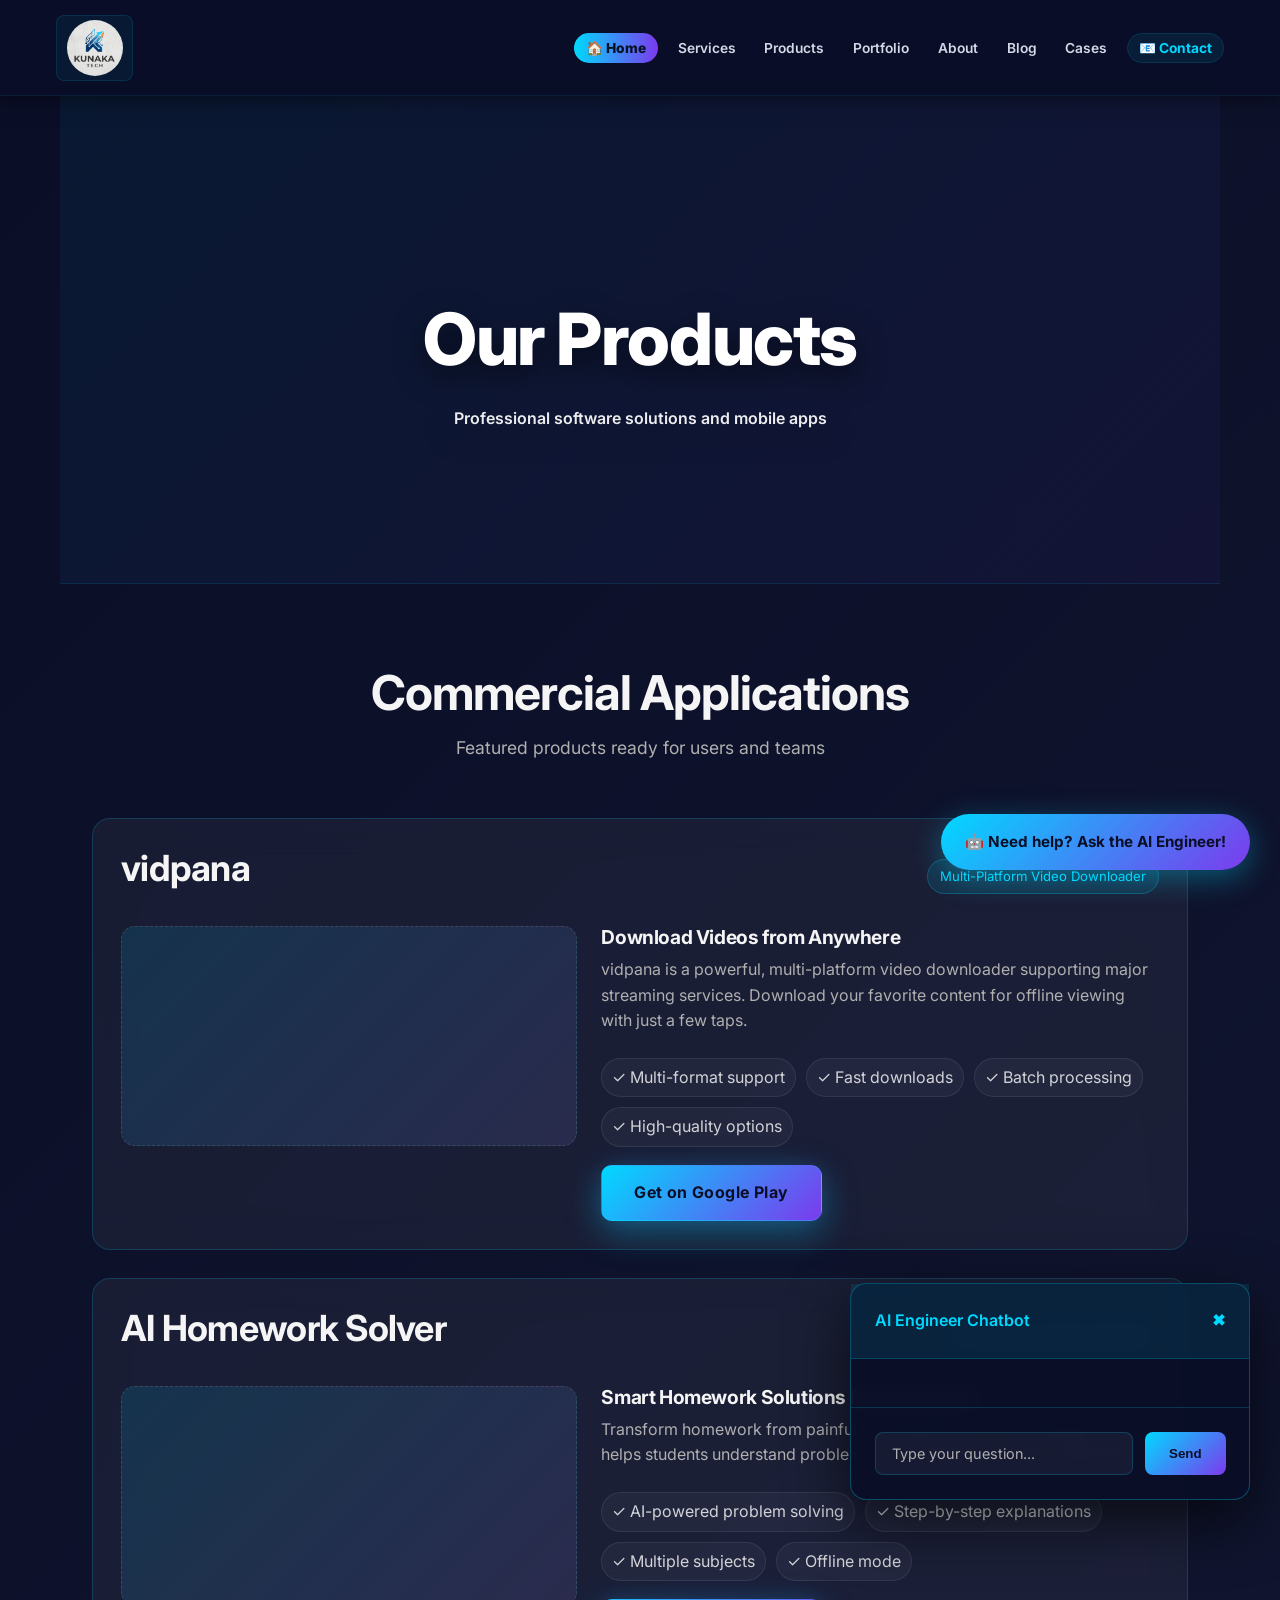
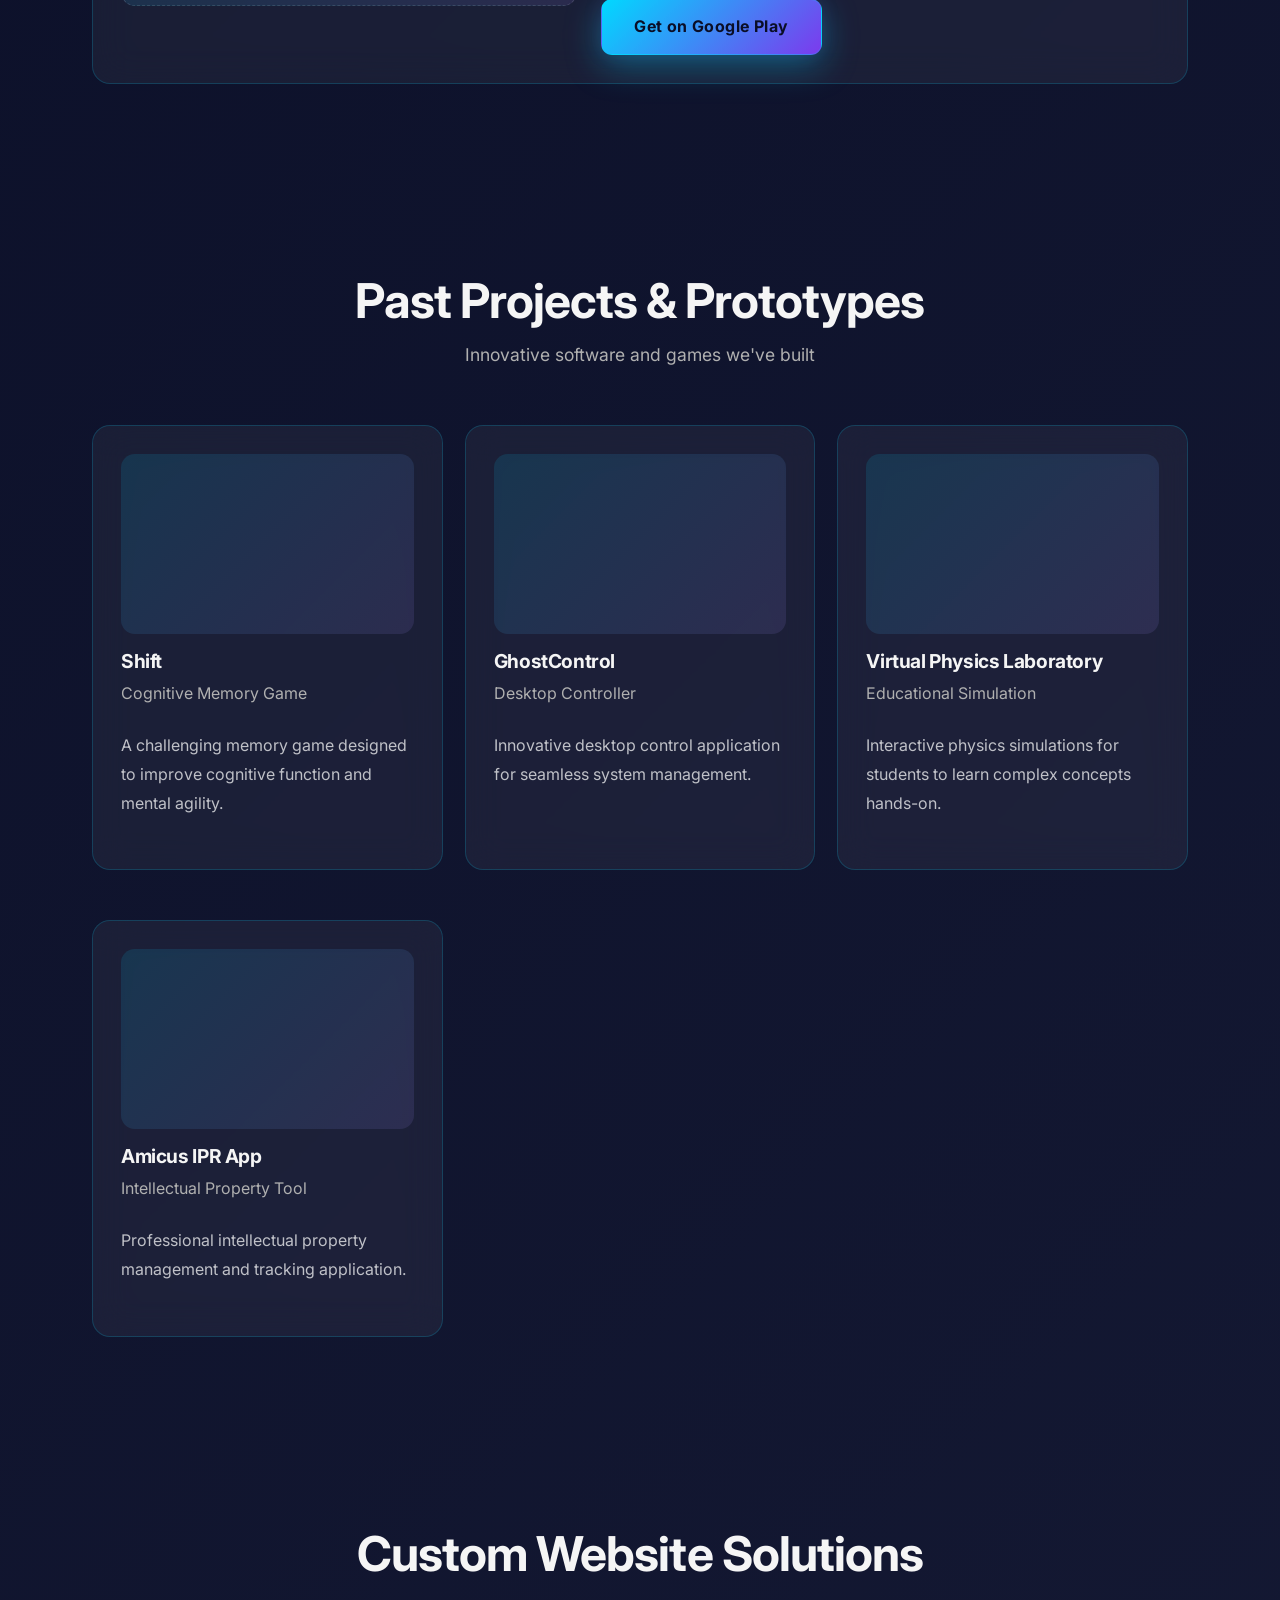
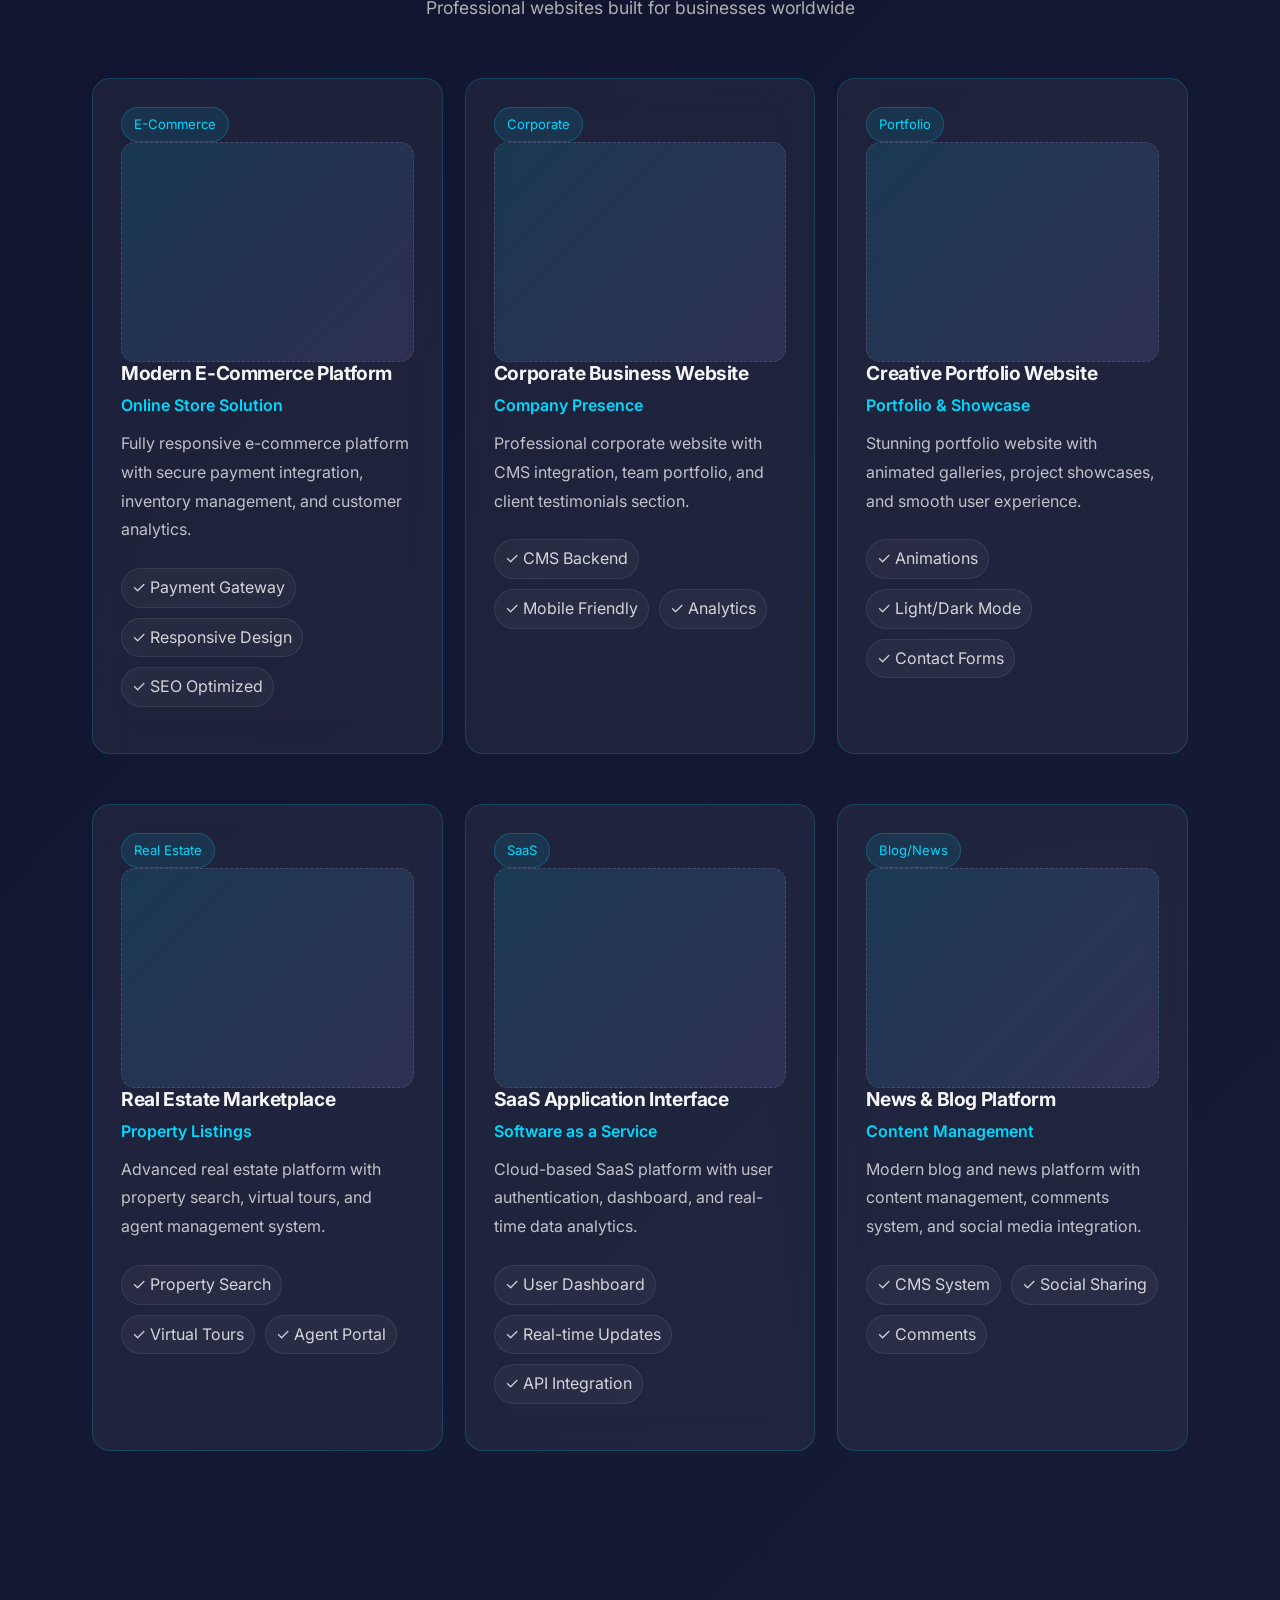
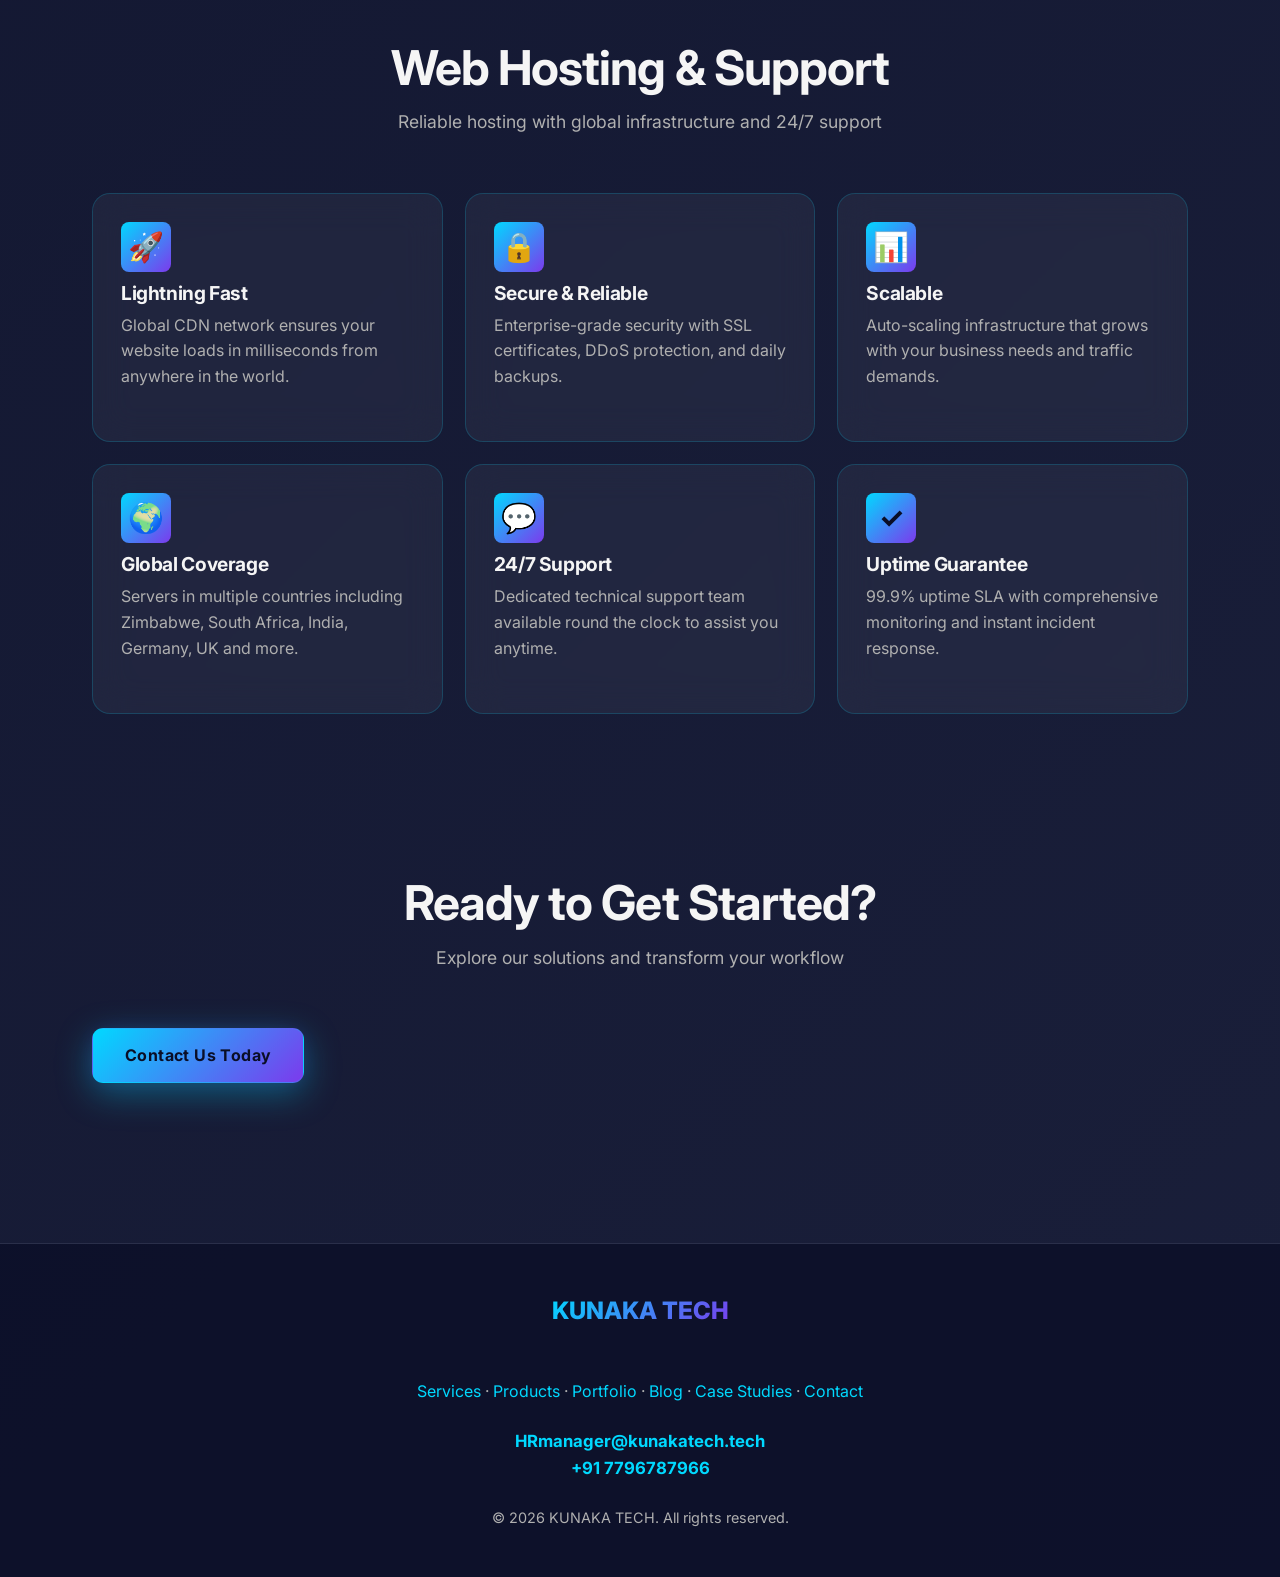
<file: products.html>
<!DOCTYPE html>
<html lang="en">
<head>
  <meta charset="UTF-8">
  <meta name="viewport" content="width=device-width, initial-scale=1.0, maximum-scale=5.0, user-scalable=yes, viewport-fit=cover">
  <meta name="theme-color" content="#0a0e27">
  <meta name="description" content="Explore our website development portfolio showcasing responsive websites, e-commerce platforms, and custom web solutions. KUNAKA TECH builds modern websites for businesses worldwide.">
  <meta name="keywords" content="website portfolio, custom websites, e-commerce websites, responsive web design, portfolio websites, kunaka tech portfolio, professional web development">
  <meta name="author" content="KUNAKA TECH">
  <meta name="robots" content="index, follow, max-snippet:-1, max-image-preview:large">
  <title>Website Portfolio & Web Development Products | KUNAKA TECH Zimbabwe</title>
  <link rel="canonical" href="https://kunakatech.tech/products.html" />
  <meta property="og:title" content="Website Portfolio - KUNAKA TECH">
  <meta property="og:description" content="View our collection of responsive websites and web development projects">
  <meta property="og:url" content="https://kunakatech.tech/products.html">
  <meta property="og:type" content="website">
  <meta name="twitter:card" content="summary_large_image">
  <meta name="twitter:title" content="Website Portfolio | KUNAKA TECH">
  <meta name="twitter:description" content="Professional website development showcase">
  <link rel="stylesheet" href="tesla-style.css">
  <script src="mobile-menu.js" defer></script>
    <link rel="preconnect" href="https://fonts.googleapis.com">
  <link rel="preconnect" href="https://fonts.gstatic.com" crossorigin>
  <link href="https://fonts.googleapis.com/css2?family=Inter:wght@300;400;500;600;700;800&display=swap" rel="stylesheet">
  <link rel="icon" type="image/png" href="favicon.png"> 
  <link rel="apple-touch-icon" href="apple-touch-icon.png"> 
  <link rel="manifest" href="site.webmanifest">
  <style>
    .products-shell { max-width: 1200px; margin: 0 auto; padding: 80px 20px; }
    .product-card, .project-card, .website-card, .hosting-feature { background: rgba(255, 255, 255, 0.05); backdrop-filter: blur(18px); border: 1px solid rgba(0, 217, 255, 0.18); border-radius: 18px; padding: 28px; }
    .product-card, .website-card, .project-card { margin-bottom: 28px; }
    .product-header { display: flex; justify-content: space-between; gap: 16px; align-items: center; margin-bottom: 20px; }
    .product-badge, .website-badge { display: inline-flex; padding: 6px 12px; border-radius: 999px; background: rgba(0, 217, 255, 0.1); border: 1px solid rgba(0, 217, 255, 0.22); color: #00d9ff; font-size: 0.82rem; }
    .product-body { display: grid; grid-template-columns: 0.9fr 1.1fr; gap: 24px; align-items: start; }
    .product-image-placeholder, .website-image-placeholder { min-height: 220px; border-radius: 14px; background: linear-gradient(135deg, rgba(0, 217, 255, 0.12), rgba(167, 139, 250, 0.12)); border: 1px dashed rgba(255,255,255,0.12); }
    .features-list, .website-features { display: flex; flex-wrap: wrap; gap: 10px; margin: 18px 0; }
    .feature, .website-features span { padding: 6px 10px; border-radius: 999px; background: rgba(255,255,255,0.04); border: 1px solid rgba(255,255,255,0.08); color: rgba(255,255,255,0.8); }
    .projects-grid, .websites-grid, .hosting-features-grid { display: grid; grid-template-columns: repeat(auto-fit, minmax(260px, 1fr)); gap: 22px; }
    .project-image-placeholder { height: 180px; border-radius: 14px; background: linear-gradient(135deg, rgba(0, 217, 255, 0.12), rgba(167, 139, 250, 0.12)); margin-bottom: 16px; }
    .hosting-feature .feature-icon { font-size: 1.8rem; margin-bottom: 10px; }
    .website-type { color: #00d9ff; font-weight: 600; margin-bottom: 10px; }
    .website-description, .project-description { color: rgba(255,255,255,0.72); line-height: 1.8; }
    @media (max-width: 768px) { .product-body { grid-template-columns: 1fr; } .product-header { flex-direction: column; align-items: flex-start; } }
  </style>
</head>
<body>
  <div id="scroll-progress"></div>
  
  <nav role="navigation" aria-label="Main navigation">
    <div class="nav-container">
      <div class="nav-brand">
        <a href="index.html" class="logo-link logo-only" title="KUNAKA TECH - Home">
          <img src="kunaka_tech_logo (3).png" alt="KUNAKA TECH logo" class="site-logo" />
          <span class="sr-only">KUNAKA TECH</span>
        </a>
      </div>
      <ul id="primary-menu" class="nav-menu">
        <li><a href="index.html" class="nav-link nav-home" title="Home - Start Page">🏠 Home</a></li>
        <li><a href="services.html" class="nav-link" title="Our Services - Web, AI & Cloud Solutions">Services</a></li>
        <li><a href="products.html" class="nav-link active" aria-current="page" title="Our Products - Featured Apps & Tools">Products</a></li>
        <li><a href="portfolio.html" class="nav-link" title="Portfolio - Recent Projects">Portfolio</a></li>
        <li><a href="about.html" class="nav-link" title="About KUNAKA TECH">About</a></li>
        <li><a href="blog.html" class="nav-link" title="Blog - Articles & Insights">Blog</a></li>
        <li><a href="case-studies.html" class="nav-link" title="Case Studies - Client Success Stories">Cases</a></li>
        <li><a href="contact.html" class="nav-link nav-cta" title="Contact Us - Get Started Today"><span>📧 Contact</span></a></li>
      </ul>
      <button class="menu-toggle" aria-controls="primary-menu" aria-expanded="false" aria-label="Toggle navigation menu">
        <span></span>
        <span></span>
        <span></span>
      </button>
    </div>
  </nav>

  <main class="products-shell">
    <section class="page-hero hero">
      <div class="hero-photo" style="background-image:url('https://images.pexels.com/photos/6804068/pexels-photo-6804068.jpeg?cs=srgb&dl=pexels-cottonbro-6804068.jpg&fm=jpg')"></div>
      <div class="hero-content">
        <h1>Our Products</h1>
        <p>Professional software solutions and mobile apps</p>
      </div>
    </section>

    <section class="products-section">
      <div class="section-title"><h2>Commercial Applications</h2><p>Featured products ready for users and teams</p></div>
      <div class="product-card glass-card">
        <div class="product-header"><h3>vidpana</h3><span class="product-badge">Multi-Platform Video Downloader</span></div>
        <div class="product-body"><div class="product-image-placeholder"></div><div class="product-info"><h4>Download Videos from Anywhere</h4><p>vidpana is a powerful, multi-platform video downloader supporting major streaming services. Download your favorite content for offline viewing with just a few taps.</p><div class="features-list"><span class="feature">✓ Multi-format support</span><span class="feature">✓ Fast downloads</span><span class="feature">✓ Batch processing</span><span class="feature">✓ High-quality options</span></div><a href="#" class="btn btn-primary">Get on Google Play</a></div></div>
      </div>
      <div class="product-card glass-card">
        <div class="product-header"><h3>AI Homework Solver</h3><span class="product-badge">AI-Powered Learning Assistant</span></div>
        <div class="product-body"><div class="product-image-placeholder"></div><div class="product-info"><h4>Smart Homework Solutions Powered by AI</h4><p>Transform homework from painful to productive. Our AI-powered solver helps students understand problems, find solutions, and learn effectively.</p><div class="features-list"><span class="feature">✓ AI-powered problem solving</span><span class="feature">✓ Step-by-step explanations</span><span class="feature">✓ Multiple subjects</span><span class="feature">✓ Offline mode</span></div><a href="#" class="btn btn-primary">Get on Google Play</a></div></div>
      </div>
    </section>

    <section class="past-projects-section">
      <div class="section-title"><h2>Past Projects & Prototypes</h2><p>Innovative software and games we've built</p></div>
      <div class="projects-grid">
        <div class="project-card glass-card"><div class="project-image-placeholder"></div><h4>Shift</h4><p>Cognitive Memory Game</p><p class="project-description">A challenging memory game designed to improve cognitive function and mental agility.</p></div>
        <div class="project-card glass-card"><div class="project-image-placeholder"></div><h4>GhostControl</h4><p>Desktop Controller</p><p class="project-description">Innovative desktop control application for seamless system management.</p></div>
        <div class="project-card glass-card"><div class="project-image-placeholder"></div><h4>Virtual Physics Laboratory</h4><p>Educational Simulation</p><p class="project-description">Interactive physics simulations for students to learn complex concepts hands-on.</p></div>
        <div class="project-card glass-card"><div class="project-image-placeholder"></div><h4>Amicus IPR App</h4><p>Intellectual Property Tool</p><p class="project-description">Professional intellectual property management and tracking application.</p></div>
      </div>
    </section>

    <section class="websites-section">
      <div class="section-title"><h2>Custom Website Solutions</h2><p>Professional websites built for businesses worldwide</p></div>
      <div class="websites-grid">
        <div class="website-card glass-card"><div class="website-badge">E-Commerce</div><div class="website-image-placeholder"></div><h4>Modern E-Commerce Platform</h4><p class="website-type">Online Store Solution</p><p class="website-description">Fully responsive e-commerce platform with secure payment integration, inventory management, and customer analytics.</p><div class="website-features"><span>✓ Payment Gateway</span><span>✓ Responsive Design</span><span>✓ SEO Optimized</span></div></div>
        <div class="website-card glass-card"><div class="website-badge">Corporate</div><div class="website-image-placeholder"></div><h4>Corporate Business Website</h4><p class="website-type">Company Presence</p><p class="website-description">Professional corporate website with CMS integration, team portfolio, and client testimonials section.</p><div class="website-features"><span>✓ CMS Backend</span><span>✓ Mobile Friendly</span><span>✓ Analytics</span></div></div>
        <div class="website-card glass-card"><div class="website-badge">Portfolio</div><div class="website-image-placeholder"></div><h4>Creative Portfolio Website</h4><p class="website-type">Portfolio & Showcase</p><p class="website-description">Stunning portfolio website with animated galleries, project showcases, and smooth user experience.</p><div class="website-features"><span>✓ Animations</span><span>✓ Light/Dark Mode</span><span>✓ Contact Forms</span></div></div>
        <div class="website-card glass-card"><div class="website-badge">Real Estate</div><div class="website-image-placeholder"></div><h4>Real Estate Marketplace</h4><p class="website-type">Property Listings</p><p class="website-description">Advanced real estate platform with property search, virtual tours, and agent management system.</p><div class="website-features"><span>✓ Property Search</span><span>✓ Virtual Tours</span><span>✓ Agent Portal</span></div></div>
        <div class="website-card glass-card"><div class="website-badge">SaaS</div><div class="website-image-placeholder"></div><h4>SaaS Application Interface</h4><p class="website-type">Software as a Service</p><p class="website-description">Cloud-based SaaS platform with user authentication, dashboard, and real-time data analytics.</p><div class="website-features"><span>✓ User Dashboard</span><span>✓ Real-time Updates</span><span>✓ API Integration</span></div></div>
        <div class="website-card glass-card"><div class="website-badge">Blog/News</div><div class="website-image-placeholder"></div><h4>News & Blog Platform</h4><p class="website-type">Content Management</p><p class="website-description">Modern blog and news platform with content management, comments system, and social media integration.</p><div class="website-features"><span>✓ CMS System</span><span>✓ Social Sharing</span><span>✓ Comments</span></div></div>
      </div>
    </section>

    <section class="hosting-section">
      <div class="section-title"><h2>Web Hosting & Support</h2><p>Reliable hosting with global infrastructure and 24/7 support</p></div>
      <div class="hosting-features-grid">
        <div class="hosting-feature"><div class="feature-icon">🚀</div><h4>Lightning Fast</h4><p>Global CDN network ensures your website loads in milliseconds from anywhere in the world.</p></div>
        <div class="hosting-feature"><div class="feature-icon">🔒</div><h4>Secure & Reliable</h4><p>Enterprise-grade security with SSL certificates, DDoS protection, and daily backups.</p></div>
        <div class="hosting-feature"><div class="feature-icon">📊</div><h4>Scalable</h4><p>Auto-scaling infrastructure that grows with your business needs and traffic demands.</p></div>
        <div class="hosting-feature"><div class="feature-icon">🌍</div><h4>Global Coverage</h4><p>Servers in multiple countries including Zimbabwe, South Africa, India, Germany, UK and more.</p></div>
        <div class="hosting-feature"><div class="feature-icon">💬</div><h4>24/7 Support</h4><p>Dedicated technical support team available round the clock to assist you anytime.</p></div>
        <div class="hosting-feature"><div class="feature-icon">✓</div><h4>Uptime Guarantee</h4><p>99.9% uptime SLA with comprehensive monitoring and instant incident response.</p></div>
      </div>
    </section>

    <section class="cta-section">
      <div class="section-title"><h2>Ready to Get Started?</h2><p>Explore our solutions and transform your workflow</p></div>
      <a href="contact.html" class="btn btn-primary">Contact Us Today</a>
    </section>
  </main>

  <footer role="contentinfo" class="site-footer">
    <div class="footer-inner">
      <a href="index.html" class="footer-logo">KUNAKA TECH</a>
      <div aria-label="Footer navigation" class="footer-nav"><a href="services.html">Services</a> · <a href="products.html">Products</a> · <a href="portfolio.html">Portfolio</a> · <a href="blog.html">Blog</a> · <a href="case-studies.html">Case Studies</a> · <a href="contact.html">Contact</a></div>
      <address class="footer-contact"><a href="mailto:HRmanager@kunakatech.tech">HRmanager@kunakatech.tech</a><br><a href="tel:+917796787966">+91 7796787966</a></address>
      <p>&copy; 2026 KUNAKA TECH. All rights reserved.</p>
    </div>
    <script type="application/ld+json">{"@context":"https://schema.org","@type":"Organization","name":"KUNAKA TECH","url":"https://kunakatech.tech/","logo":"https://kunakatech.tech/kunaka_tech_logo%20(3).png","email":"panachiri55@gmail.com","telephone":"+917796787966"}</script>
  </footer>

  <!-- Mouse Trail -->
  <div class="mouse-trail" id="mouseTrail"></div>

  <!-- AI Chat Bubble -->
  <div class="ai-chat-bubble" onclick="openChatModal()">
    <span>🤖 Need help? Ask the AI Engineer!</span>
  </div>
  <div id="chatModal" class="chat-modal">
    <div class="chat-header">AI Engineer Chatbot <span onclick="closeChatModal()" style="cursor:pointer;">✖</span></div>
    <div id="chatMessages" class="chat-messages"></div>
    <div class="chat-input-row">
      <input type="text" id="chatInput" placeholder="Type your question..." autocomplete="off" />
      <button onclick="sendChatMessage()">Send</button>
    </div>
  </div>

  <!-- Scripts for Animations and Interactions -->
  <!-- neural-networks.js removed -->
  <script src="chat-config.js"></script>
  <script src="tesla-interactions.js"></script>

  

  <!-- SEO and Professional Design Scripts -->
</body>
</html>
</file>
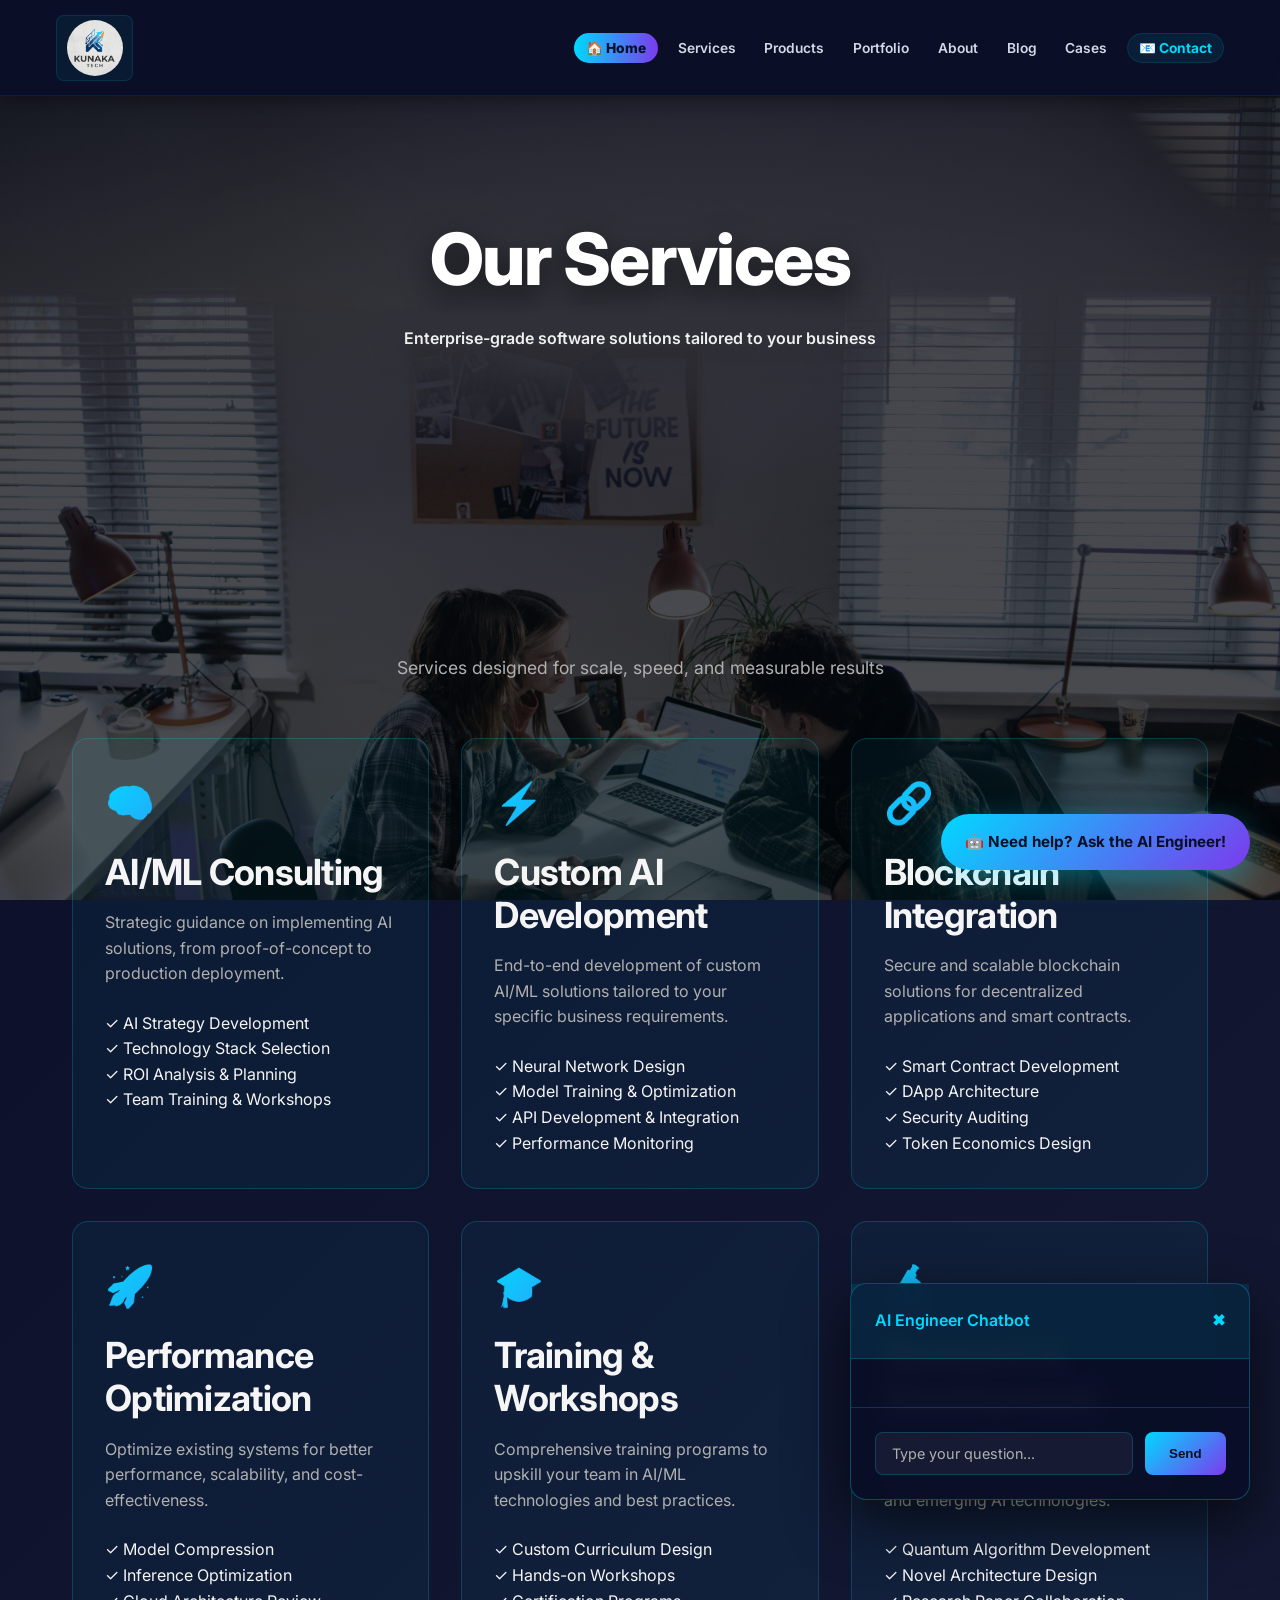
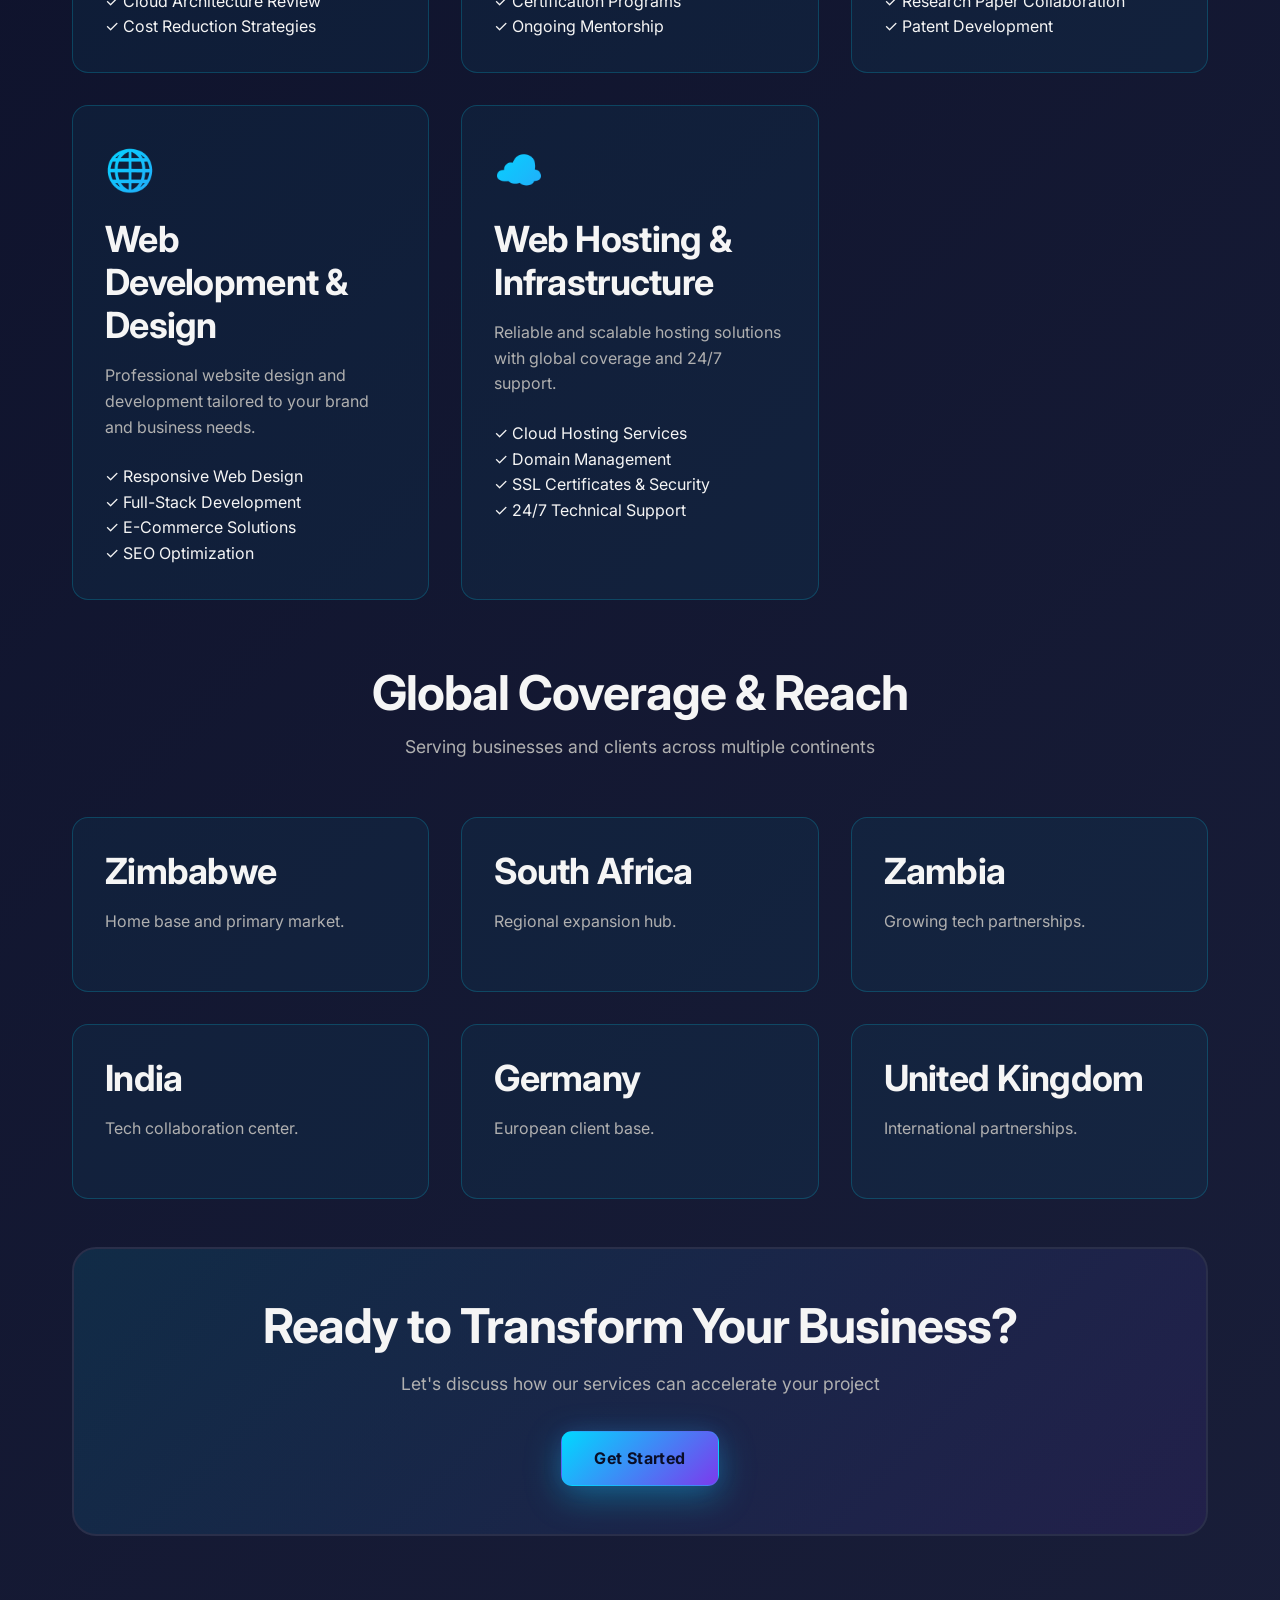
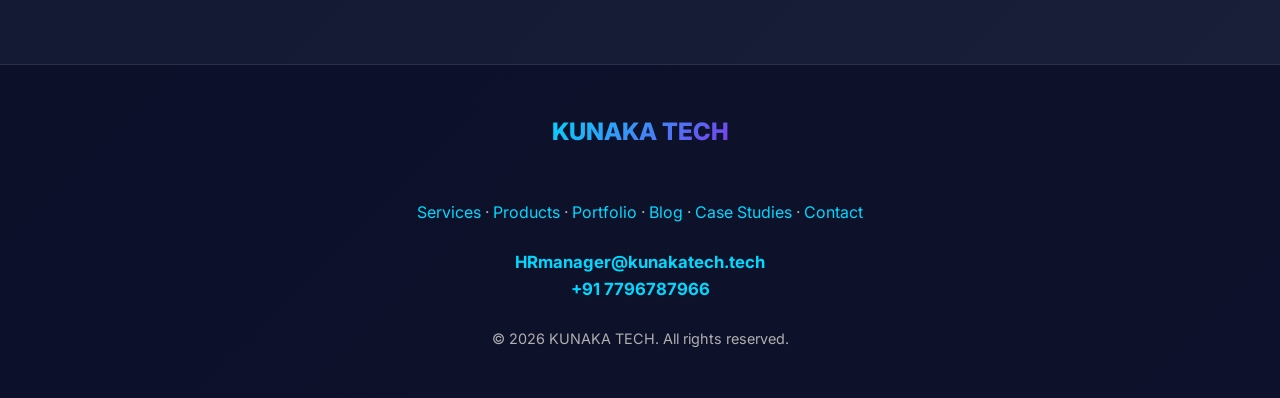
<file: services.html>
<!DOCTYPE html>
<html lang="en">
<head>
  <meta charset="UTF-8">
  <meta name="viewport" content="width=device-width, initial-scale=1.0, maximum-scale=5.0, user-scalable=yes, viewport-fit=cover">
  <meta name="theme-color" content="#0a0e27">
  <meta name="mobile-web-app-capable" content="yes">
  <meta name="apple-mobile-web-app-capable" content="yes">
  <meta name="apple-mobile-web-app-status-bar-style" content="black-translucent">
  <meta name="format-detection" content="telephone=no">
  <title>Services - KUNAKA TECH | Web Development, AI & Hosting</title>
  <meta name="description" content="Professional web development services from Zimbabwe. KUNAKA TECH designs and builds responsive websites, AI tools, hosting, and global digital solutions.">
  <meta name="keywords" content="web development zimbabwe, website design zimbabwe, zimbabwe web developer, ai consulting, cloud hosting, devops, KUNAKA TECH services">
  <meta name="author" content="KUNAKA TECH">
  <meta name="copyright" content="© 2026 KUNAKA TECH. All rights reserved.">
  <meta name="robots" content="index, follow, max-snippet:-1, max-image-preview:large">
  <link rel="canonical" href="https://kunakatech.tech/services.html" />
  <meta property="og:title" content="Web Development Services Zimbabwe - KUNAKA TECH">
  <meta property="og:description" content="Professional website design, AI solutions, and hosting services from Zimbabwe. Serving clients across Africa and globally.">
  <meta property="og:url" content="https://kunakatech.tech/services.html">
  <meta property="og:type" content="website">
  <meta property="og:image" content="https://kunakatech.tech/kunaka_tech_logo%20(3).png">
  <meta name="twitter:card" content="summary_large_image">
  <meta name="twitter:title" content="Web Development Services Zimbabwe | KUNAKA TECH">
  <meta name="twitter:description" content="Professional web design and development services from Zimbabwe">
  <meta name="geo.region" content="ZW">
  <meta name="geo.placename" content="Zimbabwe, Africa">
  <meta name="language" content="English">
  <link rel="stylesheet" href="tesla-style.css">
  <script src="mobile-menu.js" defer></script>
    <link rel="preconnect" href="https://fonts.googleapis.com">
  <link rel="preconnect" href="https://fonts.gstatic.com" crossorigin>
  <link href="https://fonts.googleapis.com/css2?family=Inter:wght@300;400;500;600;700;800&display=swap" rel="stylesheet">
  <link rel="icon" type="image/png" href="favicon.png">
  <link rel="apple-touch-icon" href="apple-touch-icon.png">
  <link rel="manifest" href="site.webmanifest">
</head>
<body>
  <div id="scroll-progress"></div>
  
  <nav role="navigation" aria-label="Main navigation">
    <div class="nav-container">
      <div class="nav-brand">
        <a href="index.html" class="logo-link logo-only" title="KUNAKA TECH - Home">
          <img src="kunaka_tech_logo (3).png" alt="KUNAKA TECH logo" class="site-logo" />
          <span class="sr-only">KUNAKA TECH</span>
        </a>
      </div>
      <ul id="primary-menu" class="nav-menu">
        <li><a href="index.html" class="nav-link nav-home" title="Home - Start Page">🏠 Home</a></li>
        <li><a href="services.html" class="nav-link active" aria-current="page" title="Our Services - Web, AI & Cloud Solutions">Services</a></li>
        <li><a href="products.html" class="nav-link" title="Our Products - Featured Apps & Tools">Products</a></li>
        <li><a href="portfolio.html" class="nav-link" title="Portfolio - Recent Projects">Portfolio</a></li>
        <li><a href="about.html" class="nav-link" title="About KUNAKA TECH">About</a></li>
        <li><a href="blog.html" class="nav-link" title="Blog - Articles & Insights">Blog</a></li>
        <li><a href="case-studies.html" class="nav-link" title="Case Studies - Client Success Stories">Cases</a></li>
        <li><a href="contact.html" class="nav-link nav-cta" title="Contact Us - Get Started Today"><span>📧 Contact</span></a></li>
      </ul>
      <button class="menu-toggle" aria-controls="primary-menu" aria-expanded="false" aria-label="Toggle navigation menu">
        <span></span>
        <span></span>
        <span></span>
      </button>
    </div>
  </nav>

  <section class="page-hero hero" id="services-hero">
    <div class="hero-video fullscreen">
      <video autoplay muted loop playsinline preload="auto" poster="assets/services-hero.jpg">
        <source src="assets/service.mp4" type="video/mp4">
        Your browser does not support the video tag.
      </video>
    </div>
    <div class="hero-content">
      <h1>Our Services</h1>
      <p>Enterprise-grade software solutions tailored to your business</p>
    </div>
  </section>

  <script>
    // Ensure the services hero video loops and retries playback if needed
    document.addEventListener('DOMContentLoaded', function(){
      const vid = document.querySelector('#services-hero .hero-video.fullscreen video');
      if (!vid) return;
      try { vid.loop = true; } catch(e) {}

      vid.addEventListener('ended', function(){ try { vid.currentTime = 0; vid.play(); } catch(e) {} });
      vid.addEventListener('timeupdate', function(){ if (vid.duration && (vid.duration - vid.currentTime) < 0.35) { try { vid.currentTime = 0; vid.play(); } catch(e) {} } });
      vid.addEventListener('error', function(){ try { vid.load(); vid.play().catch(()=>{}); } catch(e) {} });
      setInterval(function(){ if (vid.paused && !vid.seeking) { vid.play().catch(()=>{}); } }, 2000);
      vid.play().catch(()=>{ vid.muted = true; vid.play().catch(()=>{}); });
    });
  </script>

  <section>
    <div class="section-title">
      <h2>What We Offer</h2>
      <p>Services designed for scale, speed, and measurable results</p>
    </div>

    <div class="cards-grid">
      <div class="card scroll-reveal">
        <div class="card-icon">🧠</div>
        <h3>AI/ML Consulting</h3>
        <p>Strategic guidance on implementing AI solutions, from proof-of-concept to production deployment.</p>
        <ul style="list-style: none; padding: 0;">
          <li>✓ AI Strategy Development</li>
          <li>✓ Technology Stack Selection</li>
          <li>✓ ROI Analysis & Planning</li>
          <li>✓ Team Training & Workshops</li>
        </ul>
      </div>

      <div class="card scroll-reveal">
        <div class="card-icon">⚡</div>
        <h3>Custom AI Development</h3>
        <p>End-to-end development of custom AI/ML solutions tailored to your specific business requirements.</p>
        <ul style="list-style: none; padding: 0;">
          <li>✓ Neural Network Design</li>
          <li>✓ Model Training & Optimization</li>
          <li>✓ API Development & Integration</li>
          <li>✓ Performance Monitoring</li>
        </ul>
      </div>

      <div class="card scroll-reveal">
        <div class="card-icon">🔗</div>
        <h3>Blockchain Integration</h3>
        <p>Secure and scalable blockchain solutions for decentralized applications and smart contracts.</p>
        <ul style="list-style: none; padding: 0;">
          <li>✓ Smart Contract Development</li>
          <li>✓ DApp Architecture</li>
          <li>✓ Security Auditing</li>
          <li>✓ Token Economics Design</li>
        </ul>
      </div>

      <div class="card scroll-reveal">
        <div class="card-icon">🚀</div>
        <h3>Performance Optimization</h3>
        <p>Optimize existing systems for better performance, scalability, and cost-effectiveness.</p>
        <ul style="list-style: none; padding: 0;">
          <li>✓ Model Compression</li>
          <li>✓ Inference Optimization</li>
          <li>✓ Cloud Architecture Review</li>
          <li>✓ Cost Reduction Strategies</li>
        </ul>
      </div>

      <div class="card scroll-reveal">
        <div class="card-icon">🎓</div>
        <h3>Training & Workshops</h3>
        <p>Comprehensive training programs to upskill your team in AI/ML technologies and best practices.</p>
        <ul style="list-style: none; padding: 0;">
          <li>✓ Custom Curriculum Design</li>
          <li>✓ Hands-on Workshops</li>
          <li>✓ Certification Programs</li>
          <li>✓ Ongoing Mentorship</li>
        </ul>
      </div>

      <div class="card scroll-reveal">
        <div class="card-icon">🔬</div>
        <h3>Research & Development</h3>
        <p>Cutting-edge research in quantum computing, advanced neural networks, and emerging AI technologies.</p>
        <ul style="list-style: none; padding: 0;">
          <li>✓ Quantum Algorithm Development</li>
          <li>✓ Novel Architecture Design</li>
          <li>✓ Research Paper Collaboration</li>
          <li>✓ Patent Development</li>
        </ul>
      </div>

      <div class="card scroll-reveal">
        <div class="card-icon">🌐</div>
        <h3>Web Development & Design</h3>
        <p>Professional website design and development tailored to your brand and business needs.</p>
        <ul style="list-style: none; padding: 0;">
          <li>✓ Responsive Web Design</li>
          <li>✓ Full-Stack Development</li>
          <li>✓ E-Commerce Solutions</li>
          <li>✓ SEO Optimization</li>
        </ul>
      </div>

      <div class="card scroll-reveal">
        <div class="card-icon">☁️</div>
        <h3>Web Hosting & Infrastructure</h3>
        <p>Reliable and scalable hosting solutions with global coverage and 24/7 support.</p>
        <ul style="list-style: none; padding: 0;">
          <li>✓ Cloud Hosting Services</li>
          <li>✓ Domain Management</li>
          <li>✓ SSL Certificates & Security</li>
          <li>✓ 24/7 Technical Support</li>
        </ul>
      </div>
    </div>

    <div class="section-title" style="margin-top: 4rem;">
      <h2>Global Coverage & Reach</h2>
      <p>Serving businesses and clients across multiple continents</p>
    </div>

    <div class="cards-grid">
      <div class="card scroll-reveal"><h3>Zimbabwe</h3><p>Home base and primary market.</p></div>
      <div class="card scroll-reveal"><h3>South Africa</h3><p>Regional expansion hub.</p></div>
      <div class="card scroll-reveal"><h3>Zambia</h3><p>Growing tech partnerships.</p></div>
      <div class="card scroll-reveal"><h3>India</h3><p>Tech collaboration center.</p></div>
      <div class="card scroll-reveal"><h3>Germany</h3><p>European client base.</p></div>
      <div class="card scroll-reveal"><h3>United Kingdom</h3><p>International partnerships.</p></div>
    </div>

    <div class="cta scroll-reveal">
      <h2>Ready to Transform Your Business?</h2>
      <p>Let's discuss how our services can accelerate your project</p>
      <a href="contact.html" class="btn btn-primary">Get Started</a>
    </div>
  </section>

  <footer role="contentinfo" class="site-footer">
    <div class="footer-inner">
      <a href="index.html" class="footer-logo">KUNAKA TECH</a>
      <div aria-label="Footer navigation" class="footer-nav">
        <a href="services.html">Services</a> · <a href="products.html">Products</a> · <a href="portfolio.html">Portfolio</a> · <a href="blog.html">Blog</a> · <a href="case-studies.html">Case Studies</a> · <a href="contact.html">Contact</a>
      </div>
      <address class="footer-contact">
        <a href="mailto:HRmanager@kunakatech.tech">HRmanager@kunakatech.tech</a><br>
        <a href="tel:+917796787966">+91 7796787966</a>
      </address>
      <p>&copy; 2026 KUNAKA TECH. All rights reserved.</p>
    </div>
    <script type="application/ld+json">
    {
      "@context": "https://schema.org",
      "@type": "Organization",
      "name": "KUNAKA TECH",
      "url": "https://kunakatech.tech/",
      "email": "HRmanager@kunakatech.tech",
      "telephone": "+917796787966"
    }
    </script>
  </footer>

  <!-- Mouse Trail -->
  <div class="mouse-trail" id="mouseTrail"></div>

  <!-- AI Chat Bubble -->
  <div class="ai-chat-bubble" onclick="openChatModal()">
    <span>🤖 Need help? Ask the AI Engineer!</span>
  </div>
  <div id="chatModal" class="chat-modal">
    <div class="chat-header">AI Engineer Chatbot <span onclick="closeChatModal()" style="cursor:pointer;">✖</span></div>
    <div id="chatMessages" class="chat-messages"></div>
    <div class="chat-input-row">
      <input type="text" id="chatInput" placeholder="Type your question..." autocomplete="off" />
      <button onclick="sendChatMessage()">Send</button>
    </div>
  </div>

  <!-- Scripts for Animations and Interactions -->
  <!-- neural-networks.js removed -->
  <script src="chat-config.js"></script>
  <script src="tesla-interactions.js"></script>

  

  <!-- SEO and Professional Design Scripts -->
</html>
</file>
<file: tesla-style.css>
/* ============================================
   KUNAKATECH - TESLA-INSPIRED PREMIUM DESIGN
   Modern, Sleek, Professional - CLEAN VERSION
   ============================================ */

:root {
  --primary-dark: #0a0e27;
  --secondary-dark: #1a1f3a;
  --accent-cyan: #00d9ff;
  --accent-purple: #7c3aed;
  --accent-pink: #ec4899;
  --text-light: #f5f5f5;
  --text-muted: #b0b0b0;
  --border-subtle: #2a2f4a;
  --hover-opacity: 0.1;
}

* {
  margin: 0;
  padding: 0;
  box-sizing: border-box;
}

html {
  scroll-behavior: smooth;
}

body {
  font-family: 'Inter', -apple-system, BlinkMacSystemFont, 'Segoe UI', sans-serif;
  background: linear-gradient(135deg, var(--primary-dark) 0%, var(--secondary-dark) 100%);
  color: var(--text-light);
  line-height: 1.6;
  overflow-x: hidden;
  font-weight: 400;
  animation: fadeInBody 0.6s ease-out;
}

/* ========== TYPOGRAPHY ========== */
h1, h2, h3, h4, h5, h6 {
  font-weight: 700;
  letter-spacing: -0.02em;
  line-height: 1.2;
  animation: fadeInUp 0.6s ease-out;
}

h1 {
  font-size: clamp(1.8rem, 8vw, 4.5rem);
  margin-bottom: 1.5rem;
}

h2 {
  font-size: clamp(1.5rem, 6vw, 3rem);
  margin-bottom: 1.25rem;
}

h3 {
  font-size: clamp(1.2rem, 4vw, 2.25rem);
  margin-bottom: 1rem;
}

h4 {
  font-size: 1.2rem;
  margin-bottom: 0.5rem;
}

p {
  font-size: 1rem;
  color: var(--text-muted);
  margin-bottom: 1.5rem;
}

/* ========== NAVIGATION ========== */

/* Touch-device refinement: keep background video visible on mobile and ensure text stays readable */
@media (hover: none) and (pointer: coarse) {
  .page-hero,
  .hero,
  .hero-section {
    min-height: auto;
    padding-top: 96px;
    padding-bottom: 2rem;
  }

  .hero-content,
  .hero-wrapper,
  .page-hero .hero-content {
    text-shadow: none;
  }

  .btn:hover,
  .btn-primary:hover,
  .btn-secondary:hover,
  .logo-link:hover,
  .site-logo:hover,
  .nav-link:hover,
  .btn:hover .btn-arrow {
    transform: none;
    box-shadow: none;
  }

  .card:hover,
  .portfolio-item:hover,
  .expertise-card:hover {
    transform: none;
    box-shadow: none;
  }

  .mouse-trail {
    display: none !important;
  }
}

/* Make portfolio/contact content easier to read on smaller screens */
@media (max-width: 768px) {
  .contact-section,
  .portfolio-shell,
  .products-shell,
  .case-studies-container,
  .blog-container,
  .hero-section,
  .hero,
  .page-hero {
    padding-left: 1rem;
    padding-right: 1rem;
  }

  .portfolio-grid,
  .projects-grid,
  .websites-grid,
  .tech-categories,
  .expertise-grid,
  .contact-content.grid-cols-2 {
    grid-template-columns: 1fr;
  }

  .portfolio-overlay {
    padding: 1rem;
  }

  .portfolio-overlay h3,
  .portfolio-overlay p {
    text-shadow: 0 2px 8px rgba(0,0,0,0.45);
  }

  .case-study,
  .contact-card,
  .product-card,
  .website-card,
  .project-card,
  .blog-card {
    margin-left: 0;
    margin-right: 0;
  }
}
/* Scope fixed navigation styles to the main site nav only */
nav[aria-label="Main navigation"] {
  position: fixed;
  top: 0;
  left: 0;
  width: 100%;
  height: 96px;
  background: rgba(10,14,39,0.95);
  backdrop-filter: blur(18px);
  border-bottom: 1px solid rgba(0,217,255,0.08);
  z-index: 1002;
}

nav[aria-label="Main navigation"].scrolled {
  box-shadow: 0 10px 40px rgba(0,0,0,0.45);
}

.nav-container {
  max-width: 1200px;
  margin: 0 auto;
  height: 96px;
  display: flex;
  align-items: center;
  justify-content: space-between;
  gap: 1rem;
  padding: 0.6rem 1rem;
}

.nav-brand {
  display: flex;
  align-items: center;
  gap: 0.6rem;
  flex: 0 0 auto;
}

.logo-link {
  display: inline-flex;
  align-items: center;
  gap: 0.5rem;
  text-decoration: none;
  font-weight: 800;
  font-size: 1rem;
  color: var(--text-light);
  padding: 0.28rem 0.6rem;
  border-radius: 0.5rem;
  background: rgba(0,217,255,0.06);
  border: 1px solid rgba(0,217,255,0.12);
}

.logo-link:hover { transform: translateY(-2px); }

/* Logo image sizing */
.site-logo { height: 56px; width: 56px; display: block; border-radius: 50%; object-fit: cover; transition: transform 0.18s ease, box-shadow 0.18s ease; }
.site-logo:hover { transform: scale(1.04); box-shadow: 0 6px 20px rgba(0,0,0,0.35); }
.logo-link .sr-only { margin-left: 0.5rem; }

.nav-menu {
  display: flex;
  align-items: center;
  gap: 0.6rem;
  list-style: none;
  margin: 0;
  padding: 0;
}

.nav-menu li { display: block; }

.nav-link {
  text-decoration: none;
  color: #d2d8e6;
  font-size: 0.86rem;
  font-weight: 600;
  padding: 0.38rem 0.6rem;
  border-radius: 0.45rem;
  transition: all 0.18s ease;
  white-space: nowrap;
}

.nav-link:hover { color: var(--accent-cyan); background: rgba(0,217,255,0.06); transform: translateY(-1px); }

.nav-home {
  background: linear-gradient(90deg,var(--accent-cyan),var(--accent-purple));
  color: #061226;
  padding: 0.45rem 0.75rem;
  border-radius: 999px;
  font-weight: 800;
}

.nav-cta {
  background: rgba(0,217,255,0.08);
  color: var(--accent-cyan);
  padding: 0.38rem 0.7rem;
  border-radius: 999px;
  border: 1px solid rgba(0,217,255,0.12);
  font-weight: 700;
}

.menu-toggle {
  display: none;
}

/* Glassmorphic Navigation Backdrop */
.nav-backdrop {
  position: fixed;
  inset: 0;
  background: rgba(4, 8, 20, 0.65);
  backdrop-filter: blur(12px);
  -webkit-backdrop-filter: blur(12px);
  opacity: 0;
  pointer-events: none;
  transition: opacity 0.35s cubic-bezier(0.4, 0, 0.2, 1);
  z-index: 999;
}
.nav-backdrop.active {
  opacity: 1;
  pointer-events: auto;
}

/* Touch active micro-interactions */
@media (hover: none) and (pointer: coarse) {
  .btn:active,
  .nav-link:active,
  .card:active,
  .portfolio-item:active,
  .expertise-card:active {
    transform: scale(0.97) !important;
    transition: transform 0.1s ease !important;
  }
}

/* Mobile navigation behavior */
@media (max-width: 980px) {
  nav[aria-label="Main navigation"] {
    height: 72px !important;
    padding: 0 1rem;
    display: flex;
    align-items: center;
    border-bottom: 1px solid rgba(0, 217, 255, 0.12);
  }

  .nav-container {
    justify-content: space-between;
    align-items: center;
    padding: 0;
    height: 100%;
    width: 100%;
    display: flex;
  }

  .nav-brand {
    flex: 0 0 auto;
  }

  .site-logo {
    height: 44px;
    width: 44px;
  }

  .menu-toggle {
    display: flex;
    flex-direction: column;
    justify-content: space-between;
    width: 32px;
    height: 22px;
    background: transparent;
    border: none;
    cursor: pointer;
    padding: 0;
    z-index: 1004;
    position: relative;
  }

  .menu-toggle span {
    display: block;
    width: 100%;
    height: 2px;
    background: var(--accent-cyan);
    border-radius: 4px;
    transition: all 0.3s cubic-bezier(0.4, 0, 0.2, 1);
  }

  .menu-toggle.active span:nth-child(1) {
    transform: translateY(10px) rotate(45deg);
  }

  .menu-toggle.active span:nth-child(2) {
    opacity: 0;
  }

  .menu-toggle.active span:nth-child(3) {
    transform: translateY(-10px) rotate(-45deg);
  }

  .nav-menu {
    display: flex;
    position: fixed;
    top: 0;
    right: 0;
    width: 300px;
    height: 100vh;
    flex-direction: column;
    align-items: flex-start;
    gap: 1.2rem;
    margin: 0;
    padding: 100px 2rem 2rem;
    list-style: none;
    background: rgba(10, 14, 39, 0.98);
    border-left: 1px solid rgba(0, 217, 255, 0.15);
    box-shadow: -10px 0 40px rgba(0, 0, 0, 0.6);
    backdrop-filter: blur(20px);
    -webkit-backdrop-filter: blur(20px);
    z-index: 1003;
    transform: translateX(100%);
    transition: transform 0.3s cubic-bezier(0.4, 0, 0.2, 1);
    overflow-y: auto;
  }

  .nav-menu.active {
    transform: translateX(0);
  }

  .nav-menu li {
    width: 100%;
  }

  .nav-link {
    display: block;
    width: 100%;
    padding: 0.8rem 1rem;
    font-size: 1rem;
    color: #d2d8e6;
    border-radius: 0.5rem;
    border-bottom: 1px solid rgba(255, 255, 255, 0.03);
    transition: all 0.2s ease;
  }

  .nav-link:hover,
  .nav-link:active {
    color: var(--accent-cyan);
    background: rgba(0, 217, 255, 0.08);
  }

  .nav-link.active {
    background: rgba(0, 217, 255, 0.1);
    color: var(--accent-cyan);
    border-left: 4px solid var(--accent-cyan);
    padding-left: calc(1rem - 4px);
  }

  .nav-home {
    background: transparent;
    color: #d2d8e6;
    padding: 0.8rem 1rem;
    border-radius: 0.5rem;
    font-weight: 600;
  }

  .nav-home.active {
    background: rgba(0, 217, 255, 0.1);
    color: var(--accent-cyan);
    border-left: 4px solid var(--accent-cyan);
    padding-left: calc(1rem - 4px);
  }

  .nav-cta {
    background: rgba(0, 217, 255, 0.1);
    border: 1px solid rgba(0, 217, 255, 0.2);
    border-radius: 0.5rem;
    margin-top: 1rem;
    text-align: center;
  }

  #scroll-progress {
    top: 72px;
  }
}

@media (max-width: 768px) {
  .hero-section,
  .hero {
    padding: 90px 1rem 1.5rem;
  }

  .hero-wrapper {
    grid-template-columns: 1fr;
    gap: 2rem;
  }

  .hero-showcase {
    display: grid;
    grid-template-columns: 1fr;
    gap: 1rem;
  }

  .hero-stats {
    display: grid;
    grid-template-columns: 1fr;
    gap: 1rem;
  }

  .hero-buttons {
    flex-direction: column;
    align-items: stretch;
  }

  .hero-buttons .btn {
    width: 100%;
  }

  .hero-scroll-hint {
    font-size: 0.95rem;
  }
}

/* Scroll Progress Bar */
#scroll-progress {
  position: fixed;
  top: 80px;
  left: 0;
  height: 4px;
  background: linear-gradient(90deg, #00d9ff 0%, #7c3aed 50%, #ec4899 100%);
  width: 0%;
  z-index: 999;
  transition: width 0.15s ease;
  box-shadow: 0 0 20px rgba(0, 217, 255, 0.4);
}

/* ========== CONTACT PAGE STYLES ========== */
.contact-section {
  padding: 110px 1.5rem 4rem;
  background: linear-gradient(180deg, rgba(10,14,39,0.02), rgba(10,14,39,0.03));
}
.contact-hero {
  max-width: 1000px;
  margin: 0 auto 1.5rem;
  text-align: center;
}
.contact-hero h1 {
  font-size: clamp(1.6rem, 3.6vw, 2.8rem);
  margin-bottom: 0.5rem;
}
.contact-hero .lead {
  color: var(--text-muted);
  max-width: 820px;
  margin: 0 auto;
}
.contact-content.grid-cols-2 {
  display: grid;
  grid-template-columns: 1.1fr .9fr;
  gap: 32px;
  max-width: 1200px;
  margin: 0 auto;
  align-items: start;
}
.contact-card {
  background: linear-gradient(180deg, rgba(255,255,255,0.02), rgba(255,255,255,0.01));
  border: 1px solid rgba(255,255,255,0.03);
  padding: 1.25rem;
  border-radius: 12px;
  box-shadow: 0 8px 30px rgba(2,6,23,0.45);
}
.card-title { font-size: 1.25rem; margin-bottom: 0.5rem; }
.muted { color: var(--text-muted); margin-bottom: 1rem; }
.contact-form .form-row { display: grid; grid-template-columns: 1fr 1fr; gap: 12px; }
.form-group { margin-bottom: 12px; }
.form-group label { display:block; font-size:0.85rem; margin-bottom:6px; color:var(--text-muted); }
.form-group input,
.form-group textarea { width:100%; padding:10px 12px; border-radius:8px; border:1px solid rgba(255,255,255,0.06); background:rgba(5,8,20,0.6); color:var(--text-light); }
.form-actions { display:flex; gap:12px; margin-top:10px; }
.btn-ghost { background:transparent; border:1px solid rgba(255,255,255,0.06); color:var(--text-light); padding:0.6rem 1rem; border-radius:8px; }
.honeypot { position: absolute !important; left: -10000px !important; top: auto !important; width: 1px !important; height: 1px !important; overflow: hidden !important; }

.sr-only { position: absolute !important; width: 1px !important; height: 1px !important; padding: 0 !important; margin: -1px !important; overflow: hidden !important; clip: rect(0, 0, 0, 0) !important; white-space: nowrap !important; border: 0 !important; }

.form-status { margin-top: 0.75rem; padding: 0.6rem 0.85rem; border-radius: 8px; font-weight: 600; display: none; }
.form-status.visible { display: block; }
.form-success { background: linear-gradient(90deg, rgba(0,217,255,0.06), rgba(124,58,237,0.03)); color: var(--accent-cyan); border: 1px solid rgba(0,217,255,0.08); }
.form-error { background: linear-gradient(90deg, rgba(255,72,72,0.03), rgba(124,58,237,0.02)); color: #ff7b7b; border: 1px solid rgba(255,72,72,0.06); }

.form-group input:focus, .form-group textarea:focus { outline: none; border-color: var(--accent-cyan); box-shadow: 0 8px 30px rgba(0,217,255,0.08), 0 0 0 6px rgba(0,217,255,0.03); }
.contact-info-card .contact-methods { margin-top:12px; }
.contact-info-card dt { font-weight:700; margin-top:12px; }
.contact-info-card dd { margin:4px 0 8px 0; color:var(--text-muted); }
/* Make contact detail links stand out for accessibility and visibility */
.contact-info-card dd a,
.footer-contact a {
  color: var(--accent-cyan);
  font-weight: 700;
  font-size: 1.05rem;
  text-decoration: underline;
  text-underline-offset: 4px;
  transition: color 160ms ease, text-shadow 160ms ease, transform 160ms ease;
}
.contact-info-card dd a:hover,
.footer-contact a:hover {
  color: var(--accent-purple);
  text-shadow: 0 6px 18px rgba(0,217,255,0.09);
  transform: translateY(-1px);
}
.divider { height:1px; background:linear-gradient(90deg, rgba(255,255,255,0.02), rgba(255,255,255,0.04)); margin:1rem 0; }
.services-list { list-style: none; padding:0; margin:0; display:grid; gap:6px; color:var(--text-muted); }
.social-links { display:flex; gap:8px; flex-wrap:wrap; }
.social-link { padding:0.5rem 0.75rem; border-radius:8px; background:rgba(255,255,255,0.02); color:var(--text-light); text-decoration:none; font-weight:600; border:1px solid rgba(255,255,255,0.02); }
.map-placeholder { margin-top:14px; height:140px; border-radius:8px; background:linear-gradient(90deg, rgba(0,217,255,0.03), rgba(124,58,237,0.03)); display:flex; align-items:center; justify-content:center; color:var(--text-muted); font-weight:600; }

@media (max-width: 900px) {
  .contact-content.grid-cols-2 { grid-template-columns: 1fr; }
  .contact-form .form-row { grid-template-columns: 1fr; }
}

/* ========== BUTTONS ========== */
.btn {
  padding: 0.875rem 2rem;
  border: none;
  border-radius: 0.7rem;
  font-size: 1rem;
  font-weight: 600;
  cursor: pointer;
  transition: all 0.4s cubic-bezier(0.25, 0.46, 0.45, 0.94);
  text-decoration: none;
  display: inline-flex;
  align-items: center;
  justify-content: center;
  gap: 0.6rem;
  letter-spacing: 0.3px;
  position: relative;
  overflow: hidden;
}

.btn::before {
  content: '';
  position: absolute;
  top: 50%;
  left: 50%;
  width: 0;
  height: 0;
  background: rgba(255, 255, 255, 0.2);
  border-radius: 50%;
  transform: translate(-50%, -50%);
  transition: width 0.6s ease, height 0.6s ease;
}

.btn:active::before {
  width: 500px;
  height: 500px;
}

.btn-large {
  padding: 1rem 2.8rem;
  font-size: 1.05rem;
}

.btn-arrow {
  transition: transform 0.4s cubic-bezier(0.25, 0.46, 0.45, 0.94);
  font-weight: 700;
  font-size: 1.2em;
}

.btn:hover .btn-arrow {
  transform: translateX(6px);
}

.btn-primary {
  background: linear-gradient(135deg, var(--accent-cyan) 0%, var(--accent-purple) 100%);
  color: var(--primary-dark);
  box-shadow: 0 10px 35px rgba(0, 217, 255, 0.35), 0 0 20px rgba(124, 58, 237, 0.1);
  border: 1px solid rgba(0, 217, 255, 0.2);
  font-weight: 700;
  letter-spacing: 0.4px;
}

.btn-primary:hover {
  transform: translateY(-4px) scale(1.02);
  box-shadow: 0 20px 60px rgba(0, 217, 255, 0.5), 0 0 30px rgba(124, 58, 237, 0.2);
}

.btn-primary:active {
  transform: translateY(-1px) scale(0.98);
}

.btn-secondary {
  background: rgba(0, 217, 255, 0.08);
  color: var(--accent-cyan);
  border: 2px solid var(--accent-cyan);
  font-weight: 700;
  letter-spacing: 0.4px;
}

.btn-secondary:hover {
  background: rgba(0, 217, 255, 0.15);
  transform: translateY(-4px);
  box-shadow: 0 15px 40px rgba(0, 217, 255, 0.25);
  border-color: var(--accent-purple);
  color: var(--accent-cyan);
}

.btn-secondary:active {
  transform: translateY(-1px);
}

/* ========== HERO SECTION ========== */
.hero-section,
.hero {
  min-height: 100vh;
  padding: 120px 2rem 2rem;
  position: relative;
  overflow: hidden;
  display: flex;
  align-items: center;
  justify-content: center;
}

.hero {
  min-height: 60vh;
  background: linear-gradient(135deg, rgba(0, 217, 255, 0.05), rgba(124, 58, 237, 0.05));
  border-bottom: 1px solid rgba(0, 217, 255, 0.1);
}

.hero-content {
  max-width: 1200px;
  width: 100%;
  text-align: center;
  z-index: 2;
}

.hero-wrapper {
  max-width: 1400px;
  width: 100%;
  display: grid;
  grid-template-columns: 1fr 1fr;
  gap: 4rem;
  align-items: center;
  position: relative;
  z-index: 10;
}

.hero-wrapper .hero-content {
  display: flex;
  flex-direction: column;
  gap: 1.5rem;
  z-index: 2;
  animation: fadeInUp 0.8s ease-out;
}

.hero-badge {
  display: inline-flex;
  align-items: center;
  gap: 0.75rem;
  background: rgba(0, 217, 255, 0.1);
  border: 1px solid rgba(0, 217, 255, 0.3);
  padding: 0.75rem 1.5rem;
  border-radius: 50px;
  width: fit-content;
  font-size: 0.9rem;
  font-weight: 600;
  color: var(--accent-cyan);
}

.badge-dot {
  width: 8px;
  height: 8px;
  background: var(--accent-cyan);
  border-radius: 50%;
  animation: pulse 2s ease-in-out infinite;
}

@keyframes pulse {
  0%, 100% { opacity: 1; }
  50% { opacity: 0.4; }
}

.hero-title {
  font-size: clamp(2.5rem, 8vw, 4.5rem);
  line-height: 1.1;
  font-weight: 800;
  letter-spacing: -0.02em;
}

.gradient-text {
  background: linear-gradient(135deg, var(--accent-cyan), var(--accent-pink), var(--accent-purple));
  -webkit-background-clip: text;
  -webkit-text-fill-color: transparent;
  background-clip: text;
}

.hero-subtitle {
  font-size: 1.1rem;
  color: var(--text-muted);
  line-height: 1.8;
  max-width: 500px;
}

.hero-stats {
  display: flex;
  gap: 3rem;
  margin: 2rem 0;
}

.hero-stat {
  display: flex;
  flex-direction: column;
  gap: 0.5rem;
}

.stat-value {
  font-size: 2rem;
  font-weight: 800;
  background: linear-gradient(135deg, var(--accent-cyan), var(--accent-purple));
  -webkit-background-clip: text;
  -webkit-text-fill-color: transparent;
  background-clip: text;
}

.stat-label {
  font-size: 0.9rem;
  color: var(--text-muted);
}

.hero-buttons {
  display: flex;
  gap: 1.5rem;
  margin-top: 2rem;
  flex-wrap: wrap;
}

.hero-scroll-hint {
  display: flex;
  flex-direction: column;
  align-items: center;
  gap: 1rem;
  margin-top: 3rem;
  color: var(--text-muted);
  font-size: 0.9rem;
  animation: bounce 2s ease-in-out infinite;
}

@keyframes bounce {
  0%, 100% { transform: translateY(0); }
  50% { transform: translateY(10px); }
}

.scroll-indicator {
  display: flex;
  justify-content: center;
}

.scroll-mouse {
  width: 24px;
  height: 40px;
  border: 2px solid var(--accent-cyan);
  border-radius: 12px;
  position: relative;
  opacity: 0.6;
}

.scroll-wheel {
  width: 4px;
  height: 8px;
  background: var(--accent-cyan);
  border-radius: 2px;
  position: absolute;
  top: 8px;
  left: 50%;
  transform: translateX(-50%);
  animation: scroll-down 1.5s ease-in-out infinite;
}

@keyframes scroll-down {
  0% { opacity: 1; transform: translateX(-50%) translateY(0); }
  100% { opacity: 0; transform: translateX(-50%) translateY(16px); }
}

/* Hero Showcase Cards */
.hero-showcase {
  display: flex;
  flex-direction: column;
  gap: 1.5rem;
  position: relative;
}

.showcase-card {
  background: rgba(0, 217, 255, 0.05);
  border: 1px solid rgba(0, 217, 255, 0.2);
  border-radius: 1rem;
  padding: 1.5rem;
  display: flex;
  align-items: center;
  gap: 1.5rem;
  transition: all 0.3s ease;
  cursor: pointer;
}

.showcase-card:hover {
  background: rgba(0, 217, 255, 0.1);
  border-color: rgba(0, 217, 255, 0.4);
  transform: translateX(8px);
  box-shadow: 0 10px 30px rgba(0, 217, 255, 0.15);
}

.showcase-icon {
  font-size: 2rem;
  min-width: 50px;
}

.showcase-text h4 {
  font-size: 1rem;
  margin-bottom: 0.25rem;
}

.showcase-text p {
  font-size: 0.85rem;
  margin-bottom: 0;
}

/* Animated Orbs */
.hero-orb {
  position: absolute;
  border-radius: 50%;
  opacity: 0.15;
  z-index: 1;
  animation: float 20s ease-in-out infinite;
}

.hero-orb-1 {
  width: 400px;
  height: 400px;
  background: radial-gradient(circle, var(--accent-cyan), transparent);
  top: -100px;
  right: -150px;
  animation-duration: 20s;
}

.hero-orb-2 {
  width: 300px;
  height: 300px;
  background: radial-gradient(circle, var(--accent-purple), transparent);
  bottom: -50px;
  left: -100px;
  animation-duration: 25s;
  animation-delay: 3s;
}

@keyframes float {
  0%, 100% { transform: translate(0, 0); }
  25% { transform: translate(30px, -30px); }
  50% { transform: translate(-20px, 20px); }
  75% { transform: translate(20px, 30px); }
}

/* ========== SECTIONS ========== */
section {
  padding: 5rem 2rem;
  max-width: 1200px;
  margin: 0 auto;
}

.section-title {
  text-align: center;
  margin-bottom: 3.5rem;
}

.section-title h2 {
  margin-bottom: 0.75rem;
}

.section-title p {
  font-size: 1.1rem;
}

/* ========== CARDS GRID ========== */
.cards-grid {
  display: grid;
  grid-template-columns: repeat(auto-fit, minmax(280px, 1fr));
  gap: 2rem;
  margin: 2rem 0;
}

.card {
  background: rgba(0, 217, 255, 0.05);
  border: 1px solid rgba(0, 217, 255, 0.2);
  border-radius: 1rem;
  padding: 2rem;
  transition: all 0.3s ease;
  cursor: pointer;
}

.card:hover {
  background: rgba(0, 217, 255, 0.1);
  border-color: rgba(0, 217, 255, 0.4);
  transform: translateY(-8px);
  box-shadow: 0 20px 50px rgba(0, 217, 255, 0.15);
}

.card h3 {
  margin-bottom: 1rem;
}

.card p {
  color: var(--text-muted);
}

.card-icon {
  font-size: 2.5rem;
  margin-bottom: 1rem;
  background: linear-gradient(135deg, var(--accent-cyan), var(--accent-purple));
  -webkit-background-clip: text;
  -webkit-text-fill-color: transparent;
  background-clip: text;
}

/* ========== FEATURES SECTION ========== */
.features {
  display: grid;
  grid-template-columns: 1fr 1fr;
  gap: 4rem;
  align-items: center;
  margin: 3rem 0;
}

.features-text h3 {
  color: var(--accent-cyan);
  margin-bottom: 1.5rem;
}

.feature-item {
  display: flex;
  gap: 1.5rem;
  margin-bottom: 2rem;
}

.feature-icon {
  width: 50px;
  height: 50px;
  min-width: 50px;
  background: linear-gradient(135deg, var(--accent-cyan), var(--accent-purple));
  border-radius: 0.5rem;
  display: flex;
  align-items: center;
  justify-content: center;
  font-weight: 700;
  color: var(--primary-dark);
}

.feature-content h4 {
  margin-bottom: 0.5rem;
  color: var(--text-light);
}

.feature-content p {
  color: var(--text-muted);
  margin-bottom: 0;
}

/* ========== CTA SECTION ========== */
.cta {
  background: linear-gradient(135deg, rgba(0, 217, 255, 0.1), rgba(124, 58, 237, 0.1));
  border: 2px solid var(--border-subtle);
  border-radius: 1.5rem;
  padding: 3rem;
  text-align: center;
  margin: 3rem 0;
}

.cta h2 {
  margin-bottom: 1rem;
}

.cta p {
  font-size: 1.1rem;
  margin-bottom: 2rem;
}

/* ========== TECHNOLOGY STACK ========== */
.tech-categories {
  display: grid;
  grid-template-columns: repeat(auto-fit, minmax(280px, 1fr));
  gap: 2rem;
}

.tech-category {
  background: rgba(255, 255, 255, 0.03);
  border: 1px solid rgba(0, 217, 255, 0.15);
  border-radius: 1rem;
  padding: 2rem;
}

.tech-category h4 {
  margin-bottom: 1rem;
  color: var(--accent-cyan);
}

.tech-tags {
  display: flex;
  flex-wrap: wrap;
  gap: 1rem;
}

.tech-tag {
  display: inline-block;
  background: rgba(0, 217, 255, 0.1);
  color: var(--accent-cyan);
  padding: 0.5rem 1rem;
  border-radius: 50px;
  font-size: 0.85rem;
  font-weight: 500;
  border: 1px solid rgba(0, 217, 255, 0.2);
  transition: all 0.2s;
}

.tech-tag:hover {
  background: rgba(0, 217, 255, 0.2);
  border-color: rgba(0, 217, 255, 0.4);
}

/* ========== FOOTER ========== */
.site-footer {
  background: rgba(10, 14, 39, 0.8);
  border-top: 1px solid var(--border-subtle);
  padding: 3rem 2rem;
  text-align: center;
}

.footer-inner {
  max-width: 1200px;
  margin: 0 auto;
}

.footer-logo {
  display: inline-block;
  font-size: 1.5rem;
  font-weight: 800;
  background: linear-gradient(135deg, var(--accent-cyan), var(--accent-purple));
  -webkit-background-clip: text;
  -webkit-text-fill-color: transparent;
  background-clip: text;
  margin-bottom: 1.5rem;
  text-decoration: none;
}

.footer-nav {
  margin: 1.5rem 0;
  color: var(--text-muted);
  /* Ensure footer nav is not fixed to the top (explicit override) */
  position: static !important;
  top: auto !important;
  z-index: 1 !important;
}

.footer-nav a {
  color: var(--accent-cyan);
  text-decoration: none;
  transition: all 0.3s ease;
}

.footer-nav a:hover {
  color: var(--accent-purple);
}

.footer-contact {
  margin: 1.5rem 0;
  color: var(--text-muted);
  font-style: normal;
}

.footer-contact a {
  color: var(--accent-cyan);
  text-decoration: none;
}

.site-footer p {
  color: var(--text-muted);
  font-size: 0.9rem;
  margin: 1rem 0 0 0;
}

@media (max-width: 768px) {
  .site-footer {
    padding: 2rem 1rem;
  }

  .footer-inner {
    display: flex;
    flex-direction: column;
    align-items: center;
    gap: 1rem;
  }

  .footer-logo {
    font-size: 1.35rem;
    margin-bottom: 0.75rem;
  }

  .footer-nav {
    display: flex;
    flex-wrap: wrap;
    justify-content: center;
    gap: 0.5rem;
    margin: 0;
    font-size: 0.95rem;
  }

  .footer-nav a {
    display: inline-block;
    padding: 0.3rem 0.45rem;
    border-radius: 0.7rem;
    background: rgba(255, 255, 255, 0.03);
  }

  .footer-contact {
    margin: 0;
    text-align: center;
    font-size: 0.95rem;
  }

  .footer-contact a {
    display: inline-block;
    margin: 0.2rem 0;
  }

  .site-footer p {
    font-size: 0.85rem;
  }
}

/* ========== FORMS ========== */
form {
  display: flex;
  flex-direction: column;
  gap: 1.5rem;
  max-width: 600px;
  margin: 0 auto;
}

input,
textarea {
  padding: 1rem;
  background: rgba(26, 31, 58, 0.5);
  border: 1px solid var(--border-subtle);
  border-radius: 0.5rem;
  color: var(--text-light);
  font-family: inherit;
  font-size: 1rem;
  transition: all 0.3s ease;
}

input::placeholder,
textarea::placeholder {
  color: var(--text-muted);
}

input:focus,
textarea:focus {
  outline: none;
  background: rgba(26, 31, 58, 0.8);
  border-color: var(--accent-cyan);
  box-shadow: 0 0 15px rgba(0, 217, 255, 0.2);
}

input.error,
textarea.error {
  border-color: var(--accent-pink);
  background: rgba(236, 72, 153, 0.1);
}

/* ========== AI CHAT BUBBLE ========== */
.ai-chat-bubble {
  position: fixed;
  bottom: 30px;
  right: 30px;
  background: linear-gradient(135deg, var(--accent-cyan), var(--accent-purple));
  color: var(--primary-dark);
  padding: 1rem 1.5rem;
  border-radius: 50px;
  cursor: pointer;
  font-weight: 700;
  box-shadow: 0 8px 30px rgba(0, 217, 255, 0.35);
  transition: all 0.3s cubic-bezier(0.25, 0.46, 0.45, 0.94);
  z-index: 999;
  max-width: calc(100vw - 60px);
  white-space: normal;
  display: inline-flex;
  align-items: center;
  gap: 0.5rem;
  font-size: 0.95rem;
}

.ai-chat-bubble:hover {
  transform: translateY(-3px);
  box-shadow: 0 12px 40px rgba(0, 217, 255, 0.5);
}

/* ========== CHAT MODAL ========== */
.chat-modal {
  position: fixed;
  bottom: -600px;
  right: 30px;
  width: 400px;
  max-width: calc(100vw - 60px);
  background: rgba(10, 14, 39, 0.96);
  border: 1px solid rgba(0, 217, 255, 0.3);
  border-radius: 1rem;
  box-shadow: 0 20px 60px rgba(0, 0, 0, 0.65);
  transition: bottom 0.35s cubic-bezier(0.25, 0.46, 0.45, 0.94);
  z-index: 1001;
  display: flex;
  flex-direction: column;
  backdrop-filter: blur(10px);
}

.chat-modal.active {
  bottom: 100px;
}

/* ========== RIPPLE EFFECT ========== */
.ripple {
  position: absolute;
  border-radius: 50%;
  background: rgba(255, 255, 255, 0.4);
  pointer-events: none;
  animation: rippleAnimation 0.6s ease-out;
}

@keyframes rippleAnimation {
  to {
    transform: scale(4);
    opacity: 0;
  }
}

/* ========== SUCCESS MESSAGE ========== */
.success-message {
  background: rgba(0, 217, 255, 0.1);
  border: 1px solid var(--accent-cyan);
  color: var(--accent-cyan);
  padding: 1rem;
  border-radius: 0.5rem;
  margin-top: 1rem;
  text-align: center;
  animation: slideInUp 0.3s ease-out;
}

/* ========== ACTIVE NAV LINK ========== */
nav a.active, .nav-link.active {
  color: var(--accent-cyan) !important;
  font-weight: 700;
}


/* Page hero backgrounds (video/photo) */
.page-hero {
  position: relative;
  height: 56vh;
  min-height: 320px;
  display: flex;
  align-items: center;
  justify-content: center;
  overflow: hidden;
  color: #fff;
}
.page-hero .hero-video video,
.page-hero .hero-photo {
  position: absolute;
  inset: 0;
  width: 100%;
  height: 100%;
  object-fit: cover;
  z-index: 0;
  filter: brightness(0.45) saturate(0.95);
}
.page-hero .hero-photo { background-size: cover; background-position: center center; }
.page-hero .hero-content {
  position: relative;
  z-index: 2;
  padding: 2rem 1.25rem;
  text-align: center;
  max-width: 1200px;
}
@media (max-width: 768px) {
  .page-hero { height: 40vh; min-height: 220px; }
  .page-hero .hero-content { padding: 1rem; }
}

/* Fullscreen background video utility */
.hero-video.fullscreen {
  position: fixed;
  inset: 0;
  width: 100%;
  height: 100vh;
  z-index: 0;
  pointer-events: none;
  overflow: hidden;
}
.hero-video.fullscreen video {
  width: 100%;
  height: 100%;
  object-fit: cover;
  display: block;
  filter: brightness(0.45) saturate(0.95);
}

/* subtle overlay on top of the video for improved text contrast */
.hero-video.fullscreen::after {
  content: "";
  position: absolute;
  inset: 0;
  background: linear-gradient(rgba(4,8,20,0.45), rgba(4,8,20,0.35));
  z-index: 1;
  pointer-events: none;
}

/* Ensure content layers sit above the fullscreen video */
.page-hero .hero-content,
.hero-wrapper,
header,
main {
  position: relative;
  z-index: 3;
}

/* stronger hero typography for readability */
.page-hero .hero-content { color: #fff; text-shadow: 0 10px 30px rgba(0,0,0,0.6); }
.page-hero .hero-content h1 { font-weight: 800; letter-spacing: -0.02em; }
.page-hero .hero-content p { font-weight: 600; color: rgba(255,255,255,0.92); }

/* Keep the hero video visible on small screens while preserving readability */
@media (max-width: 640px) {
  .page-hero { background-color: #0a0e27; }
}

.chat-header {
  padding: 1.5rem;
  background: rgba(0, 217, 255, 0.1);
  border-bottom: 1px solid rgba(0, 217, 255, 0.2);
  color: var(--accent-cyan);
  font-weight: 600;
  display: flex;
  justify-content: space-between;
  align-items: center;
}

.chat-messages {
  flex: 1;
  max-height: 300px;
  overflow-y: auto;
  padding: 1.5rem;
  color: var(--text-muted);
}

.chat-input-row {
  display: flex;
  gap: 0.75rem;
  padding: 1.5rem;
  border-top: 1px solid rgba(0, 217, 255, 0.2);
}

.chat-input-row input {
  flex: 1;
  padding: 0.75rem 1rem;
  background: rgba(255, 255, 255, 0.05);
  border: 1px solid rgba(0, 217, 255, 0.2);
  border-radius: 0.5rem;
  color: var(--text-light);
  font-size: 0.9rem;
}

.chat-input-row input::placeholder {
  color: var(--text-muted);
}

.chat-input-row button {
  padding: 0.75rem 1.5rem;
  background: linear-gradient(135deg, var(--accent-cyan), var(--accent-purple));
  color: var(--primary-dark);
  border: none;
  border-radius: 0.5rem;
  font-weight: 600;
  cursor: pointer;
  transition: all 0.3s ease;
}

.chat-input-row button:hover {
  transform: translateY(-2px);
  box-shadow: 0 8px 20px rgba(0, 217, 255, 0.3);
}

/* ========== CANVAS & BACKGROUND ========== */
.background-canvas {
  position: absolute;
  top: 0;
  left: 0;
  width: 100%;
  height: 100%;
  z-index: 1;
}

.matrix-layer {
  opacity: 0.2;
}

.particle-layer {
  opacity: 0.3;
}

/* ========== MOUSE TRAIL ========== */
.mouse-trail {
  position: fixed;
  width: 8px;
  height: 8px;
  border: 1px solid var(--accent-cyan);
  border-radius: 50%;
  pointer-events: none;
  opacity: 0;
  z-index: 9999;
  box-shadow: 0 0 10px rgba(0, 217, 255, 0.5);
}

/* ========== SCROLL REVEAL ANIMATION ========== */
.scroll-reveal {
  opacity: 0;
  animation: fadeInUp 0.8s ease-out forwards;
}

/* ========== ANIMATIONS ========== */
@keyframes fadeInUp {
  from {
    opacity: 0;
    transform: translateY(30px);
  }
  to {
    opacity: 1;
    transform: translateY(0);
  }
}

@keyframes slideInDown {
  from {
    opacity: 0;
    transform: translateY(-30px);
  }
  to {
    opacity: 1;
    transform: translateY(0);
  }
}

@keyframes slideInRight {
  from {
    opacity: 0;
    transform: translateX(30px);
  }
  to {
    opacity: 1;
    transform: translateX(0);
  }
}

@keyframes fadeInBody {
  from {
    opacity: 0;
  }
  to {
    opacity: 1;
  }
}

@keyframes slideInUp {
  from {
    opacity: 0;
    transform: translateY(20px);
  }
  to {
    opacity: 1;
    transform: translateY(0);
  }
}

/* ========== RESPONSIVE DESIGN ========== */
@media (max-width: 1024px) {
  .hero-wrapper {
    grid-template-columns: 1fr;
    gap: 3rem;
  }

  .hero-showcase {
    order: -1;
  }

  .hero-buttons {
    gap: 1rem;
  }

  .features {
    grid-template-columns: 1fr;
    gap: 2rem;
  }
}

@media (max-width: 600px) {
  .hero-section {
    padding: 100px 1.5rem 2rem;
  }

  .hero-wrapper {
    grid-template-columns: 1fr;
    gap: 2rem;
  }

  .hero-title {
    font-size: 2rem;
  }

  .hero-subtitle {
    font-size: 1rem;
  }

  .hero-stats {
    gap: 2rem;
    flex-wrap: wrap;
  }

  .hero-buttons {
    flex-direction: column;
    gap: 1rem;
  }

  .btn-large {
    width: 100%;
    justify-content: center;
  }

  section {
    padding: 3rem 1.5rem;
  }

  .cards-grid {
    grid-template-columns: 1fr;
  }

  .cta {
    padding: 2rem 1.5rem;
  }

  .tech-tags {
    gap: 0.75rem;
  }

  .tech-tag {
    padding: 0.5rem 1rem;
    font-size: 0.85rem;
  }

  .stat-value {
    font-size: 1.5rem;
  }

  .stat-label {
    font-size: 0.85rem;
  }

  /* Chatbot Mobile Responsiveness */
  .ai-chat-bubble {
    bottom: 24px;
    right: 24px;
    font-size: 0.85rem;
    padding: 0.75rem 1.25rem;
    border-radius: 999px;
    background: rgba(10, 14, 39, 0.85);
    backdrop-filter: blur(12px);
    -webkit-backdrop-filter: blur(12px);
    color: var(--accent-cyan);
    border: 1px solid rgba(0, 217, 255, 0.4);
    box-shadow: 0 0 0 1px rgba(0, 217, 255, 0.2), 0 8px 30px rgba(0, 0, 0, 0.45);
    animation: floatingGlow 3s ease-in-out infinite;
    max-width: calc(100vw - 48px);
    z-index: 999;
  }

  @keyframes floatingGlow {
    0%, 100% {
      transform: translateY(0);
      box-shadow: 0 0 0 1px rgba(0, 217, 255, 0.2), 0 8px 30px rgba(0, 0, 0, 0.45);
    }
    50% {
      transform: translateY(-4px);
      box-shadow: 0 0 12px 2px rgba(0, 217, 255, 0.4), 0 12px 35px rgba(0, 0, 0, 0.55);
    }
  }

  .chat-modal {
    right: 15px;
    left: 15px;
    width: auto;
    max-width: none;
    bottom: -600px;
    border-radius: 1.25rem;
    background: rgba(10, 14, 39, 0.98);
    backdrop-filter: blur(25px);
    -webkit-backdrop-filter: blur(25px);
    box-shadow: 0 24px 60px rgba(0, 0, 0, 0.75);
    z-index: 1002;
  }

  .chat-modal.active {
    bottom: 85px;
  }

  .chat-messages {
    max-height: 240px;
  }
}

@media (max-width: 480px) {
  :root {
    font-size: 14px;
  }

  .hero-section {
    padding: 90px 1rem 1.5rem;
  }

  .hero-title {
    font-size: 1.5rem;
    margin-bottom: 1rem;
  }

  .hero-subtitle {
    font-size: 0.95rem;
  }

  .hero-badge {
    padding: 0.6rem 1rem;
    font-size: 0.8rem;
  }

  .hero-buttons {
    gap: 0.75rem;
    flex-direction: column;
  }

  .btn,
  .btn-large {
    padding: 0.8rem 1.5rem;
    font-size: 0.95rem;
    width: 100%;
  }


  .card {
    padding: 1.5rem 1rem;
  }

  .cta {
    padding: 1.5rem 1rem;
  }

  .hero-stats {
    gap: 1.5rem;
  }

  .stat-value {
    font-size: 1.25rem;
  }

  .showcase-card {
    padding: 1rem;
    gap: 1rem;
  }

  .showcase-icon {
    font-size: 2rem;
  }

  .showcase-text h4 {
    font-size: 0.95rem;
  }

  .showcase-text p {
    font-size: 0.85rem;
    margin-bottom: 0.5rem;
  }

  section {
    padding: 2.5rem 1rem;
  }

  h1 {
    font-size: clamp(1.5rem, 6vw, 2.5rem);
  }
  .site-logo { height: 42px; width: 42px; }
  h2 {
    font-size: clamp(1.3rem, 5vw, 2rem);
  }
  .logo-link.logo-only { background: transparent !important; border: none !important; padding: 0 !important; }
}

/* ========== UTILITY CLASSES ========== */
.text-center {
  text-align: center;
}

.mt-2 {
  margin-top: 2rem;
}

.mb-2 {
  margin-bottom: 2rem;
}

.curiosity-callout {
  margin: 2rem 0;
  padding: 1rem 2rem;
  background: linear-gradient(90deg, #00c3ff, #a78bfa);
  color: #0a0e27;
  border-radius: 1rem;
  font-weight: 600;
}

.curiosity-callout a {
  color: #0f2027;
  text-decoration: underline;
  font-weight: 700;
}
</file>
